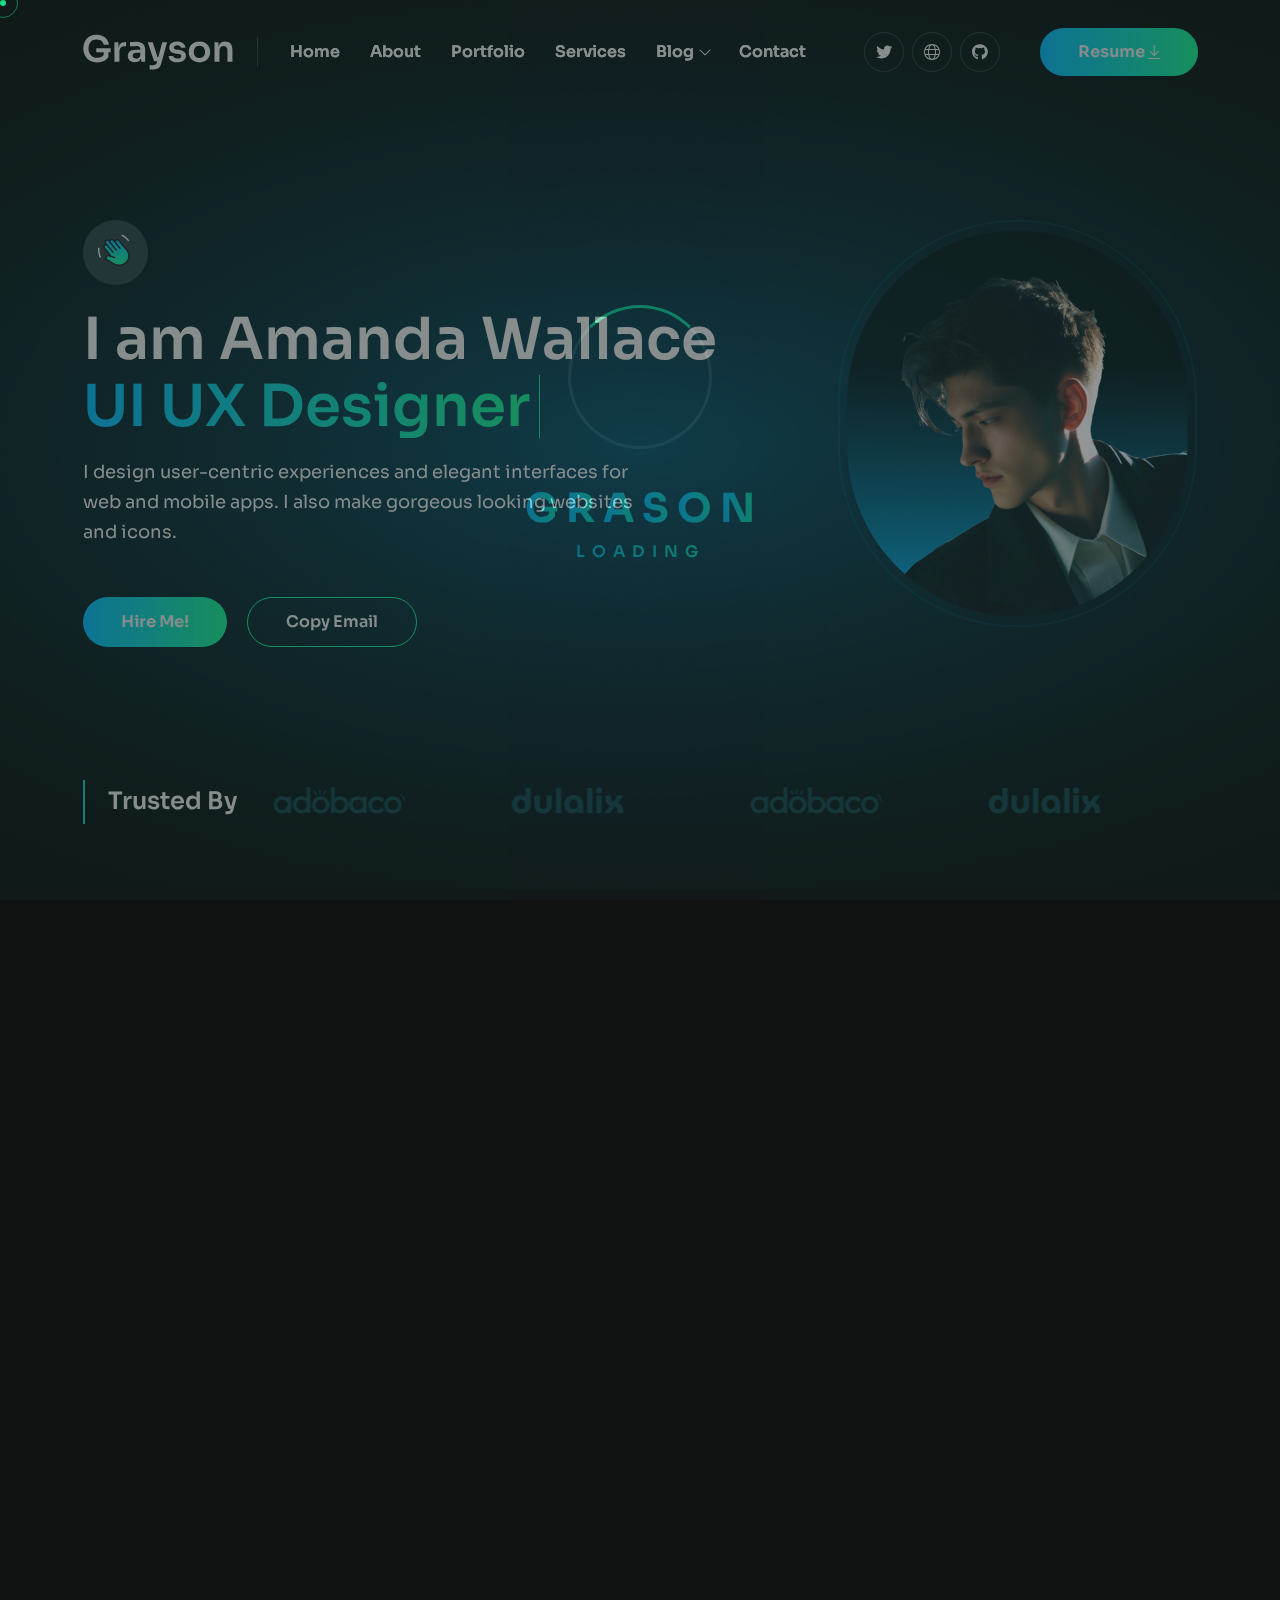
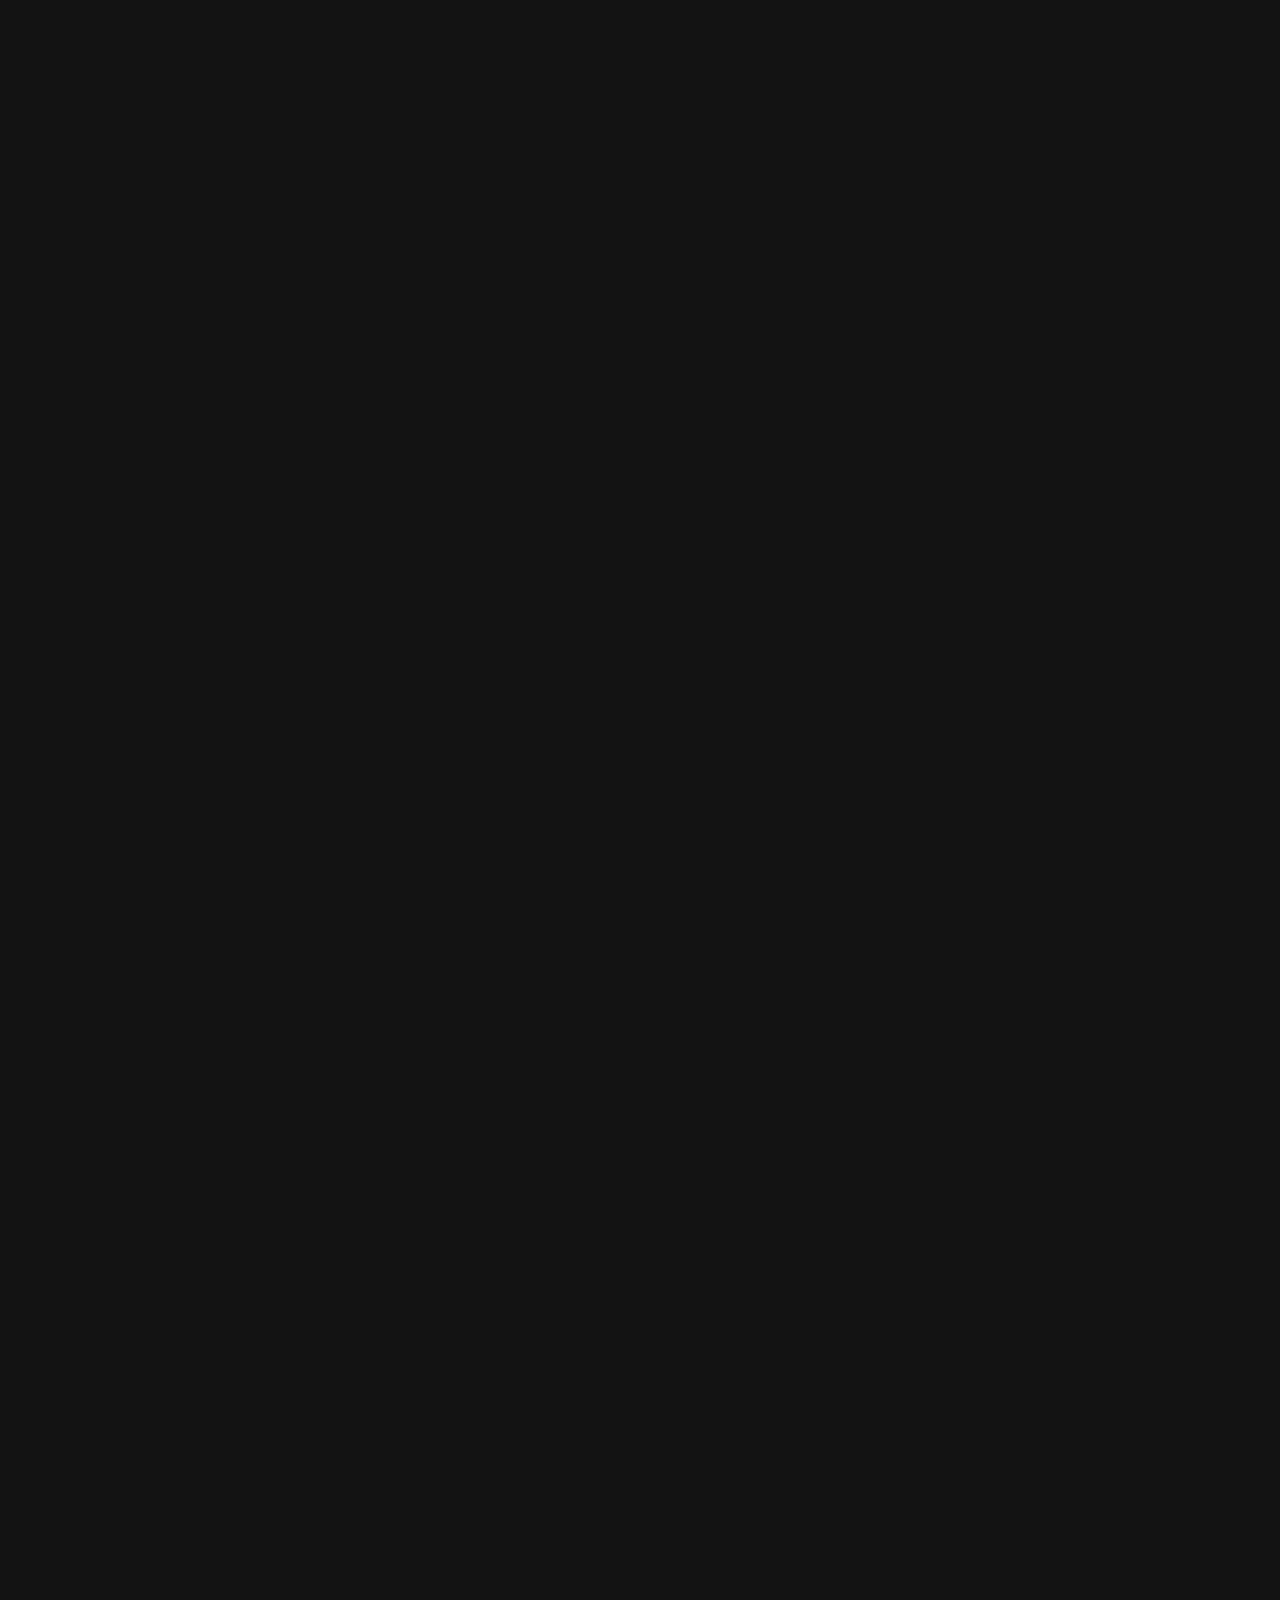
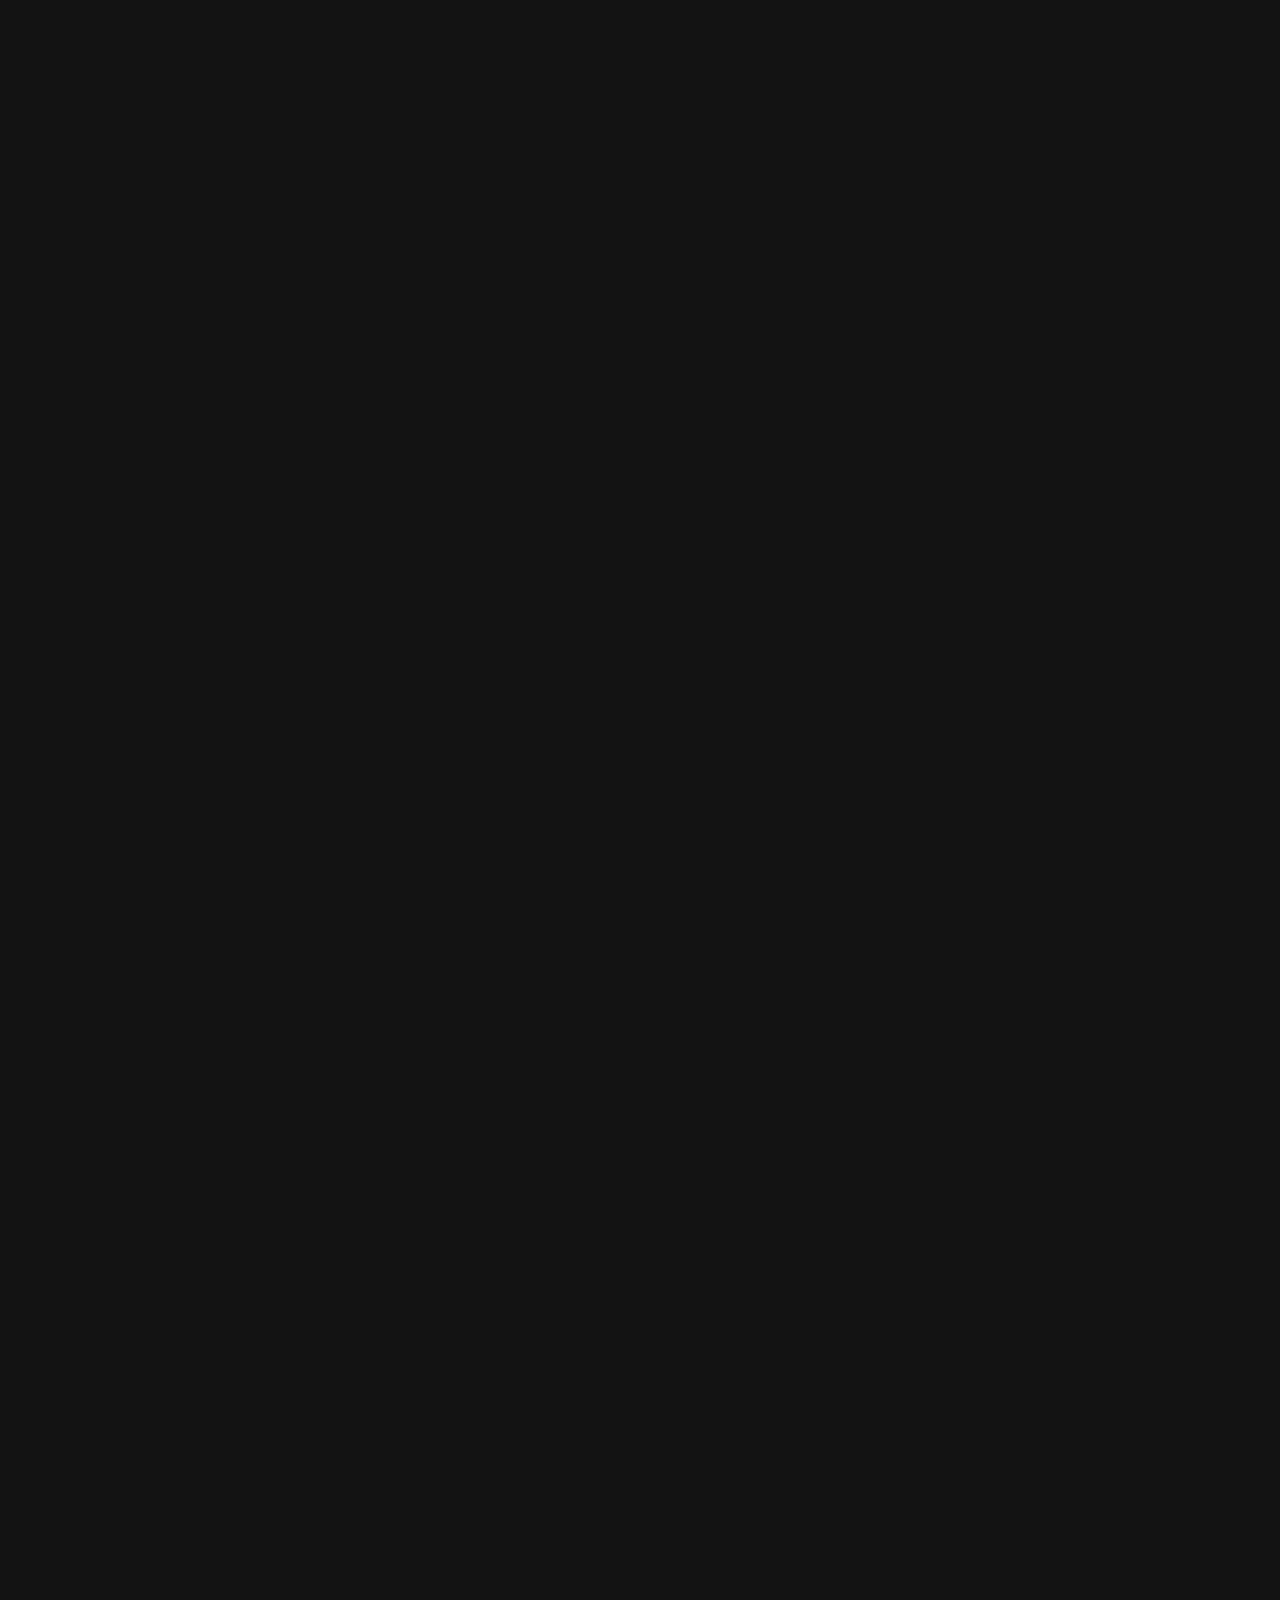
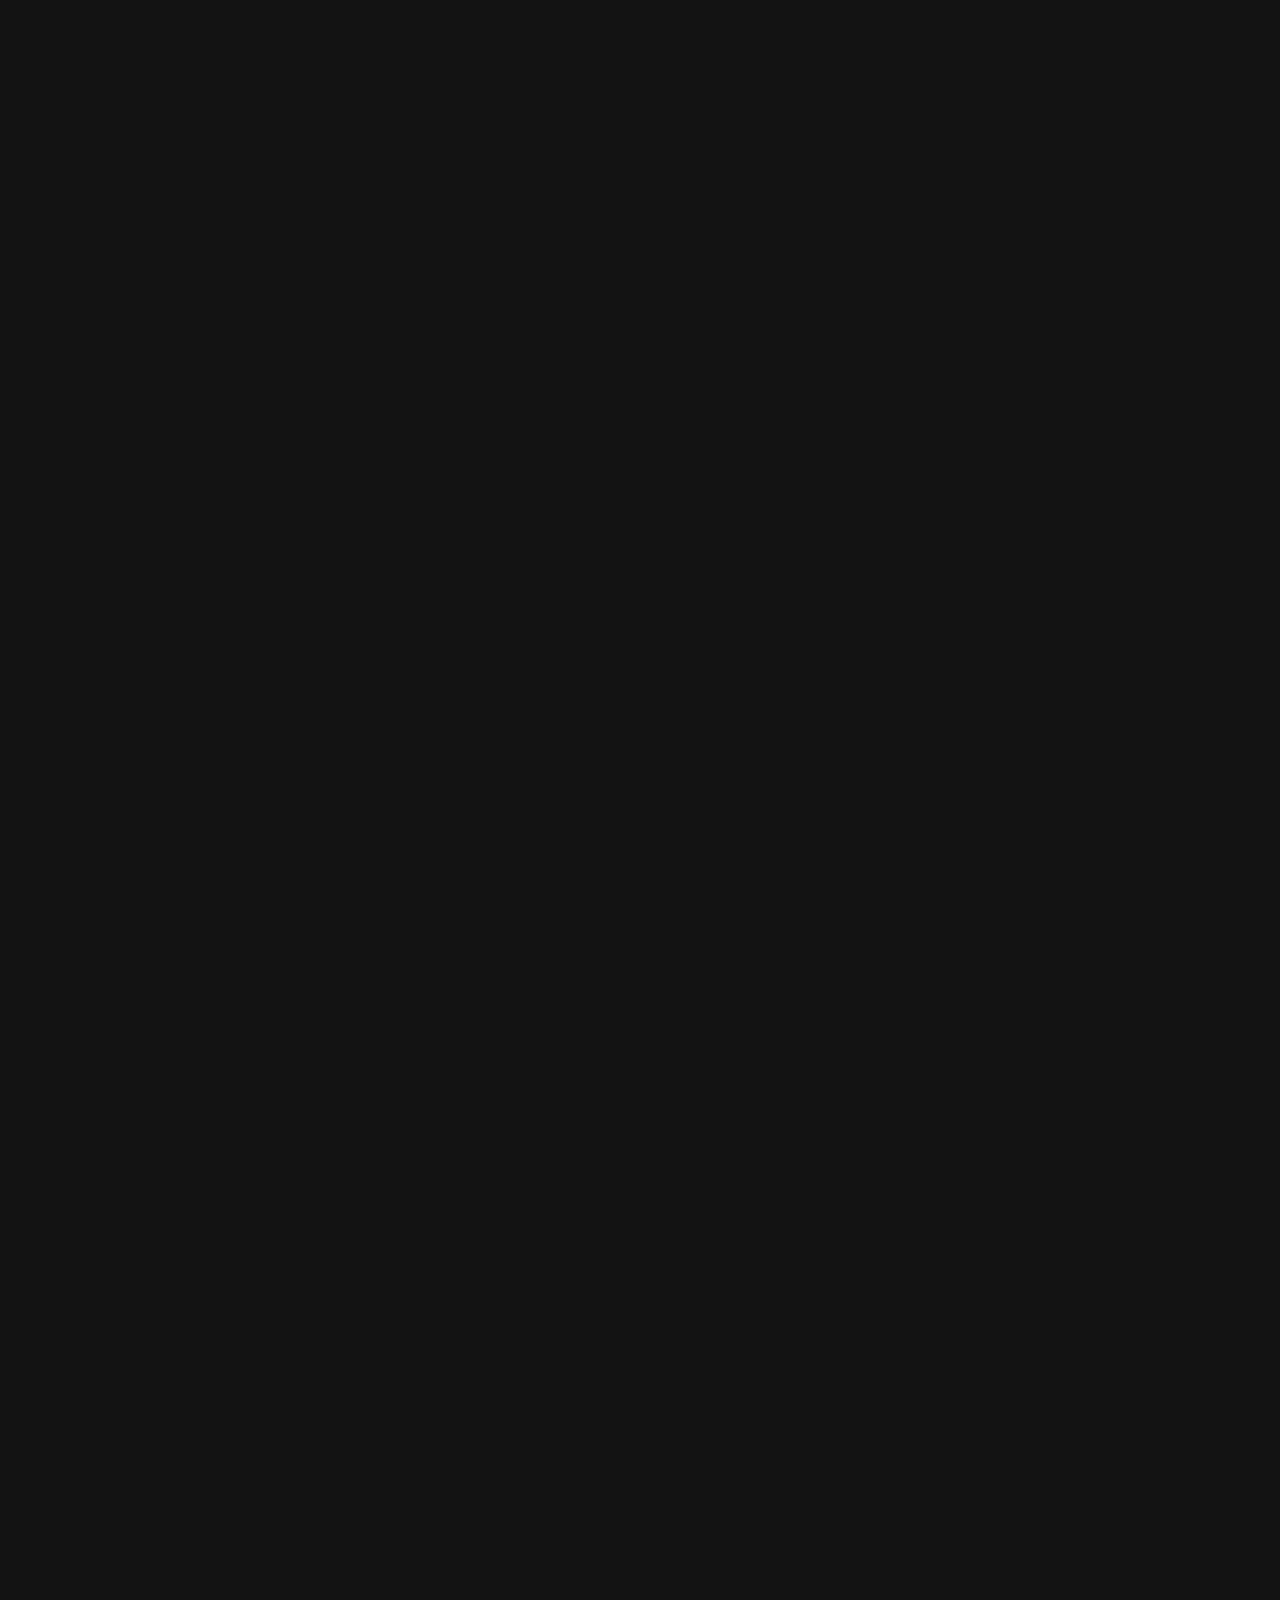
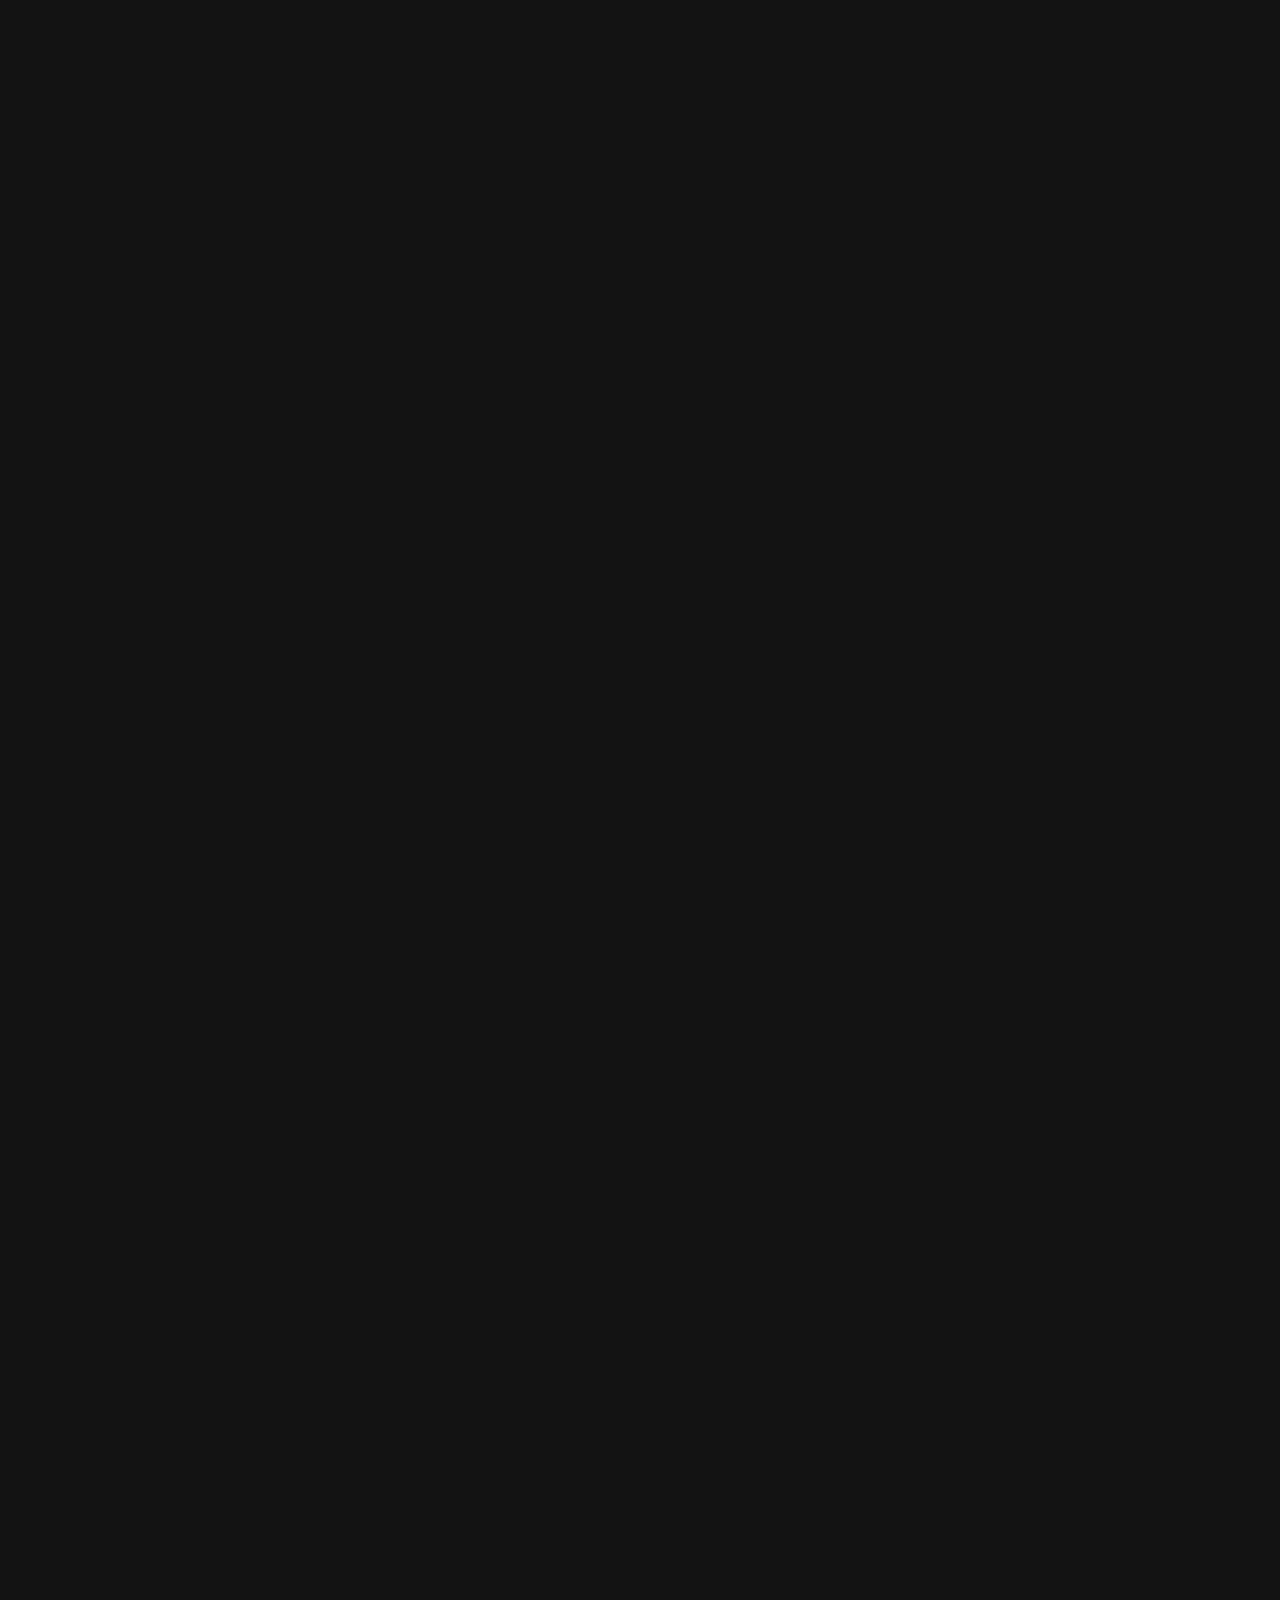
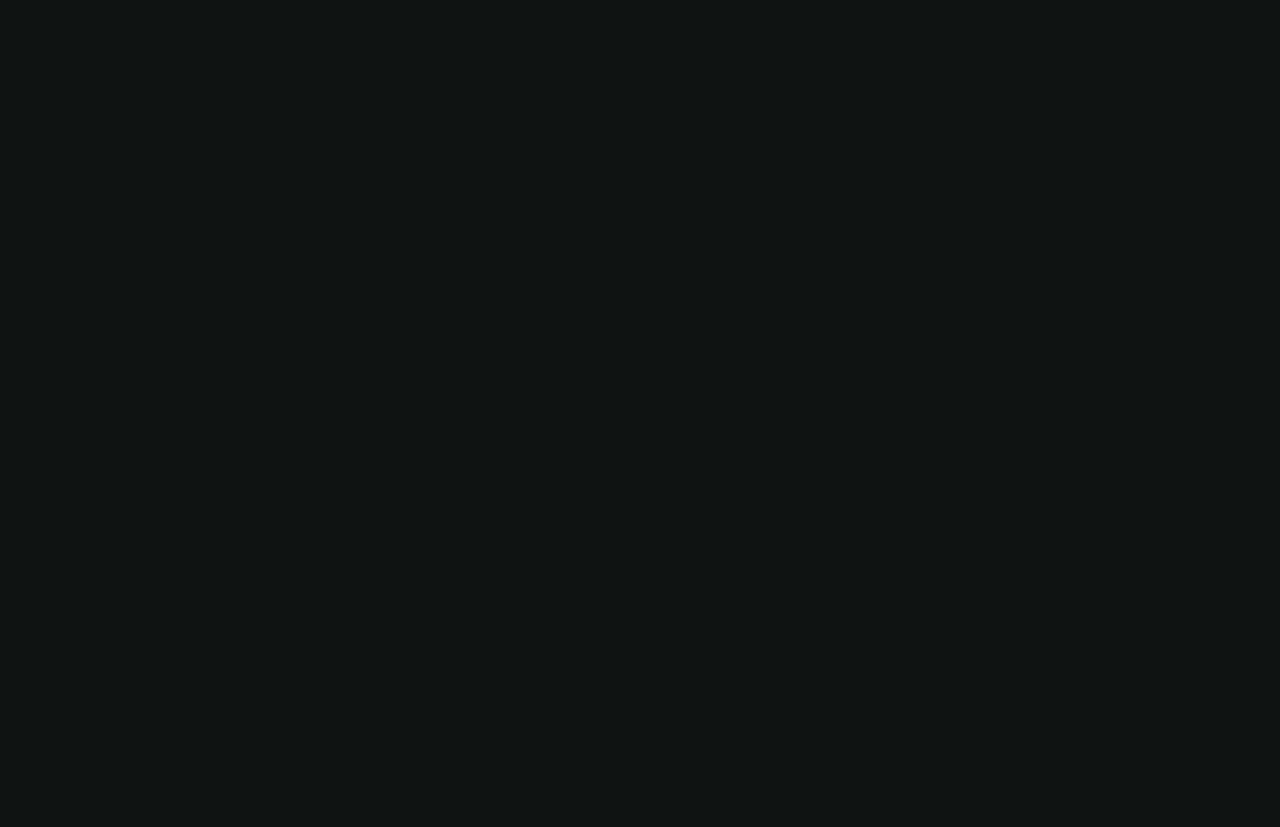
<file: index.html>
<!DOCTYPE html>
<html lang="en">
    <head>
        <meta charset="utf-8">
        <meta http-equiv="x-ua-compatible" content="ie=edge">
        <meta name="viewport" content="width=device-width, initial-scale=1">
        <meta name="keywords" content="">
        <meta name="description" content="Grayson - Personal Portfolio HTML5 Template">
        <title>Grayson - Personal Portfolio HTML5 Template</title>


        <!-- Place favicon.ico in the root directory -->
        <link rel="shortcut icon" href="assets/imgs/favicon.svg">
     
        <!-- CSS here -->
        <link rel="stylesheet" href="assets/css/plugins/bootstrap.min.css">
        <link rel="stylesheet" href="assets/css/plugins/animate.min.css">
        <link rel="stylesheet" href="assets/css/plugins/swiper.min.css">
        <link rel="stylesheet" href="assets/css/plugins/nice-select.css">
        <link rel="stylesheet" href="assets/css/plugins/fontawesome-pro.css">
        <link rel="stylesheet" href="assets/css/main.css">
    </head>

    <body>
        <!--[if lte IE 9]>
            <p class="browserupgrade">You are using an <strong>outdated</strong> browser. Please <a href="https://browsehappy.com/">upgrade your browser</a> to improve your experience and security.</p>
        <![endif]-->

        <!-- Preloader start -->
        <div id="preloader" class="preloader">
            <div class="loader-wrapper">
                <div class="spinner"></div>
                <div class="txt-loading">
                    <span data-text-preloader="G" class="letters-loading">
                        G
                    </span>
                    <span data-text-preloader="R" class="letters-loading">
                        R
                    </span>
                    <span data-text-preloader="A" class="letters-loading">
                        A
                    </span>
                    <span data-text-preloader="S" class="letters-loading">
                        S
                    </span>
                    <span data-text-preloader="O" class="letters-loading">
                        O
                    </span>
                    <span data-text-preloader="N" class="letters-loading">
                        N
                    </span>
                </div>
                <p class="loading-text text-center">Loading</p>
            </div>
        </div>
        <!-- Preloader start -->

        <!-- Backtotop start -->
        <div class="progress-wrap">
            <svg class="progress-circle svg-content" width="100%" height="100%" viewBox="-1 -1 102 102">
                <path d="M50,1 a49,49 0 0,1 0,98 a49,49 0 0,1 0,-98"/>
            </svg>
        </div>
        <!-- Backtotop end -->

         <!--<< Mouse Cursor Start >>-->
        <div class="mouse-cursor cursor-outer"></div>
        <div class="mouse-cursor cursor-inner"></div>

         <!-- ofcanvas-area-start -->
        <div class="offcanvas-info">
            <div class="offcanvas-top mb-40">
                <div class="offcanvas-logo">
                    <a href="index.html">
                        <img src="assets/imgs/logo/logo.svg" alt="logo">
                    </a>
                </div>
                <div class="offcanvas-icon">
                    <button type="button"><i class="fa-regular fa-xmark"></i></button>
                </div>
            </div>
            <div class="mobile-menu-wrapper">
                <div class="mobile-menu fix"></div>
            </div>
            <div class="offcanvas-contact">
                <h3 class="follow-link">
                    Social
                </h3>
                <div class="share-link">
                    <ul class="justify-content-start">
                        <li><a href="#"><i class="fa-brands fa-twitter"></i></a></li>
                        <li><a href="#"><i class="fa-light fa-globe"></i></a></li>
                        <li><a href="#"><i class="fa-brands fa-github"></i></a></li>
                    </ul>
               </div>
            </div>
        </div>
        <!-- ofcanvas-area-end -->

        <!-- ofcanvas-overlay -->
        <div class="offcanvas_overlay"></div>
        <!-- ofcanvas-overlay -->

        <!-- header-area -->
        <header class="header-area">
            <div class="header-sticky">
                 <div class="container">
                     <div class="main-header">
                         <div class="logo">
                             <a href="index.html">
                                 <img src="assets/imgs/logo/logo.svg" alt="logo">
                             </a>
                         </div>
                         <div class="main-menu">
                             <nav id="mobile-menu">
                                 <ul>
                                     <li>
                                         <a href="#home">Home</a>
                                     </li>
                                     <li>
                                         <a href="#about"> About</a>
                                     </li>
                                     <li>
                                         <a href="#portfolio">Portfolio</a>
                                     </li>
                                     <li>
                                         <a href="#services">Services</a>
                                     </li>
                                     <li class="has_dropdown">
                                         <a href="#blog"> Blog</a> 
                                         <ul class="sub-menu">
                                            <li>
                                                <a href="#blog">Blog</a>
                                            </li>
                                            <li>
                                                <a href="blog-details.html">Blog Details</a>
                                            </li>
                                        </ul>  
                                     </li>
                                     <li>
                                         <a href="#contact">Contact</a>
                                     </li>
                                 </ul>
                             </nav>
                        </div>
                        <div class="header-right">
                            <div class="header-social d-none d-xl-block">
                                 <ul>
                                     <li><a href="#"><i class="fa-brands fa-twitter"></i></a></li>
                                     <li><a href="#"><i class="fa-light fa-globe"></i></a></li>
                                     <li><a href="#"><i class="fa-brands fa-github"></i></a></li>
                                 </ul>
                            </div>
                            <button class="theme_btn d-none d-sm-block" type="button">Resume <span><i class="fa-light fa-arrow-down-to-line"></i></span></button>
                            <div class="bars_icon d-lg-none">
                                <span class="line"></span>
                                <span class="line"></span>
                                <span class="line"></span>
                            </div>
                        </div>
                     </div>
               </div>
            </div>
        </header>
        <!-- header-area-end -->
      
         
        <div id="smooth-wrapper">
            <div id="smooth-content">
                    
            <!-- banner-area-start -->
            <div id="home" class="banner-area" data-background="assets/imgs/bg/banner-bg.png">
                <div class="container">
                    <div class="row">
                        <div class="col-lg-7">
                            <div class="banner-content">
                                <div class="banner-icon">
                                    <img src="assets/imgs/icon/hand.png" alt="icon">
                                </div>
                                <h2 class="banner-title">I am Amanda Wallace</h2>
                                <div class="cd-headline clip is-full-width">
                                    <span class="cd-words-wrapper">
                                        <b class="is-hidden">Product Designer</b> 
                                        <b class="is-visible">UI UX Designer</b> 
                                        <b class="is-hidden">App Designer</b> 
                                    </span>
                                </div>
                                <p>I design user-centric experiences and elegant interfaces for 
                                    web and mobile apps. I also make gorgeous looking
                                    websites and icons.
                                </p>
                                <div class="btn_wrap">
                                    <a href="#" class="theme_btn">hire me!</a>
                                    <a href="#" class="primary_btn">Copy Email</a>
                                </div>
                            </div>
                        </div>
                        <div class="col-lg-5">
                            <div class="banner-thumb wow fadeInRight" data-wow-delay=".5s">
                                <img src="assets/imgs/banner/banner-img.png" alt="banner img">
                            </div>
                        </div>
                    </div>
                    <div class="brand-wrapper">
                        <div class="row gy-40">
                            <div class="col-lg-3 col-xl-2">
                                <h5 class="brand-title">Trusted By</h5>
                            </div>
                            <div class="col-lg-9 col-xl-10">
                                <div class="brand-slider swiper">
                                    <!-- Additional required wrapper -->
                                    <div class="swiper-wrapper">
                                        <!-- Slides -->
                                        <div class="swiper-slide">
                                            <div class="brand-img">
                                                <a href="#">
                                                    <img src="assets/imgs/brand/brand1.png" alt="brand img">
                                                </a>
                                            </div>
                                        </div>
                                        <div class="swiper-slide">
                                            <div class="brand-img">
                                                <a href="#">
                                                    <img src="assets/imgs/brand/brand2.png" alt="brand img">
                                                </a>
                                            </div>
                                        </div>
                                        <div class="swiper-slide">
                                            <div class="brand-img">
                                                <a href="#">
                                                    <img src="assets/imgs/brand/brand1.png" alt="brand img">
                                                </a>
                                            </div>
                                        </div>
                                        <div class="swiper-slide">
                                            <div class="brand-img">
                                                <a href="#">
                                                    <img src="assets/imgs/brand/brand2.png" alt="brand img">
                                                </a>
                                            </div>
                                        </div>
                                        <div class="swiper-slide">
                                            <div class="brand-img">
                                                <a href="#">
                                                    <img src="assets/imgs/brand/brand1.png" alt="brand img">
                                                </a>
                                            </div>
                                        </div>
                                    </div>
                                </div>
                            </div>
                        </div>
                    </div>
                </div>
            </div>
            <!-- banner-area-end -->
 
            <!-- skill-area-start -->
            <section id="about" class="skill-area section-space">
                <div class="container-fluid">
                    <div class="section-top-content wow fadeInUp" data-wow-delay=".5s">
                        <span class="sub-title">skills</span>
                        <h2 class="section-title">
                            My Advantages
                        </h2>
                        <p>A product designer is a professional who is responsible for creating and developing the aesthetic and functional .</p>
                    </div>
                    <div class="skill-main-wrapper">
                        <div class="skill-single-card wow fadeInUp" data-wow-delay=".2s">
                            <div class="skill-icon">
                                <img src="assets/imgs/icon/skill1.png" alt="icon">
                            </div>
                            <div class="progress-item">
                                <div class="progress--bar" data-percentage="80%">
                                    <div class="progress-bg">
                                        <div class="progress-fill"></div>
                                    </div>
                                    <div class="progress-number">
                                        <span class="percent"></span>
                                    </div>
                                </div>
                            </div>
                        </div>
                        <div class="skill-single-card wow fadeInDown" data-wow-delay=".4s">
                            <div class="skill-icon">
                                <img src="assets/imgs/icon/skill2.png" alt="icon">
                            </div>
                            <div class="progress-item">
                                <div class="progress--bar" data-percentage="60%">
                                    <div class="progress-bg">
                                        <div class="progress-fill"></div>
                                    </div>
                                    <div class="progress-number">
                                        <span class="percent"></span>
                                    </div>
                                </div>
                            </div>
                        </div>
                        <div class="skill-single-card wow fadeInUp" data-wow-delay=".6s">
                            <div class="skill-icon">
                                <img src="assets/imgs/icon/skill3.png" alt="icon">
                            </div>
                            <div class="progress-item">
                                <div class="progress--bar" data-percentage="50%">
                                    <div class="progress-bg">
                                        <div class="progress-fill"></div>
                                    </div>
                                    <div class="progress-number">
                                        <span class="percent"></span>
                                    </div>
                                </div>
                            </div>
                        </div>
                        <div class="skill-single-card wow fadeInDown" data-wow-delay=".8s">
                            <div class="skill-icon">
                                <img src="assets/imgs/icon/skill4.png" alt="icon">
                            </div>
                            <div class="progress-item">
                                <div class="progress--bar" data-percentage="70%">
                                    <div class="progress-bg">
                                        <div class="progress-fill"></div>
                                    </div>
                                    <div class="progress-number">
                                        <span class="percent"></span>
                                    </div>
                                </div>
                            </div>
                        </div>
                        <div class="skill-single-card wow fadeInUp" data-wow-delay="1s">
                            <div class="skill-icon">
                                <img src="assets/imgs/icon/skill5.png" alt="icon">
                            </div>
                            <div class="progress-item">
                                <div class="progress--bar" data-percentage="80%">
                                    <div class="progress-bg">
                                        <div class="progress-fill"></div>
                                    </div>
                                    <div class="progress-number">
                                        <span class="percent"></span>
                                    </div>
                                </div>
                            </div>
                        </div>
                        <div class="skill-single-card wow fadeInDown" data-wow-delay="1.2s">
                            <div class="skill-icon">
                                <img src="assets/imgs/icon/skill6.png" alt="icon">
                            </div>
                            <div class="progress-item">
                                <div class="progress--bar" data-percentage="90%">
                                    <div class="progress-bg">
                                        <div class="progress-fill"></div>
                                    </div>
                                    <div class="progress-number">
                                        <span class="percent"></span>
                                    </div>
                                </div>
                            </div>
                        </div>
                    </div>
                </div>
              </section>
             <!-- skill-area-end -->
    
             <!-- experience-area-start -->
              <section class="experience-area section-space">
                <div class="container">
                    <div class="education-main-wrapper">
                        <div class="section-top-content wow fadeInUp" data-wow-delay=".3s">
                            <span class="sub-title">resume</span>
                            <h2 class="section-title">My Education</h2>
                        </div>
                       <div class="resume-widget p-relative">
                            <div class="resume-item wow fadeInUp" data-wow-delay=".2s">
                                <div class="resume-left">
                                    2015 - 2016
                                </div>
                                <div class="resume-mid">
                                    <h4 class="education-title">
                                        <a class="stretched-link" href="#!">Drawing Concentration</a>
                                    </h4>
                                    <p>
                                        <span>Course by</span> New York Academy of Art
                                    </p>
                                </div>
                                <div class="resume-right">
                                    <p>Intensive drawing courses that present the fundamental principles of drawing.</p>
                                </div>
                            </div>
                            <div class="resume-item wow fadeInUp" data-wow-delay=".4s">
                                <div class="resume-left">
                                    2019 - 2021
                                </div>
                                <div class="resume-mid">
                                <h4 class="education-title"> <a class="stretched-link" href="#!">Graphic Designer</a></h4>
                                <p><span>Course by</span> California Institute of Arts</p>
                                </div>
                                <div class="resume-right">
                                <p>Research, design, and prototype effective, visually-driven websites and apps.</p>
                                </div>
                            </div>
                            <div class="resume-item wow fadeInUp" data-wow-delay=".6s">
                                <div class="resume-left">
                                    2021 - 2022
                                </div>
                                <div class="resume-mid">
                                <h4 class="education-title"> <a class="stretched-link" href="#!">UI UX Designer</a></h4>
                                <p><span>Course by</span> Coursera</p>
                                </div>
                                <div class="resume-right">
                                <p>This cource is about how to complete the design process from beginning to end.</p>
                                </div>
                            </div>
                            <div class="resume-item wow fadeInUp" data-wow-delay=".8s">
                                <div class="resume-left">
                                    2022 - Present
                                </div>
                                <div class="resume-mid">
                                <h4 class="education-title"><a class="stretched-link" href="#!">Product Designer</a></h4>
                                <p><span>Course by</span>Coursera</p>
                                </div>
                                <div class="resume-right">
                                <p>This cource is about how to complete the design process from beginning to end.</p>
                                </div>
                            </div>
                            <div class="active-bg"></div>
                       </div>
                    </div>
                    <div class="row gy-40">
                        <div class="col-lg-4">
                            <div class="experience-left-content wow fadeInLeft" data-wow-delay=".5s">
                                <h2 class="section-title">My Work Experience</h2>
                                <p>A product designer is a professional who is responsible for creating and developing the aesthetic and functional .</p>
                                <div class="counter-wrapper">
                                    <div class="single-counter">
                                        <div class="counter-content">
                                            <div class="counter-number"><span class="counter">15</span></div>
                                            <span class="counter-text">years of experience</span>
                                        </div>
                                    </div>
                                    <div class="single-counter">
                                        <div class="counter-content">
                                            <div class="counter-number"><span class="counter">1.3</span><span>k</span></div>
                                            <span class="counter-text">total  project</span>
                                        </div>
                                    </div>
                                </div>
                            </div>
                        </div>
                        <div class="col-lg-8">
                           <div class="sider-main-wrapper">
                            <div class="experience-slider-wrapper">
                                <div class="experience-slider swiper">
                                    <div class="swiper-wrapper">
                                        <div class="swiper-slide">
                                            <div class="experience-single">
                                                <div class="icon">
                                                    <img src="assets/imgs/icon/experience1.png" alt="UI/UX Designer">
                                                </div>
                                                <h4>UI/UX Designer</h4>
                                                <p>I am actively involved in creating user interfaces for apps.</p>
                                                <ul>
                                                    <li>Problem Solving</li>
                                                    <li>Version Control</li>
                                                    <li>Animation</li>
                                                </ul>
                                                <span class="post-date">August 2022 - now</span>
                                            </div>
                                        </div>
                                        <div class="swiper-slide">
                                            <div class="experience-single">
                                                <div class="icon">
                                                    <img src="assets/imgs/icon/experience1.png" alt="icon">
                                                </div>
                                                <h4>Graphic Designer</h4>
                                                <p>I am actively involved in creating user interfaces for apps.</p>
                                                <ul>
                                                    <li>Photoshop</li>
                                                    <li>Illustrator</li>
                                                    <li>Figma</li>
                                                </ul>
                                                <span class="post-date">2019 - 2022</span>
                                            </div>
                                        </div>
                                        <div class="swiper-slide">
                                            <div class="experience-single">
                                                <div class="icon">
                                                    <img src="assets/imgs/icon/experience1.png" alt="icon">
                                                </div>
                                                <h4>UI/UX Designer</h4>
                                                <p>I am actively involved in creating user interfaces for apps.</p>
                                                <ul>
                                                    <li>Problem Solving</li>
                                                    <li>Version Control</li>
                                                    <li>Animation</li>
                                                </ul>
                                                <span class="post-date">August 2022 - now</span>
                                            </div>
                                        </div>
                                        <div class="swiper-slide">
                                            <div class="experience-single">
                                                <div class="icon">
                                                    <img src="assets/imgs/icon/experience1.png" alt="icon">
                                                </div>
                                                <h4>Graphic Designer</h4>
                                                <p>I am actively involved in creating user interfaces for apps.</p>
                                                <ul>
                                                    <li>Photoshop</li>
                                                    <li>Illustrator</li>
                                                    <li>Figma</li>
                                                </ul>
                                                <span class="post-date">2019 - 2022</span>
                                            </div>
                                        </div>
                                    </div>
                                </div>
                                <div class="navigation-wrapper d-none d-md-block">
                                    <button class="button_prev">
                                        <i class="fa-light fa-arrow-left-long"></i>
                                    </button>
                                    <button class="button_next">
                                        <i class="fa-light fa-arrow-right-long"></i>
                                    </button>
                               </div>
                           </div>
                           <div class="navigation-wrapper d-flex  mt-40 justify-content-center d-md-none">
                            <button class="button_prev"><i class="fa-light fa-arrow-left-long"></i></button>
                            <button class="button_next"><i class="fa-light fa-arrow-right-long"></i></button>
                       </div>
                           </div>
                        </div>
                    </div>
                </div>
              </section>
             <!-- experience-area-end -->
  
            <!-- portfolio-area-start -->
            <section id="portfolio" class="portfolio-area section-space">
                <div class="container">
                    <div class="section-top-content wow fadeInUp" data-wow-delay=".4s">
                        <span class="sub-title">portfolio</span>
                        <h2 class="section-title">My Recent Works</h2>
                        <p>A product designer is a professional who is responsible for creating and developing the aesthetic and functional .</p>
                    </div>
                </div>
                <div class="portfolio-slider swiper wow fadeInUp" data-wow-delay=".6s">
                    <!-- Additional required wrapper -->
                    <div class="swiper-wrapper">
                        <!-- Slides -->
                        <div class="swiper-slide">
                            <div class="portfolio-single single">
                                <div class="portfolio-thumb">
                                    <a href="#!">
                                        <img src="assets/imgs/portfolio/portfolio1.png" alt="portfolio-img">
                                    </a>
                                    <a href="#!" class="circle-btn">
                                        <i class="fa-regular fa-arrow-right-long"></i>
                                    </a>
                                </div>
                                <div class="portfolio-content">
                                    <span class="portfolio-category">Visual Design</span>
                                    <h5 class="portfolio-title">
                                        <a href="#">Calvin klein</a>
                                    </h5>
                                </div>
                            </div>
                        </div>
                        <div class="swiper-slide">
                            <div class="portfolio-single single">
                                <div class="portfolio-thumb">
                                    <a href="#">
                                        <img src="assets/imgs/portfolio/portfolio2.png" alt="portfolio-img">
                                    </a>
                                    <a href="#" class="circle-btn">
                                        <i class="fa-regular fa-arrow-right-long"></i>
                                    </a>
                                </div>
                                <div class="portfolio-content">
                                    <span class="portfolio-category">Visual Design</span>
                                    <h5 class="portfolio-title">
                                        <a href="#">Calvin klein</a>
                                    </h5>
                                </div>
                            </div>
                        </div>
                        <div class="swiper-slide">
                            <div class="portfolio-single single">
                                <div class="portfolio-thumb">
                                    <a href="#">
                                        <img src="assets/imgs/portfolio/portfolio3.png" alt="portfolio-img">
                                    </a>
                                    <a href="#" class="circle-btn">
                                        <i class="fa-regular fa-arrow-right-long"></i>
                                    </a>
                                </div>
                                <div class="portfolio-content">
                                    <span class="portfolio-category">Gridum 3d design</span>
                                    <h5 class="portfolio-title">
                                        <a href="#">Calvin klein</a>
                                    </h5>
                                </div>
                            </div>
                        </div>
                        <div class="swiper-slide">
                            <div class="portfolio-single single">
                                <div class="portfolio-thumb">
                                    <a href="#">
                                        <img src="assets/imgs/portfolio/portfolio4.png" alt="portfolio-img">
                                    </a>
                                    <a href="#" class="circle-btn">
                                        <i class="fa-regular fa-arrow-right-long"></i>
                                    </a>
                                </div>
                                <div class="portfolio-content">
                                    <span class="portfolio-category">Visual Design</span>
                                    <h5 class="portfolio-title">
                                        <a href="#">Catalyst creations </a>
                                    </h5>
                                </div>
                            </div>
                        </div>
                        <div class="swiper-slide">
                            <div class="portfolio-single single">
                                <div class="portfolio-thumb">
                                    <a href="#">
                                        <img src="assets/imgs/portfolio/portfolio5.png" alt="portfolio-img">
                                    </a>
                                    <a href="#" class="circle-btn">
                                        <i class="fa-regular fa-arrow-right-long"></i>
                                    </a>
                                </div>
                                <div class="portfolio-content">
                                    <span class="portfolio-category">Grafhic design</span>
                                    <h5 class="portfolio-title">
                                        <a href="#">Elevate your brands</a>
                                    </h5>
                                </div>
                            </div>
                        </div>
                    </div>
                    <div class="swiper-pagination"></div>
                </div>
            </section>
            <!-- portfolio-area-end -->
 
            <!-- service-area-start -->
            <section id="services" class="service-area section-space">
                <div class="container">
                    <div class="section-top-content wow fadeInUp" data-wow-delay=".4s">
                        <span class="sub-title">services</span>
                        <h2 class="section-title">My Quality Services</h2>
                        <p>A product designer is a professional who is responsible for creating and developing the aesthetic and functional .</p>
                    </div>
                    <div class="service-main-wrapper">
                        <div class="service-single-item wow fadeInUp" data-wow-delay=".2s">
                            <div class="service-single-bg">
                                <div class="service-icon">
                                    <img src="assets/imgs/icon/service1.png" alt="icon">
                                </div> 
                                <div class="service-content">
                                    <h4>Branding </h4>
                                    <p>I craft powerful brands that resonate with audience.</p>
                                    <ul>
                                        <li>Problem Solving</li>
                                        <li>Version Control</li>
                                        <li>Animation</li>
                                    </ul>
                                </div> 
                            </div> 
                        </div>
                        <div class="service-single-item wow fadeInDown" data-wow-delay=".4s">
                            <div class="service-single-bg">
                                <div class="service-icon">
                                    <img src="assets/imgs/icon/service2.png" alt="icon">
                                </div> 
                                <div class="service-content">
                                    <h4>Web Design</h4>
                                    <p>I craft powerful brands that resonate with audience.</p>
                                    <ul>
                                        <li>Problem Solving</li>
                                        <li>Version Control</li>
                                        <li>Animation</li>
                                    </ul>
                                </div> 
                            </div> 
                        </div>
                        <div class="service-single-item wow fadeInUp" data-wow-delay=".6s">
                            <div class="service-single-bg">
                                <div class="service-icon">
                                    <img src="assets/imgs/icon/service2.png" alt="icon">
                                </div> 
                                <div class="service-content">
                                    <h4>UI/UX Design</h4>
                                    <p>I craft powerful brands that resonate with audience.</p>
                                    <ul>
                                        <li>Problem Solving</li>
                                        <li>Version Control</li>
                                        <li>Animation</li>
                                    </ul>
                                </div> 
                            </div> 
                        </div>
                        <div class="service-single-item wow fadeInDown" data-wow-delay=".8s">
                            <div class="service-single-bg">
                                <div class="service-icon">
                                    <img src="assets/imgs/icon/service3.png" alt="icon">
                                </div> 
                                <div class="service-content">
                                    <h4>Graphics Design </h4>
                                    <p>I craft powerful brands that resonate with audience.</p>
                                    <ul>
                                        <li>Problem Solving</li>
                                        <li>Version Control</li>
                                        <li>Animation</li>
                                    </ul>
                                </div> 
                            </div> 
                        </div>
                    </div>
                </div>
            </section>
            <!-- service-area-end -->
 
            <!-- testmonial-area-start -->
            <section class="testmonia-area section-space">
                <div class="container">
                    <div class="section-top-content wow fadeInUp" data-wow-delay=".4s">
                        <span class="sub-title">testimonial</span>
                        <h2 class="section-title">My Clients Feedback</h2>
                        <div class="ratting-icon">
                            <i class="fa-solid fa-star"></i>
                            <i class="fa-solid fa-star"></i>
                            <i class="fa-solid fa-star"></i>
                            <i class="fa-solid fa-star"></i>
                            <i class="fa-solid fa-star"></i>
                        </div>
                        <div class="review-comment">
                            4.9 average star review
                        </div>
                    </div>
                </div>
                <div class="testmonial-slider swiper">
                    <div class="swiper-wrapper">
                        <div class="swiper-slide">
                            <div class="testmonial-single single2">
                                <p>Grayson is a game-changer. Their coding expertise acommitment to the quality make every project a success. I craft powerful brands that resonate with audience. From logo design messaging.</p>
                                <div class="author-wrapper">
                                    <div class="author-thumb">
                                        <img src="assets/imgs/author/author1.png" alt="author img">
                                    </div>
                                    <div class="title-wrapper">
                                    <h5 class="author-name">mily Martin</h5>
                                    <span class="designation">React Developer</span>
                                    </div>
                                </div>
                                <div class="quote-icon">
                                    <div class="icon-bg">
                                        <i class="fa-light fa-ditto"></i>
                                    </div>
                                </div>
                            </div>
                        </div>
                        <div class="swiper-slide">
                            <div class="testmonial-single single2">
                                <p>Grayson is a game-changer. Their coding expertise acommitment to the quality make every project a success. I craft powerful brands that resonate with audience. From logo design messaging.</p>
                                <div class="author-wrapper">
                                    <div class="author-thumb">
                                        <img src="assets/imgs/author/author2.png" alt="author img">
                                    </div>
                                    <div class="title-wrapper">
                                    <h5 class="author-name">Alex Mily</h5>
                                    <span class="designation">UI UX</span>
                                    </div>
                                </div>
                                <div class="quote-icon">
                                    <div class="icon-bg">
                                        <i class="fa-light fa-ditto"></i>
                                    </div>
                                </div>
                            </div>
                        </div>
                        <div class="swiper-slide">
                            <div class="testmonial-single single2">
                                <p>Grayson is a game-changer. Their coding expertise acommitment to the quality make every project a success. I craft powerful brands that resonate with audience. From logo design messaging.</p>
                                <div class="author-wrapper">
                                    <div class="author-thumb">
                                        <img src="assets/imgs/author/author1.png" alt="author img">
                                    </div>
                                    <div class="title-wrapper">
                                    <h5 class="author-name">mily Martin</h5>
                                    <span class="designation">React Developer</span>
                                    </div>
                                </div>
                                <div class="quote-icon">
                                    <div class="icon-bg">
                                        <i class="fa-light fa-ditto"></i>
                                    </div>
                                </div>
                            </div>
                        </div>
                        <div class="swiper-slide">
                            <div class="testmonial-single single2">
                                <p>Grayson is a game-changer. Their coding expertise acommitment to the quality make every project a success. I craft powerful brands that resonate with audience. From logo design messaging.</p>
                                <div class="author-wrapper">
                                    <div class="author-thumb">
                                        <img src="assets/imgs/author/author3.png" alt="author img">
                                    </div>
                                    <div class="title-wrapper">
                                    <h5 class="author-name">wallace neek</h5>
                                    <span class="designation">Wordpress </span>
                                    </div>
                                </div>
                                <div class="quote-icon">
                                    <div class="icon-bg">
                                        <i class="fa-light fa-ditto"></i>
                                    </div>
                                </div>
                            </div>
                        </div>
                        <div class="swiper-slide">
                            <div class="testmonial-single single2">
                                <p>Grayson is a game-changer. Their coding expertise acommitment to the quality make every project a success. I craft powerful brands that resonate with audience. From logo design messaging.</p>
                                <div class="author-wrapper">
                                    <div class="author-thumb">
                                        <img src="assets/imgs/author/author4.png" alt="author img">
                                    </div>
                                    <div class="title-wrapper">
                                    <h5 class="author-name">Robert Martin</h5>
                                    <span class="designation">Laravel Developer</span>
                                    </div>
                                </div>
                                <div class="quote-icon">
                                    <div class="icon-bg">
                                        <i class="fa-light fa-ditto"></i>
                                    </div>
                                </div>
                            </div>
                        </div>
                    </div>
                    <div class="swiper-pagination"></div>
                </div>
            </section>
            <!-- testmonial-area-end -->
       
            <!-- blog-area-start -->
            <section id="blog" class="blog-area section-space">
                <div class="container">
                    <div class="section-top-content wow fadeInUp" data-wow-delay=".4s">
                        <span class="sub-title">news</span>
                        <h2 class="section-title">Recent Blogs</h2>
                        <p>A product designer is a professional who is responsible for creating and developing the aesthetic and functional .</p>
                    </div>
                    <div class="row gy-30">
                        <div class="col-sm-6 col-lg-4">
                            <div class="blog-single wow fadeInUp" data-wow-delay=".3s">
                                <div class="blog-thumb">
                                    <a href="blog-details.html">
                                        <img src="assets/imgs/blog/blog1.png" alt="blog img">
                                    </a>
                                    <div class="blog-content">
                                        <span class="post-date">UI Design, 24 Sep 2024</span>
                                        <h5><a href="blog-details.html">top 10 uI uX designers</a></h5>
                                        <a class="btn_transparent" href="blog-details.html">Read more</a>
                                    </div>
                                </div>
                            </div>
                        </div>
                        <div class="col-sm-6 col-lg-4">
                            <div class="blog-single wow fadeInUp" data-wow-delay=".6s">
                                <div class="blog-thumb">
                                    <a href="blog-details.html">
                                        <img src="assets/imgs/blog/blog2.png" alt="blog img">
                                    </a>
                                    <div class="blog-content">
                                        <span class="post-date">Web Design, 27 Sep 2024</span>
                                        <h5><a href="blog-details.html">top 10 Web designers</a></h5>
                                        <a class="btn_transparent" href="blog-details.html">Read more</a>
                                    </div>
                                </div>
                            </div>
                        </div>
                        <div class="col-sm-6 col-lg-4">
                            <div class="blog-single wow fadeInUp" data-wow-delay=".9s">
                                <div class="blog-thumb">
                                    <a href="blog-details.html">
                                        <img src="assets/imgs/blog/blog3.png" alt="blog img">
                                    </a>
                                    <div class="blog-content">
                                        <span class="post-date">App Design, 29 Sep 2024</span>
                                        <h5><a href="blog-details.html">top 10 App designers</a></h5>
                                        <a class="btn_transparent" href="blog-details.html">Read more</a>
                                    </div>
                                </div>
                            </div>
                        </div>
                    </div>
                </div>
            </section>
            <!-- blog-area-end -->
 
            <!-- contact-area-start -->
            <section id="contact" class="contact-area section-space">
                <div class="container">
                    <div class="row gy-40 align-items-center">
                        <div class="col-lg-7">
                            <div class="contact-left-item wow fadeInLeft" data-wow-delay=".4s">
                                <span class="sub-title">contact</span>
                                <h2 class="section-title">Let's Make Something Awesome Together!</h2>
                                <div class="contact-form-main-wrapper">
                                    <h6>Get in touch!!!</h6> 
                                    <form  class="contact-form">
                                        <div class="row">
                                        <div class="col-sm-6">
                                            <div class="input-field">
                                                <input type="text" placeholder="First Name">
                                            </div>
                                        </div>
                                        <div class="col-sm-6">
                                            <div class="input-field">
                                                <input type="text" placeholder="Last Name">
                                            </div>
                                        </div>
                                        <div class="col-sm-6">
                                            <div class="input-field">
                                                <input type="email" placeholder="Email Adress">
                                            </div>
                                        </div>
                                        <div class="col-sm-6">
                                            <div class="input-field">
                                                <input type="text" placeholder="Phone Number">
                                            </div>
                                        </div>
                                        <div class="col-md-12">
                                            <div class="service_select">
                                                <select>
                                                    <option value="">Choose Service</option>
                                                    <option value="">Branding Design</option>
                                                    <option value="">Web Design</option>
                                                    <option value="">UI/UX Design</option>
                                                    <option value="">App Design</option>
                                                </select>
                                            </div>
                                        </div>
                                        <div class="col-md-12">
                                            <div class="input-field">
                                                <textarea name="text" id="text" placeholder="Message"></textarea>
                                            </div>
                                        </div>
                                        </div>
                                        <button class="theme_btn mt-10" type="submit">send message</button>
                                    </form>
                                </div>
                            </div>
                        </div>
                        <div class="col-lg-5">
                            <div class="contact-info wow fadeInRight" data-wow-delay=".4s">
                                <a href="tel:+976349999" class="contact_btn btn-hover btn-item btn-bounce">
                                    <span></span>
                                    <p class="conatct_btn-text">
                                        <span><i class="fa-regular fa-phone-volume"></i></span>
                                        Call me
                                    </p>
                                </a>
                                <div class="contact-info-list">
                                    <ul>
                                        <li>
                                            <a href="#">
                                                <div class="contact-single-info">
                                                    <div class="contact-info-icon">
                                                        <i class="fa-regular fa-location-dot"></i>
                                                    </div>
                                                    <div class="info_text">
                                                        <span>Location</span>
                                                        <h6>Melbourne Street. No 20</h6>
                                                    </div>
                                                </div>
                                            </a>
                                        </li>
                                        <li>
                                            <a href="mailto:smith@gmail.com">
                                                <div class="contact-single-info">
                                                    <div class="contact-info-icon">
                                                        <i class="fa-regular fa-envelope"></i>
                                                    </div>
                                                    <div class="info_text">
                                                        <span>E-mail</span>
                                                        <h6>smith@gmail.com</h6>
                                                    </div>
                                                </div>
                                            </a>
                                        </li>
                                        <li>
                                            <a href="tel:+976349999">
                                                <div class="contact-single-info">
                                                    <div class="contact-info-icon">
                                                        <i class="fa-regular fa-phone"></i>
                                                    </div>
                                                    <div class="info_text">
                                                        <span>Phone</span>
                                                        <h6>+976 34 99 99</h6>
                                                    </div>
                                                </div>
                                            </a>
                                        </li>
                                    </ul>
                                </div>
                            </div>
                        </div>
                    </div>
                </div>
            </section>
            <!-- contact-area-end -->
 
            <!-- Footer area start -->
            <footer class="footer-area">
                <div class="container wow fadeInUp" data-wow-delay=".4s">
                    <div class="footer-logo">
                        <a href="index.html">
                            <img src="assets/imgs/logo/logo.svg" alt="logo">
                        </a>
                    </div>
                    <div class="footer-menu">
                        <nav>
                            <ul>
                                <li>
                                    <a href="#">About Us</a>
                                </li>
                                <li>
                                    <a href="#"> Blog</a>
                                </li>
                                <li>
                                    <a href="#"> Services</a>
                                </li>
                                <li>
                                    <a href="#">Contact Us</a>
                                </li>
                            </ul>
                        </nav>
                    </div>
                    <div class="footer-social">
                        <ul>
                            <li><a href="#"><i class="fa-brands fa-twitter"></i></a></li>
                            <li><a href="#"><i class="fa-light fa-globe"></i></a></li>
                            <li><a href="#"><i class="fa-brands fa-github"></i></a></li>
                        </ul>
                    </div>
                    <div class="copyright-text">
                    <p>@2024 <a href="index.html">Grayson</a></p>
                    </div>
                </div>
            </footer>
            <!-- Footer area end -->
 
            </div>
        </div>

        <!-- JS here -->
        <script src="assets/js/vendor/jquery-3.7.1.min.js"></script>
        <script src="assets/js/vendor/waypoints.min.js"></script>
        <script src="assets/js/plugins/bootstrap.bundle.min.js"></script>
        <script src="assets/js/plugins/swiper.min.js"></script>
        <script src="assets/js/plugins/counterup.js"></script>
        <script src="assets/js/plugins/jquery.nice-select.min.js"></script>
        <script src="assets/js/plugins/type.js"></script>
        <script src="assets/js/plugins/wow.js"></script>
        <script src="assets/js/plugins/jquery.appear.js"></script>
        <script src="assets/js/plugins/gsap.js"></script>
        <script src="assets/js/plugins/scroll-smoother.js"></script>
        <script src="assets/js/plugins/onepage-nave.js"></script>
        <script src="assets/js/plugins/meanmenu.min.js"></script>
        <script src="assets/js/main.js"></script>

    </body>
</html>
</file>
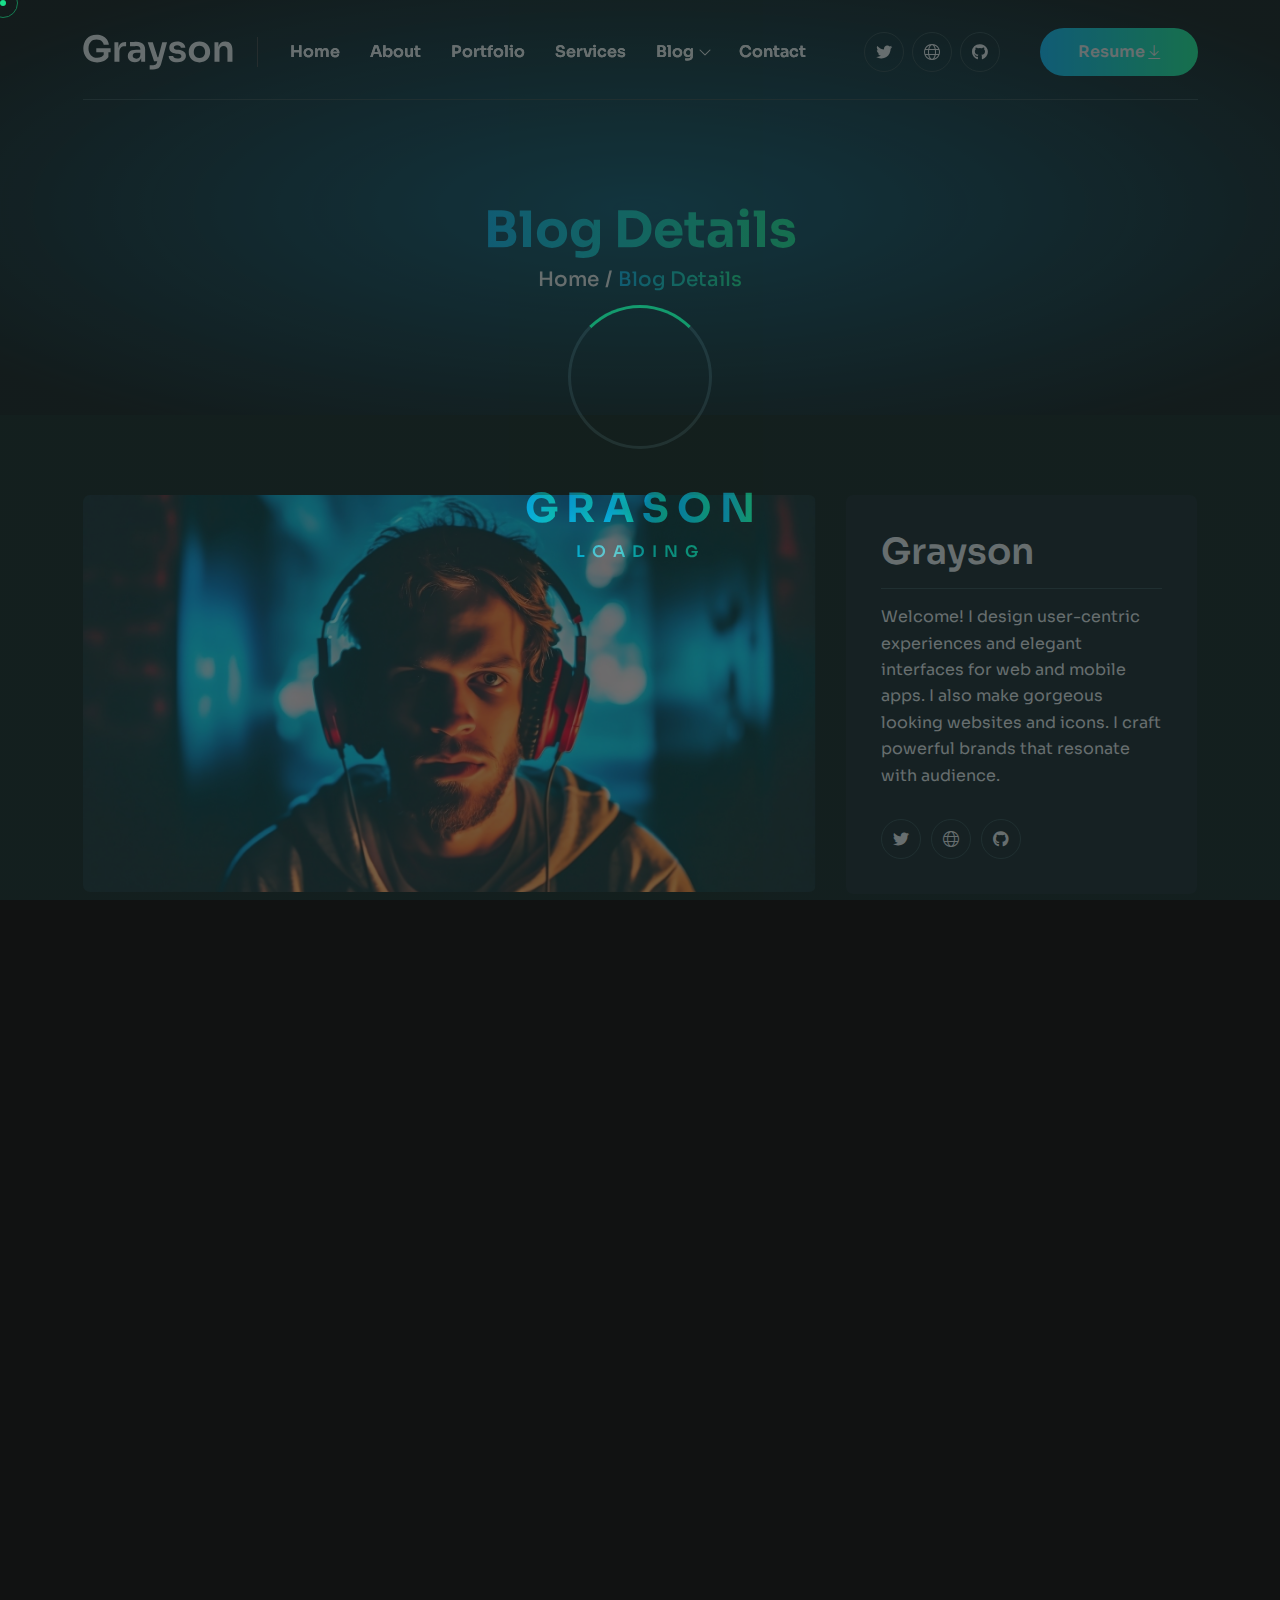
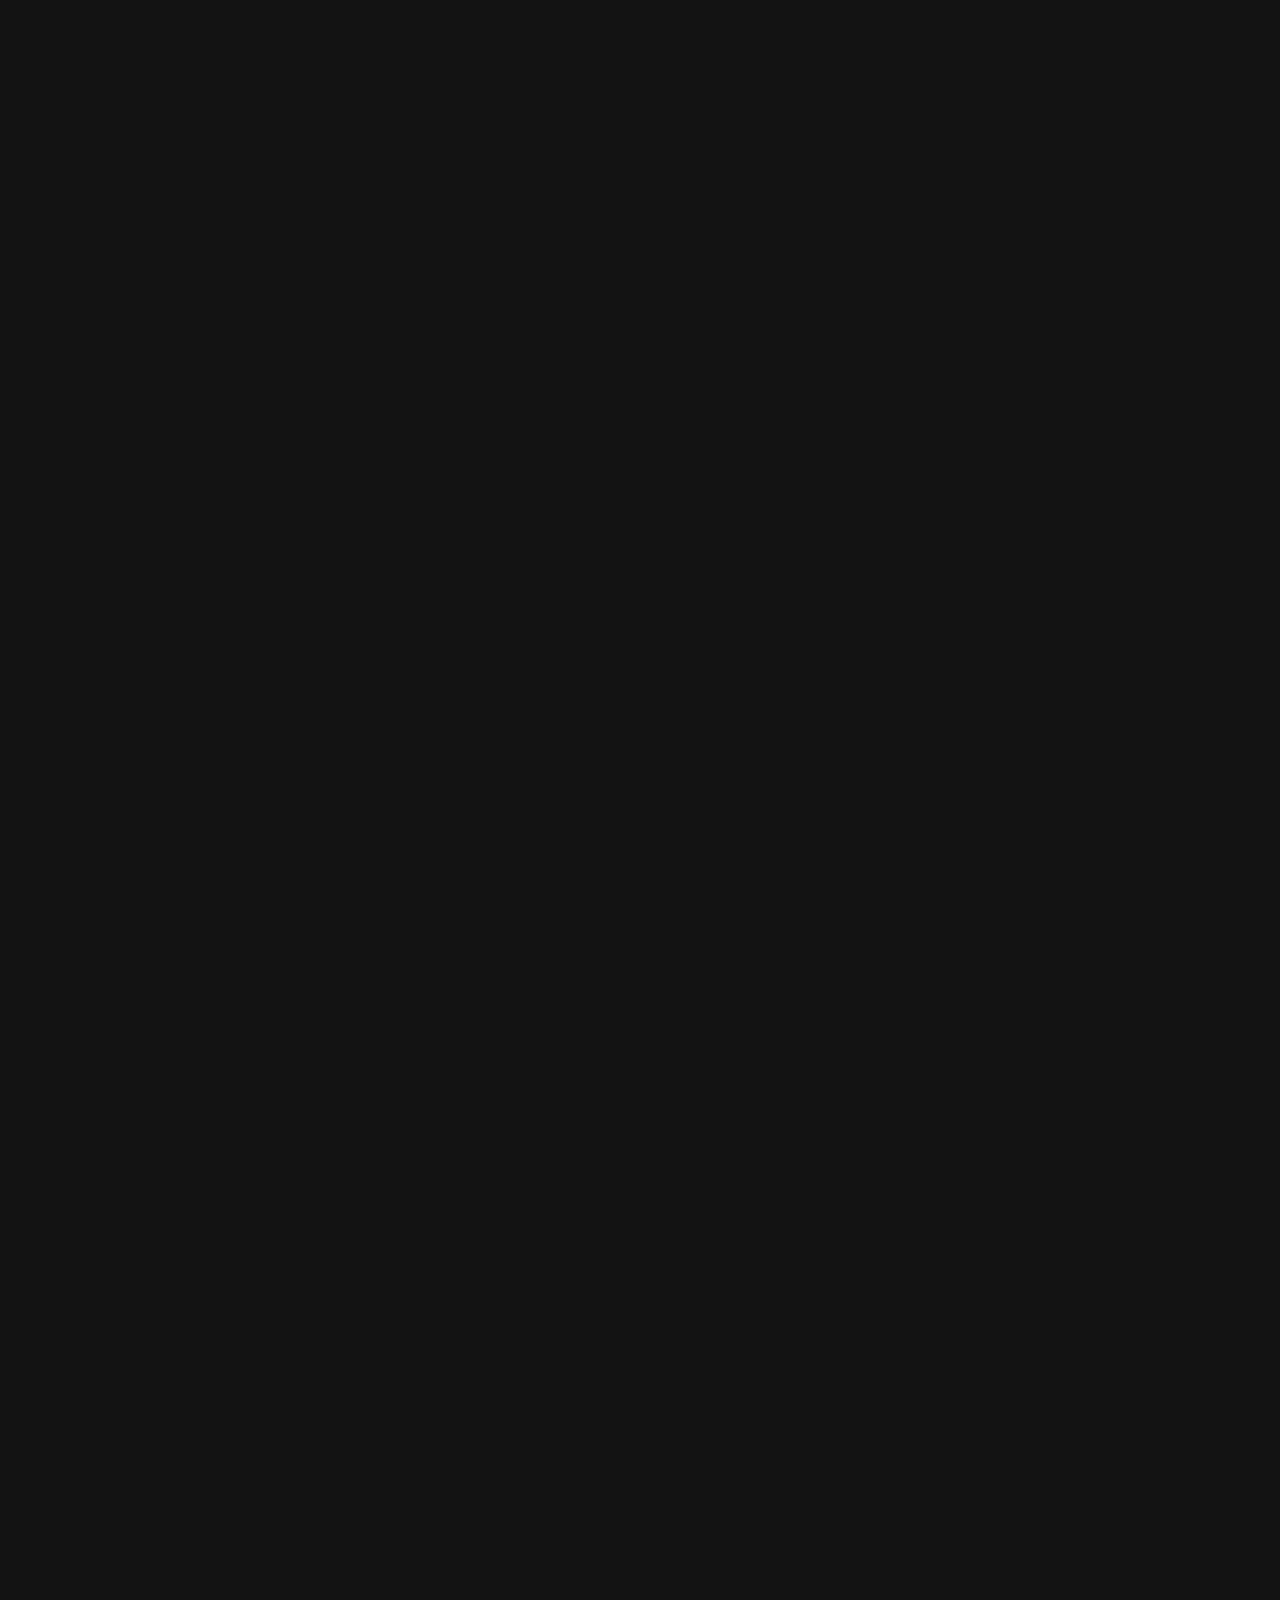
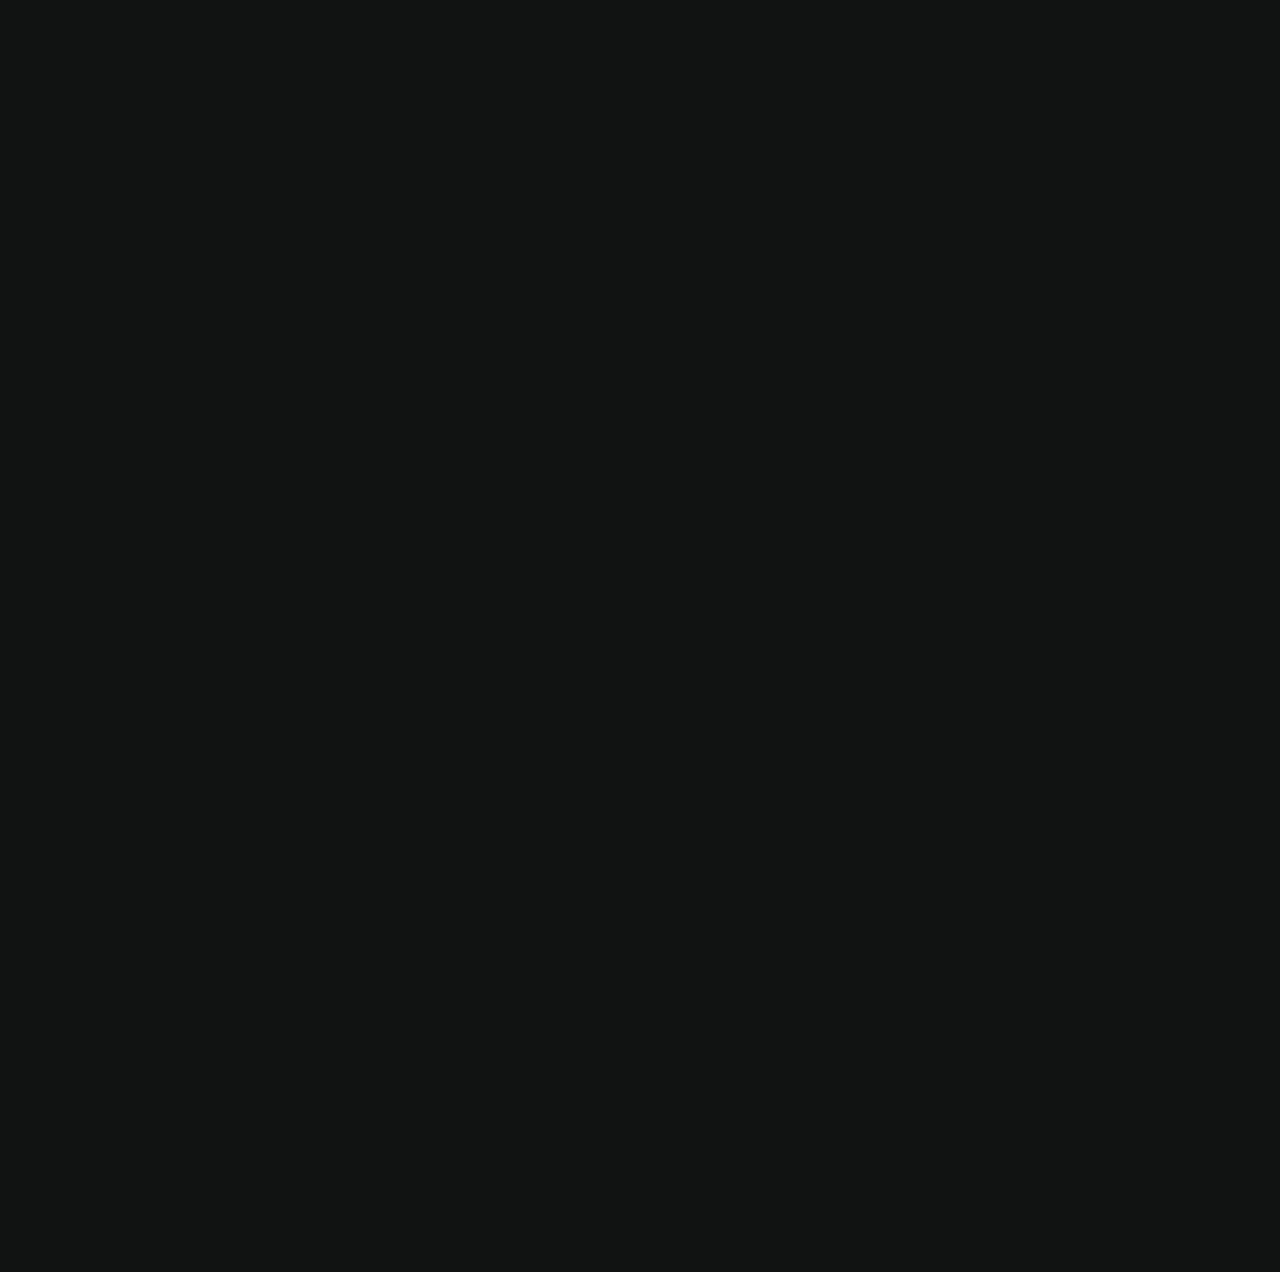
<file: blog-details.html>
<!DOCTYPE html>
<html lang="en">
    <head>
        <meta charset="utf-8">
        <meta http-equiv="x-ua-compatible" content="ie=edge">
        <meta name="viewport" content="width=device-width, initial-scale=1">
        <meta name="keywords" content="">
        <meta name="description" content="Grayson - Personal Portfolio HTML5 Template">
        <title>Grayson - Personal Portfolio HTML5 Template</title>


        <!-- Place favicon.ico in the root directory -->
        <link rel="shortcut icon" href="assets/imgs/favicon.svg">
     
        <!-- CSS here -->
        <link rel="stylesheet" href="assets/css/plugins/bootstrap.min.css">
        <link rel="stylesheet" href="assets/css/plugins/animate.min.css">
        <link rel="stylesheet" href="assets/css/plugins/swiper.min.css">
        <link rel="stylesheet" href="assets/css/plugins/nice-select.css">
        <link rel="stylesheet" href="assets/css/plugins/fontawesome-pro.css">
        <link rel="stylesheet" href="assets/css/main.css">
    </head>

    <body>

        <!--[if lte IE 9]>
            <p class="browserupgrade">You are using an <strong>outdated</strong> browser. Please <a href="https://browsehappy.com/">upgrade your browser</a> to improve your experience and security.</p>
        <![endif]-->

        <!-- Preloader start -->
        <div id="preloader" class="preloader">
            <div class="loader-wrapper">
                <div class="spinner"></div>
                <div class="txt-loading">
                    <span data-text-preloader="G" class="letters-loading">
                        G
                    </span>
                    <span data-text-preloader="R" class="letters-loading">
                        R
                    </span>
                    <span data-text-preloader="A" class="letters-loading">
                        A
                    </span>
                    <span data-text-preloader="S" class="letters-loading">
                        S
                    </span>
                    <span data-text-preloader="O" class="letters-loading">
                        O
                    </span>
                    <span data-text-preloader="N" class="letters-loading">
                        N
                    </span>
                </div>
                <p class="loading-text text-center">Loading</p>
            </div>
        </div>
        <!-- Preloader start -->

        <!-- Backtotop start -->
        <div class="progress-wrap">
            <svg class="progress-circle svg-content" width="100%" height="100%" viewBox="-1 -1 102 102">
                <path d="M50,1 a49,49 0 0,1 0,98 a49,49 0 0,1 0,-98"/>
            </svg>
        </div>
        <!-- Backtotop end -->

         <!--<< Mouse Cursor Start >>-->
        <div class="mouse-cursor cursor-outer"></div>
        <div class="mouse-cursor cursor-inner"></div>

         <!-- ofcanvas-area-start -->
        <div class="offcanvas-info">
            <div class="offcanvas-top mb-40">
                <div class="offcanvas-logo">
                    <a href="index.html">
                        <img src="assets/imgs/logo/logo.svg" alt="logo">
                    </a>
                </div>
                <div class="offcanvas-icon">
                    <button type="button"><i class="fal fa-times"></i></button>
                </div>
            </div>
            <div class="mobile-menu-wrapper">
                <div class="mobile-menu fix"></div>
            </div>
            <div class="offcanvas-contact">
                <h3 class="follow-link">
                    Social
                </h3>
                <div class="share-link">
                    <ul class="justify-content-start">
                        <li><a href="#"><i class="fa-brands fa-twitter"></i></a></li>
                        <li><a href="#"><i class="fa-light fa-globe"></i></a></li>
                        <li><a href="#"><i class="fa-brands fa-github"></i></a></li>
                    </ul>
               </div>
            </div>
        </div>
        <!-- ofcanvas-area-end -->

        <!-- ofcanvas-overlay -->
        <div class="offcanvas_overlay"></div>
        <!-- ofcanvas-overlay -->

        <!-- header-area -->
        <header class="header-area">
           <div class="header-sticky">
                <div class="container">
                    <div class="main-header breadcrumb_header">
                        <div class="logo">
                            <a href="index.html">
                                <img src="assets/imgs/logo/logo.svg" alt="logo">
                            </a>
                        </div>
                        <div class="main-menu">
                            <nav id="mobile-menu">
                                <ul>
                                    <li>
                                        <a href="index.html">Home</a>
                                    </li>
                                    <li>
                                        <a href="index.html#about"> About</a>
                                    </li>
                                    <li>
                                        <a href="index.html#portfolio">Portfolio</a>
                                    </li>
                                    <li>
                                        <a href="index.html#services">Services</a>
                                    </li>
                                    <li class="has_dropdown">
                                        <a href="index.html#blog">Blog</a> 
                                        <ul class="sub-menu">
                                           <li>
                                               <a href="index.html#blog">Blog</a>
                                           </li>
                                           <li>
                                               <a href="blog-details.html">Blog Details</a>
                                           </li>
                                       </ul>  
                                    </li>
                                    <li>
                                        <a href="index.html#contact">Contact</a>
                                    </li>
                                </ul>
                            </nav>
                       </div>
                       <div class="header-right">
                           <div class="header-social d-none d-xl-block">
                                <ul>
                                    <li><a href="#"><i class="fa-brands fa-twitter"></i></a></li>
                                    <li><a href="#"><i class="fa-light fa-globe"></i></a></li>
                                    <li><a href="#"><i class="fa-brands fa-github"></i></a></li>
                                </ul>
                           </div>
                           <button class="theme_btn d-none d-sm-block" type="button">Resume <span><i class="fa-light fa-arrow-down-to-line"></i></span></button>
                           <div class="bars_icon d-lg-none">
                               <span class="line"></span>
                               <span class="line"></span>
                               <span class="line"></span>
                           </div>
                       </div>
                    </div>
              </div>
           </div>
        </header>
        <!-- header-area-end -->

      <div id="smooth-wrapper">
        <div id="smooth-content">
               
        <!-- breadbcrumb-area-start -->
         <section class="breadbcrumb-area">
            <div class="container">
                <div class="breadcrumb-wrapper">
                    <h2 class="breadcrumb-title"> Blog Details</h2>
                    <div class="breadcrumb-list">
                        <span>
                            <a href="index.html">Home</a>
                        </span>
                        <span class="active">Blog Details</span>
                    </div>
                </div>
            </div>
         </section>
        <!-- breadbcrumb-area-end -->

        <!-- blog-details-area-start -->
         <section class="blog-details-area fix">
            <div class="container">
                <div class="row gy-40">
                    <div class="col-lg-8">
                        <div class="blog-details-wrapper">
                            <div class="details-thumb">
                                <img src="assets/imgs/blog/blog-details.png" alt="blog img">
                            </div>
                            <div class="blog-details-content">
                                <div class="blog-author">
                                    <a href="#">Amanda Wallace</a>
                                    <span class="post-date">28 September, 2024</span>
                                </div>
                                 <h3 class="blog-details-title">Expressing oneself through art, music, or writing</h3>
                            </div>
                            <p>“Infinite Odyssey: Your Journey into Gaming Infinity” is a 
                                groundbreaking gaming experience that transcends traditional 
                                boundaries, offering players an infinite universe of exploration, 
                                discovery, and adventure.
                            </p>
                            <p>In this game, players embark on an Epic Journey through a vast and 
                                ever-expanding multiverse of interconnected worlds, each with its 
                                own unique challenges, mysteries, and wonders. players have the 
                                opportunity to establish their own thriving economies, trading goods 
                                and services with other pioneers and NPCs (non-player characters). 
                                Whether they’re farming crops, crafting rare items, or running their 
                                own shops and businesses, players can earn wealth and prestige in 
                                the world of Pixel Pioneers.
                            </p>
                            <h5 class="post-title pt-20">Endless Exploration</h5>
                            <p>Players are free to chart their own course through the vast expanse of the multiverse, 
                                uncovering hidden secrets, forging alliances strange civilizations.
                            </p>
                            <p>The narrative of Infinite Odyssey is shaped by the actions and choices 
                                of the players, with branching storylines, dynamic events, and emergent 
                                gameplay
                            </p>
                            <div class="details-single-thumb">
                                <img src="assets/imgs/blog/blog-details2.png" alt="blog img">
                            </div>
                            <h5 class="post-title">Endless Exploration</h5>
                            <p>As they progress through the game, they’ll earn experience points, unlock new abilities, 
                                and discover powerful artifacts that enhance their skills and abilities.
                            </p>
                            <ul class="post-list">
                                <li> The universe of “Infinite Odyssey” is filled with countless challenges.</li>
                                <li>Here’s always something new and exciting waiting to be found.</li>
                                <li>  exciting waiting to be found here’s always something. </li>
                                <img class="bg-shape" src="assets/imgs/bg/bg-shape.png" alt="">
                            </ul>
                            <div class="single-post-tag">
                                <div class="post-share">Posted by <a href="#">Amanda Wallace </a></div>
                                    <div class="tag">
                                       <h6 class="tag-title">Tags:</h6>
                                       <div class="tagcloud">
                                        <a href="#">Deign,</a>
                                        <a href="#">Tech,</a>
                                        <a href="#">Visual,</a>
                                        <a href="#">UI UX</a>
                                       </div>
                                    </div>
                             </div>
                             <div class="blog-post-wrapper">
                                <div class="post-details-inner">
                                    <div class="post-img">
                                        <a href="#"><img src="assets/imgs/blog/post1.png" alt="blog img"></a>
                                    </div>
                                    <div class="detagils-post-content">
                                        <span>28 September, 2024</span>
                                        <h6><a href="#">Expressing oneself throughart, music.</a> </h6>
                                    </div>
                                </div>
                                <div class="post-details-inner">
                                    <div class="post-img">
                                        <a href="#"><img src="assets/imgs/blog/post2.png" alt="blog img"></a>
                                    </div>
                                    <div class="detagils-post-content">
                                        <span>28 September, 2024</span>
                                        <h6><a href="#">Innovative Ideas for a Better Tomorrow.</a> </h6>
                                    </div>
                                </div>
                             </div>
                             <div class="share-link-wrapper">
                                <h6 class="share-link-title">Share This Post</h6>
                                <div class="share-link">
                                    <ul>
                                        <li><a href="#"><i class="fa-brands fa-instagram"></i></a></li>
                                        <li><a href="#"><i class="fa-brands fa-twitter"></i></a></li>
                                        <li><a href="#"><i class="fa-light fa-globe"></i></a></li>
                                        <li><a href="#"><i class="fa-brands fa-github"></i></a></li>
                                    </ul>
                               </div>
                             </div>
                             <div class="comment-wrapper">
                                <h5 class="comment-title">3 Comments</h5>
                                <div class="single-comment">
                                    <div class="comment-avata">
                                        <img src="assets/imgs/author/author2.png" alt="author img">
                                    </div>
                                    <div class="comment-content">
                                        <h6 class="avata-name">David Henry</h6>
                                        <span class="comment-meta"> November 02, 2024</span>
                                        <p>Lorem ipsum dolor sit amet, consectetur adipisicing elit, 
                                            sed do eiusmod tempor incididunt ut labore et dolore magna aliqua. Ut enim ad minim veniam, 
                                            quis nostrud exercitation.
                                        </p>
                                        <div class="reply">
                                            <a  href="#reply_id_1" class="reply-btn collapsed" data-bs-toggle="collapse" aria-label="reply">
                                                Reply
                                            </a>
                                            <div class="collapse" id="reply_id_1">
                                                <form action="#" class="reply-box">
                                                    <textarea name="reply-box" placeholder="Write Your Comment"></textarea>
                                                </form>
                                            </div>
                                        </div>
                                    </div>
                                </div>
                                <div class="single-comment">
                                    <div class="comment-avata">
                                        <img src="assets/imgs/author/author3.png" alt="author img">
                                    </div>
                                    <div class="comment-content">
                                        <h6 class="avata-name">Mily Martin</h6>
                                        <span class="comment-meta"> November 03, 2024</span>
                                        <p>Lorem ipsum dolor sit amet, consectetur adipisicing elit, 
                                            sed do eiusmod tempor incididunt ut labore et dolore magna aliqua. Ut enim ad minim veniam, 
                                            quis nostrud exercitation.
                                        </p>
                                        <div class="reply">
                                            <a  href="#reply_id_2" class="reply-btn collapsed" data-bs-toggle="collapse" aria-label="reply">
                                                Reply
                                            </a>
                                            <div class="collapse" id="reply_id_2">
                                                <form action="#" class="reply-box">
                                                    <textarea name="reply-box" placeholder="Write Your Comment"></textarea>
                                                </form>
                                            </div>
                                        </div>
                                    </div>
                                </div>
                                <div class="single-comment">
                                    <div class="comment-avata">
                                        <img src="assets/imgs/author/author4.png" alt="author img">
                                    </div>
                                    <div class="comment-content">
                                        <h6 class="avata-name">Alex Robert</h6>
                                        <span class="comment-meta"> November 05, 2024</span>
                                        <p>Lorem ipsum dolor sit amet, consectetur adipisicing elit, 
                                            sed do eiusmod tempor incididunt ut labore et dolore magna aliqua. Ut enim ad minim veniam, 
                                            quis nostrud exercitation.
                                        </p>
                                        <div class="reply">
                                            <a  href="#reply_id_3" class="reply-btn collapsed" data-bs-toggle="collapse" aria-label="reply">
                                                Reply
                                            </a>
                                            <div class="collapse" id="reply_id_3">
                                                <form action="#" class="reply-box">
                                                    <textarea name="reply-box" placeholder="Write Your Comment"></textarea>
                                                </form>
                                            </div>
                                        </div>
                                    </div>
                                </div>
                             </div>
                             <div class="comment-form-main-wrapper">
                                <h5 class="form-title">Leave a Comment</h5> 
                                <form class="contact-form">
                                  <div class="row">
                                     <div class="col-md-6">
                                         <div class="input-field">
                                             <input type="text" placeholder="Your Name">
                                          </div>
                                     </div>
                                     <div class="col-md-6">
                                         <div class="input-field">
                                             <input type="email" placeholder="Your Email">
                                          </div>
                                     </div>
                                     <div class="col-md-12">
                                         <div class="input-field">
                                            <textarea name="text" id="text" placeholder="Your Message"></textarea>
                                          </div>
                                     </div>
                                  </div>
                                  <button class="theme_btn mt-10" type="submit">post comment</button>
                                </form>
                             </div>
                        </div>
                    </div>
                    <div class="col-md-8 col-lg-4">
                        <div class="sidebar-wrapper">
                            <div class="sidbar-widget wow fadeInUp" data-wow-delay=".2s">
                                <h3>Grayson</h3>
                                <p>Welcome! I design user-centric experiences and elegant interfaces for 
                                    web and mobile apps. I also make gorgeous looking websites and icons.
                                    I craft powerful brands that resonate with audience.
                                </p>
                                <div class="share-link">
                                    <ul>
                                        <li><a href="#"><i class="fa-brands fa-twitter"></i></a></li>
                                        <li><a href="#"><i class="fa-light fa-globe"></i></a></li>
                                        <li><a href="#"><i class="fa-brands fa-github"></i></a></li>
                                    </ul>
                               </div>
                            </div>
                            <div class="sidbar-widget wow fadeInUp" data-wow-delay=".4s">
                                <h5 class="sidbar-widget-title">Featured Post</h5>
                                <div class="post-details-inner">
                                    <div class="post-img">
                                        <a href="#"><img src="assets/imgs/blog/post1.png" alt="blog img"></a>
                                    </div>
                                    <div class="detagils-post-content">
                                        <span>28 September, 2024</span>
                                        <h6><a href="#">What is the hardest thing about.</a> </h6>
                                    </div>
                                </div>
                                <div class="post-details-inner">
                                    <div class="post-img">
                                        <a href="#"><img src="assets/imgs/blog/post3.png" alt="blog img"></a>
                                    </div>
                                    <div class="detagils-post-content">
                                        <span>28 September, 2024</span>
                                        <h6><a href="#">Mastering the Art of Simplicity.</a> </h6>
                                    </div>
                                </div>
                                <div class="post-details-inner">
                                    <div class="post-img">
                                        <a href="#"><img src="assets/imgs/blog/post4.png" alt="blog img"></a>
                                    </div>
                                    <div class="detagils-post-content">
                                        <span>28 September, 2024</span>
                                        <h6><a href="#">Unlocking the Secrets of Success.</a> </h6>
                                    </div>
                                </div>
                                <div class="post-details-inner">
                                    <div class="post-img">
                                        <a href="#"><img src="assets/imgs/blog/post5.png" alt="blog img"></a>
                                    </div>
                                    <div class="detagils-post-content">
                                        <span>28 September, 2024</span>
                                        <h6><a href="#">Fueling Your Passion with Purpose.</a> </h6>
                                    </div>
                                </div>
                            </div>
                            <div class="sidbar-widget wow fadeInUp" data-wow-delay=".6s">
                                <h5 class="sidbar-widget-title">Featured Post</h5>
                                <div class="tag_cloud">
                                    <a href="#">Design</a>
                                    <a href="#">Visual design</a>
                                    <a href="#">UI UX</a>
                                    <a href="#">Visual design</a>
                                    <a href="#">UI UX</a>
                                    <a href="#">Design</a>
                                    <a href="#">Design</a>
                                    <a href="#">Visual design</a>
                                    <a href="#">UI UX</a>
                                 </div>
                            </div>
                        </div>
                    </div>
                </div>
            </div>
         </section>
        <!-- blog-details-area-end -->
      
        <!-- Footer area start -->
         <footer class="footer-area footer-style-two wow fadeInUp" data-wow-delay=".4s">
            <div class="container">
                <div class="footer-logo">
                    <a href="index.html">
                        <img src="assets/imgs/logo/logo.svg" alt="logo">
                    </a>
                </div>
                <div class="footer-menu">
                    <nav>
                        <ul>
                            <li>
                                <a href="#">About Us</a>
                            </li>
                            <li>
                                <a href="#"> Blog</a>
                            </li>
                            <li>
                                <a href="contact.html"> Services</a>
                            </li>
                            <li>
                                <a href="contact.html">Contact Us</a>
                            </li>
                        </ul>
                    </nav>
                </div>
                <div class="footer-social">
                    <ul>
                        <li><a href="#"><i class="fa-brands fa-twitter"></i></a></li>
                        <li><a href="#"><i class="fa-light fa-globe"></i></a></li>
                        <li><a href="#"><i class="fa-brands fa-github"></i></a></li>
                    </ul>
               </div>
               <div class="copyright-text">
                <p>@2024 <a href="index.html">Grayson</a></p>
               </div>
            </div>
         </footer>
        <!-- Footer area end -->

        </div>
      </div>
      
        <!-- JS here -->
        <script src="assets/js/vendor/jquery-3.7.1.min.js"></script>
        <script src="assets/js/vendor/waypoints.min.js"></script>
        <script src="assets/js/plugins/bootstrap.bundle.min.js"></script>
        <script src="assets/js/plugins/swiper.min.js"></script>
        <script src="assets/js/plugins/counterup.js"></script>
        <script src="assets/js/plugins/jquery.nice-select.min.js"></script>
        <script src="assets/js/plugins/type.js"></script>
        <script src="assets/js/plugins/wow.js"></script>
        <script src="assets/js/plugins/jquery.appear.js"></script>
        <script src="assets/js/plugins/gsap.js"></script>
        <script src="assets/js/plugins/scroll-smoother.js"></script>
        <script src="assets/js/plugins/onepage-nave.js"></script>
        <script src="assets/js/plugins/meanmenu.min.js"></script>
        <script src="assets/js/main.js"></script>

    </body>
</html>
</file>
<file: assets/css/plugins/nice-select.css>
.nice-select {
  -webkit-tap-highlight-color: transparent;
  background-color: #fff;
  border-radius: 5px;
  border: solid 1px #e8e8e8;
  box-sizing: border-box;
  clear: both;
  cursor: pointer;
  display: block;
  float: left;
  font-family: inherit;
  font-size: 14px;
  font-weight: normal;
  height: 42px;
  line-height: 40px;
  outline: none;
  padding-left: 18px;
  padding-right: 30px;
  position: relative;
  text-align: left !important;
  -webkit-transition: all 0.2s ease-in-out;
  transition: all 0.2s ease-in-out;
  -webkit-user-select: none;
     -moz-user-select: none;
      -ms-user-select: none;
          user-select: none;
  white-space: nowrap;
  width: auto; }
  .nice-select:hover {
    border-color: #dbdbdb; }
  .nice-select:active, .nice-select.open, .nice-select:focus {
    border-color: #999; }
  .nice-select:after {
    border-bottom: 2px solid #999;
    border-right: 2px solid #999;
    content: '';
    display: block;
    height: 5px;
    margin-top: -4px;
    pointer-events: none;
    position: absolute;
    right: 12px;
    top: 50%;
    -webkit-transform-origin: 66% 66%;
        -ms-transform-origin: 66% 66%;
            transform-origin: 66% 66%;
    -webkit-transform: rotate(45deg);
        -ms-transform: rotate(45deg);
            transform: rotate(45deg);
    -webkit-transition: all 0.15s ease-in-out;
    transition: all 0.15s ease-in-out;
    width: 5px; }
  .nice-select.open:after {
    -webkit-transform: rotate(-135deg);
        -ms-transform: rotate(-135deg);
            transform: rotate(-135deg); }
  .nice-select.open .list {
    opacity: 1;
    pointer-events: auto;
    -webkit-transform: scale(1) translateY(0);
        -ms-transform: scale(1) translateY(0);
            transform: scale(1) translateY(0); }
  .nice-select.disabled {
    border-color: #ededed;
    color: #999;
    pointer-events: none; }
    .nice-select.disabled:after {
      border-color: #cccccc; }
  .nice-select.wide {
    width: 100%; }
    .nice-select.wide .list {
      left: 0 !important;
      right: 0 !important; }
  .nice-select.right {
    float: right; }
    .nice-select.right .list {
      left: auto;
      right: 0; }
  .nice-select.small {
    font-size: 12px;
    height: 36px;
    line-height: 34px; }
    .nice-select.small:after {
      height: 4px;
      width: 4px; }
    .nice-select.small .option {
      line-height: 34px;
      min-height: 34px; }
  .nice-select .list {
    background-color: #fff;
    border-radius: 5px;
    box-shadow: 0 0 0 1px rgba(68, 68, 68, 0.11);
    box-sizing: border-box;
    margin-top: 4px;
    opacity: 0;
    overflow: hidden;
    padding: 0;
    pointer-events: none;
    position: absolute;
    top: 100%;
    left: 0;
    -webkit-transform-origin: 50% 0;
        -ms-transform-origin: 50% 0;
            transform-origin: 50% 0;
    -webkit-transform: scale(0.75) translateY(-21px);
        -ms-transform: scale(0.75) translateY(-21px);
            transform: scale(0.75) translateY(-21px);
    -webkit-transition: all 0.2s cubic-bezier(0.5, 0, 0, 1.25), opacity 0.15s ease-out;
    transition: all 0.2s cubic-bezier(0.5, 0, 0, 1.25), opacity 0.15s ease-out;
    z-index: 9; }
    .nice-select .list:hover .option:not(:hover) {
      background-color: transparent !important; }
  .nice-select .option {
    cursor: pointer;
    font-weight: 400;
    line-height: 40px;
    list-style: none;
    min-height: 40px;
    outline: none;
    padding-left: 18px;
    padding-right: 29px;
    text-align: left;
    -webkit-transition: all 0.2s;
    transition: all 0.2s; }
    .nice-select .option:hover, .nice-select .option.focus, .nice-select .option.selected.focus {
      background-color: #f6f6f6; }
    .nice-select .option.selected {
      font-weight: bold; }
    .nice-select .option.disabled {
      background-color: transparent;
      color: #999;
      cursor: default; }

.no-csspointerevents .nice-select .list {
  display: none; }

.no-csspointerevents .nice-select.open .list {
  display: block; }
</file>
<file: assets/css/main.css>
/*-----------------------------------------------------------------------------------

    Template Name: Grayson - Personal Portfolio HTML5 Template
    Author: ThemeArray
    Support: themearray@gmail.com
    Description: Personal Portfolio related HTML Template
    Version: 1.0

-----------------------------------------------------------------------------------

/************ TABLE OF CONTENTS ***************

	-----------------
    01. THEME CSS
	-----------------
		1.1 Commmon
		1.2 Theme
		1.3 Typography
		1.4 Section-title
		1.5 animation

	-----------------
    02. utils CSS
	-----------------
	    2.1 Breakpoint
		2.2 Extends
		2.3 Colors
		2.4 Mixins
		2.5 Root

	-----------------
    03. COMPONENTS CSS
	-----------------
		3.2 Back to top
		3.3 Breadcrumb
		3.4 Button
		3.5 Offcanvas
		3.6 Prealoder

	-----------------
    04. HEADER CSS
	-----------------
		4.1 Header 1

    ---------------------------------
	05. MENU CSS
	---------------------------------
		5.1 Meanmenu
		5.2 Menu


	---------------------------------
	06. FOOTER CSS
	---------------------------------
		6.1 Footer 1


	---------------------------------
	07. BANNER CSS
	---------------------------------
		7.1 Banner Style 01

	---------------------------------
	08. PAGES CSS
	---------------------------------
		8.1 About css
		8.2 Blog css
		8.3 Contact css
		8.4 Portfolio css
		8.5 Service css


/*----------------------------------------*/
/*  1.1 Theme Default
/*----------------------------------------*/
@import url("https://fonts.googleapis.com/css2?family=Sora:wght@100..800&display=swap");
a,
.btn,
button,
span,
sub,
sup,
p,
input,
select,
textarea,
li,
img,
svg,
.transition-3,
h1,
h2,
h3,
h4,
h5,
h6, i[class^=icon-], i[class^=flaticon-] {
  -webkit-transition: all 0.3s 0s ease-out;
  -moz-transition: all 0.3s 0s ease-out;
  -ms-transition: all 0.3s 0s ease-out;
  -o-transition: all 0.3s 0s ease-out;
  transition: all 0.3s 0s ease-out;
}

.bg-theme-primary {
  background-color: var(--bd-primary);
}

.bg-theme-secondary {
  background-color: var(--bd-secondary);
}

.bg-theme-tertiary {
  background-color: var(--bd-tertiary);
}

.bg-theme-quaternary {
  background: var(--bd-quaternary);
}

:root {
  /**
  @font family declaration
  */
  --bd-ff-body: "Sora", sans-serif;
  --bd-ff-fontawesome: "Font Awesome 6 Pro";
  --bd-ff-icomoon: "icomoon";
  /**
  @color declaration
  */
  --bd-white: #DDDDDD;
  --bd-black: #111212;
  --bd-placeholder: #828282;
  --bd-selection: #262626;
  --bd-gray: #828282;
  --bd-heading: #25292F;
  --bd-primary: #19DF8A;
  --bd-secondary: #09AFEA;
  --bd-text-body: #4D5B68;
  --bd-border-primary: #2F4345;
  --bd-border-secondary: rgba(220, 220, 220, 1);
  --bd-border-tertiary: rgb(75, 78, 82);
  /**
  @font weight declaration
  */
  --bd-fw-normal: normal;
  --bd-fw-thin: 100;
  --bd-fw-elight: 200;
  --bd-fw-light: 300;
  --bd-fw-regular: 400;
  --bd-fw-medium: 500;
  --bd-fw-sbold: 600;
  --bd-fw-bold: 700;
  --bd-fw-ebold: 800;
  --bd-fw-black: 900;
  /**
  @font size declaration
  */
  --bd-fs-body: 16px;
  --bd-fs-p: 16px;
  --bd-fs-h1: 64px;
  --bd-fs-h2: 48px;
  --bd-fs-h3: 40px;
  --bd-fs-h4: 32px;
  --bd-fs-h5: 24px;
  --bd-fs-h6: 20px;
  --bd-fs-b1: 14px;
  --bd-fs-b2: 16px;
  --bd-fs-b3: 18px;
}

/*----------------------------------------*/
/*  1.4 Section Title   css
/*----------------------------------------*/
.sub-title {
  font-size: 14px;
  text-transform: uppercase;
  border-radius: 18px;
  padding: 8px 24px;
  margin-bottom: 15px;
  display: inline-block;
  background-color: rgba(47, 67, 69, 0.5);
}

.section-title {
  font-size: 28px;
  background: linear-gradient(90deg, var(--bd-secondary) 0%, var(--bd-primary) 100%);
  -webkit-text-fill-color: transparent;
  background-clip: text;
  color: transparent;
  display: table;
  margin: 0 auto 15px;
}
@media only screen and (min-width: 576px) {
  .section-title {
    font-size: 40px;
  }
}
@media only screen and (min-width: 1200px) {
  .section-title {
    font-size: 48px;
  }
}
.section-title::-moz-selection, .section-title::selection {
  background: transparent;
}

/*----------------------------------------*/
/*  1.5 Animation css
/*----------------------------------------*/
@keyframes move {
  0%, 100% {
    transform: rotate(-20deg);
  }
  50% {
    transform: rotate(20deg);
  }
}
@-webkit-keyframes spinner {
  to {
    -webkit-transform: rotateZ(360deg);
    transform: rotateZ(360deg);
  }
}
@keyframes spinner {
  to {
    -webkit-transform: rotateZ(360deg);
    transform: rotateZ(360deg);
  }
}
@-webkit-keyframes letters-loading {
  0%, 75%, 100% {
    opacity: 0;
    transform: rotateY(-90deg);
  }
  25%, 50% {
    opacity: 1;
    transform: rotateY(0deg);
  }
}
@keyframes letters-loading {
  0%, 75%, 100% {
    opacity: 0;
    transform: rotateY(-90deg);
  }
  25%, 50% {
    opacity: 1;
    transform: rotateY(0deg);
  }
}
@keyframes preloadedzero {
  0% {
    width: 50%;
  }
  to {
    width: 0;
  }
}
.header_absolute {
  position: absolute;
}

ul {
  margin: 0px;
  padding: 0px;
}

li {
  list-style: none;
}

p.b1 {
  font-size: 24px;
  line-height: 34px;
}

p.b2 {
  font-size: 18px;
  line-height: 28px;
}

p.b3 {
  font-size: 16px;
  line-height: 26px;
}

a {
  text-decoration: none;
  transition: all ease 0.3s;
}

a:focus,
.button:focus {
  text-decoration: none;
  outline: none;
}

a:focus,
a:hover {
  text-decoration: none;
  color: inherit;
}

a,
button {
  color: inherit;
  outline: none;
  border: none;
  background: transparent;
  transition: 0.3s;
}

img {
  max-width: 100%;
  object-fit: cover;
}

button:hover {
  cursor: pointer;
}

button:focus {
  outline: 0;
}

.uppercase {
  text-transform: uppercase;
}

.capitalize {
  text-transform: capitalize;
}

hr:not([size]) {
  margin: 0;
  border-color: var(--bd-border-secondary);
  opacity: 1;
  border-width: 1px;
}

input[type=text],
input[type=email],
input[type=tel],
input[type=number],
input[type=password],
textarea {
  outline: none;
  background-color: var(--bd-bg-1);
  height: 60px;
  width: 100%;
  font-size: 15px;
  color: rgba(124, 126, 130, 0.69);
  border: none;
  padding: 0 25px;
  color: var(--bd-black);
}
.bd-theme-light input[type=text],
.bd-theme-light input[type=email],
.bd-theme-light input[type=tel],
.bd-theme-light input[type=number],
.bd-theme-light input[type=password],
.bd-theme-light textarea {
  background-color: rgba(235, 235, 235, 0.9);
  color: rgba(124, 126, 130, 0.69);
}
input[type=text]:focus,
input[type=email]:focus,
input[type=tel]:focus,
input[type=number]:focus,
input[type=password]:focus,
textarea:focus {
  border-color: var(--bd-primary);
}

*::-moz-selection {
  background: var(--bd-black);
  color: var(--bd-white);
  text-shadow: none;
}

::-moz-selection {
  background: var(--bd-black);
  color: var(--bd-white);
  text-shadow: none;
}

::selection {
  background: var(--bd-black);
  color: var(--bd-white);
  text-shadow: none;
}

*::-moz-placeholder {
  opacity: 1;
  font-size: 16px;
  color: var(--bd-body-secondary);
}

*::placeholder {
  opacity: 1;
  font-size: 16px;
  font-weight: 400;
  color: var(--bd-body-secondary);
}

strong {
  font-size: 18px;
  font-weight: 600;
  color: var(--bd-black);
  display: inline-block;
}

/*----------------------------------------
   Icomoon customize
-----------------------------------------*/
i[class^=icon-] {
  line-height: 1;
  top: 2px;
  position: relative;
}

.bd-sticky {
  position: sticky;
  top: 120px;
}

/*----------------------------------------
   Flaction customize
-----------------------------------------*/
i[class^=flaticon-] {
  line-height: 1;
  top: 2px;
  position: relative;
}

/*----------------------------------------
   Bootstrap customize
-----------------------------------------*/
.container,
.container-fluid,
.container-lg,
.container-md,
.container-sm,
.container-xl,
.container-xxl {
  --bs-gutter-x: 25px;
}
@media (max-width: 575px) {
  .container,
  .container-fluid,
  .container-lg,
  .container-md,
  .container-sm,
  .container-xl,
  .container-xxl {
    --bs-gutter-x: 40px;
  }
}

@media (min-width: 1441px) {
  .container,
  .container-lg,
  .container-md,
  .container-sm,
  .container-xl,
  .container-xxl {
    max-width: 1300px;
  }
}
.container-fluid {
  max-width: 1680px;
}

.row {
  --bs-gutter-x: 30px;
}

.gap-40 {
  row-gap: 25px;
}

.g-15,
.gx-15 {
  --bs-gutter-x: 16px;
}

.g-0 {
  --bs-gutter-x: 0px;
  --bs-gutter-x: 0px;
}

.g-10,
.gx-10 {
  --bs-gutter-x: 10px;
}

.g-25,
.gx-25 {
  --bs-gutter-x: 25px;
}

.g-30,
.gx-30 {
  --bs-gutter-x: 30px;
}

.g-30,
.gy-30 {
  --bs-gutter-y: 30px;
}

.g-25,
.gy-25 {
  --bs-gutter-y: 25px;
}

.g-20,
.gy-20 {
  --bs-gutter-y: 20px;
}

.gx-20 {
  --bs-gutter-x: 20px;
}

.g-40,
.gx-40 {
  --bs-gutter-x: 40px;
  --bs-gutter-x: 40px;
}
@media only screen and (min-width: 768px), only screen and (min-width: 576px), (max-width: 575px) {
  .g-40,
  .gx-40 {
    --bs-gutter-x: 30px;
  }
}

.g-45,
.gx-45 {
  --bs-gutter-x: 45px;
}

.g-40,
.gy-40 {
  --bs-gutter-y: 40px;
}

.g-50,
.gx-50 {
  --bs-gutter-x: 50px;
}
@media only screen and (min-width: 768px), only screen and (min-width: 576px), (max-width: 575px) {
  .g-50,
  .gx-50 {
    --bs-gutter-x: 30px;
  }
}

.g-60,
.gx-60 {
  --bs-gutter-x: 60px;
}

.g-50,
.gy-50 {
  --bs-gutter-y: 50px;
}

.g-60,
.gy-60 {
  --bs-gutter-y: 60px;
}

/*----------------------------------------
   Mfp customize
-----------------------------------------*/
.mfp-iframe-holder .mfp-content {
  line-height: 0;
  width: 100%;
  max-width: 1280px;
}
@media only screen and (min-width: 1400px) {
  .mfp-iframe-holder .mfp-content {
    max-width: 1000px;
  }
}
@media only screen and (min-width: 1200px) {
  .mfp-iframe-holder .mfp-content {
    max-width: 850px;
  }
}
@media only screen and (min-width: 992px) {
  .mfp-iframe-holder .mfp-content {
    max-width: 820px;
  }
}
@media only screen and (min-width: 768px) {
  .mfp-iframe-holder .mfp-content {
    max-width: 750px;
  }
}

.mfp-close {
  -webkit-transform: rotate(0deg);
  -ms-transform: rotate(0deg);
  transform: rotate(0deg);
}
.mfp-close:hover {
  color: var(--bd-white);
}
.mfp-close::after {
  position: absolute;
  content: "\f00d";
  height: 100%;
  width: 100%;
  font-family: var(--bd-ff-fontawesome);
  font-size: 31px;
  font-weight: 200;
  right: -20px;
  margin-top: -25px;
}
@media (max-width: 575px), only screen and (min-width: 576px), only screen and (min-width: 768px) {
  .mfp-close::after {
    right: 15px;
    margin-top: -30px;
  }
}

/*---------------------------------
    1.1 Common Classes
---------------------------------*/
.mouse-cursor {
  position: fixed;
  left: 0;
  top: 0;
  pointer-events: none;
  border-radius: 50%;
  -webkit-transform: translateZ(0);
  transform: translateZ(0);
  visibility: hidden;
}

.cursor-inner {
  width: 6px;
  height: 6px;
  z-index: 10000001;
  background-color: var(--bd-primary);
  -webkit-transition: width 0.3s ease-in-out, height 0.3s ease-in-out, margin 0.3s ease-in-out, opacity 0.3s ease-in-out;
  -o-transition: width 0.3s ease-in-out, height 0.3s ease-in-out, margin 0.3s ease-in-out, opacity 0.3s ease-in-out;
  transition: width 0.3s ease-in-out, height 0.3s ease-in-out, margin 0.3s ease-in-out, opacity 0.3s ease-in-out;
}
.cursor-inner.cursor-hover {
  margin-left: -35px;
  margin-top: -35px;
  width: 70px;
  height: 70px;
  background-color: var(--bd-primary);
  opacity: 0.3;
}

.cursor-outer {
  margin-left: -12px;
  margin-top: -12px;
  width: 30px;
  height: 30px;
  border: 1px solid var(--bd-primary);
  -webkit-box-sizing: border-box;
  box-sizing: border-box;
  z-index: 10000000;
  opacity: 0.5;
  -webkit-transition: all 0.08s ease-out;
  -o-transition: all 0.08s ease-out;
  transition: all 0.08s ease-out;
}
.cursor-outer.cursor-hover {
  opacity: 0;
}

.w-img img {
  width: 100%;
}

.m-img img {
  max-width: 100%;
}

.fix {
  overflow: hidden;
}

.clear {
  clear: both;
}

.f-left {
  float: left;
}

.f-right {
  float: right;
}

.z-index-1 {
  z-index: 1;
}

.z-index-11 {
  z-index: 11;
}

.opacity-05 {
  opacity: 0.5;
}

.overflow-y-visible {
  overflow-x: hidden;
  overflow-y: visible;
}

.p-relative {
  position: relative;
}

.p-absolute {
  position: absolute;
}

.include-bg {
  background-position: center;
  background-size: cover;
  background-repeat: no-repeat;
}

.hr-1 {
  border-top: 1px solid rgb(232, 232, 232);
}

.x-clip {
  overflow-x: clip;
}

@media (max-width: 575px) {
  .o-xs {
    overflow-x: hidden;
  }
}

.color-white {
  color: var(--bd-white);
}

.valign {
  display: -moz-box;
  display: -ms-flexbox;
  display: -webkit-box;
  display: -webkit-flex;
  display: flex;
  -webkit-box-align: center;
  -ms-flex-align: center;
  align-items: center;
  -webkit-box-pack: center;
  -ms-flex-pack: center;
  justify-content: center;
  -webkit-box-align: center;
  -ms-flex-align: center;
}

/*----------------------------------------
    Body background 
-----------------------------------------*/
.bg-white {
  background: var(--bd-white);
}

.clr-white {
  color: var(--bd-white);
}

.section-space {
  padding-top: 80px;
  padding-bottom: 80px;
}
@media only screen and (min-width: 992px) {
  .section-space {
    padding-top: 100px;
    padding-bottom: 100px;
  }
}
@media only screen and (min-width: 1200px) {
  .section-space {
    padding-top: 140px;
    padding-bottom: 140px;
  }
}

.section-space-top {
  padding-top: 80px;
}
@media only screen and (min-width: 992px) {
  .section-space-top {
    padding-top: 100px;
  }
}
@media only screen and (min-width: 1200px) {
  .section-space-top {
    padding-top: 140px;
  }
}

.section-space-bottom {
  padding-bottom: 70px;
}
@media only screen and (min-width: 992px) {
  .section-space-bottom {
    padding-bottom: 100px;
  }
}
@media only screen and (min-width: 1200px) {
  .section-space-bottom {
    padding-bottom: 140px;
  }
}

.mb-0 {
  margin-bottom: 0 !important;
}

/*--
    - Color
-----------------------------------------*/
.color-primary {
  color: var(--bd-primary);
}

.color-secondary {
  color: var(--bd-secondary);
}

/*--
    - Margin & Padding
-----------------------------------------*/
/*-- Margin Top --*/
.mt-5 {
  margin-top: 5px;
}

.mt-10 {
  margin-top: 10px;
}

.mt-15 {
  margin-top: 15px;
}

.mt-20 {
  margin-top: 20px;
}

.mt-25 {
  margin-top: 25px;
}

.mt-30 {
  margin-top: 30px;
}

.mt-35 {
  margin-top: 35px;
}

.mt-40 {
  margin-top: 40px;
}

.mt-45 {
  margin-top: 45px;
}

.mt-50 {
  margin-top: 50px;
}

.mt-55 {
  margin-top: 55px;
}

.mt-60 {
  margin-top: 60px;
}

.mt-65 {
  margin-top: 65px;
}

.mt-70 {
  margin-top: 70px;
}

.mt-75 {
  margin-top: 75px;
}

.mt-80 {
  margin-top: 80px;
}

.mt-85 {
  margin-top: 85px;
}

.mt-90 {
  margin-top: 90px;
}

.mt-95 {
  margin-top: 95px;
}

.mt-100 {
  margin-top: 100px;
}

.mt-105 {
  margin-top: 105px;
}

.mt-110 {
  margin-top: 110px;
}

.mt-115 {
  margin-top: 115px;
}

.mt-120 {
  margin-top: 120px;
}

.mt-125 {
  margin-top: 125px;
}

.mt-130 {
  margin-top: 130px;
}

.mt-135 {
  margin-top: 135px;
}

.mt-140 {
  margin-top: 140px;
}

.mt-145 {
  margin-top: 145px;
}

.mt-150 {
  margin-top: 150px;
}

.mt-155 {
  margin-top: 155px;
}

.mt-160 {
  margin-top: 160px;
}

.mt-165 {
  margin-top: 165px;
}

.mt-170 {
  margin-top: 170px;
}

.mt-175 {
  margin-top: 175px;
}

.mt-180 {
  margin-top: 180px;
}

.mt-185 {
  margin-top: 185px;
}

.mt-190 {
  margin-top: 190px;
}

.mt-195 {
  margin-top: 195px;
}

.mt-200 {
  margin-top: 200px;
}

/*-- Margin Bottom --*/
.mb-5 {
  margin-bottom: 5px;
}

.mb-10 {
  margin-bottom: 10px;
}

.mb-15 {
  margin-bottom: 15px;
}

.mb-20 {
  margin-bottom: 20px;
}

.mb-25 {
  margin-bottom: 25px;
}

.mb-30 {
  margin-bottom: 30px;
}

.mb-35 {
  margin-bottom: 35px;
}

.mb-40 {
  margin-bottom: 40px;
}

.mb-45 {
  margin-bottom: 45px;
}

.mb-50 {
  margin-bottom: 50px;
}

.mb-55 {
  margin-bottom: 55px;
}

.mb-60 {
  margin-bottom: 60px;
}

.mb-65 {
  margin-bottom: 65px;
}

.mb-70 {
  margin-bottom: 70px;
}

.mb-75 {
  margin-bottom: 75px;
}

.mb-80 {
  margin-bottom: 80px;
}

.mb-85 {
  margin-bottom: 85px;
}

.mb-90 {
  margin-bottom: 90px;
}

.mb-95 {
  margin-bottom: 95px;
}

.mb-100 {
  margin-bottom: 100px;
}

.mb-105 {
  margin-bottom: 105px;
}

.mb-110 {
  margin-bottom: 110px;
}

.mb-115 {
  margin-bottom: 115px;
}

.mb-120 {
  margin-bottom: 120px;
}

.mb-125 {
  margin-bottom: 125px;
}

.mb-130 {
  margin-bottom: 130px;
}

.mb-135 {
  margin-bottom: 135px;
}

.mb-140 {
  margin-bottom: 140px;
}

.mb-145 {
  margin-bottom: 145px;
}

.mb-150 {
  margin-bottom: 150px;
}

.mb-155 {
  margin-bottom: 155px;
}

.mb-160 {
  margin-bottom: 160px;
}

.mb-165 {
  margin-bottom: 165px;
}

.mb-170 {
  margin-bottom: 170px;
}

.mb-175 {
  margin-bottom: 175px;
}

.mb-180 {
  margin-bottom: 180px;
}

.mb-185 {
  margin-bottom: 185px;
}

.mb-190 {
  margin-bottom: 190px;
}

.mb-195 {
  margin-bottom: 195px;
}

.mb-200 {
  margin-bottom: 200px;
}

/*-- Margin Left --*/
.ml-5 {
  margin-left: 5px;
}

.ml-10 {
  margin-left: 10px;
}

.ml-15 {
  margin-left: 15px;
}

.ml-20 {
  margin-left: 20px;
}

.ml-25 {
  margin-left: 25px;
}

.ml-30 {
  margin-left: 30px;
}

.ml-35 {
  margin-left: 35px;
}

.ml-40 {
  margin-left: 40px;
}

.ml-45 {
  margin-left: 45px;
}

.ml-50 {
  margin-left: 50px;
}

.ml-55 {
  margin-left: 55px;
}

.ml-60 {
  margin-left: 60px;
}

.ml-65 {
  margin-left: 65px;
}

.ml-70 {
  margin-left: 70px;
}

.ml-75 {
  margin-left: 75px;
}

.ml-80 {
  margin-left: 80px;
}

.ml-85 {
  margin-left: 85px;
}

.ml-90 {
  margin-left: 90px;
}

.ml-95 {
  margin-left: 95px;
}

.ml-100 {
  margin-left: 100px;
}

.ml-105 {
  margin-left: 105px;
}

.ml-110 {
  margin-left: 110px;
}

.ml-115 {
  margin-left: 115px;
}

.ml-120 {
  margin-left: 120px;
}

.ml-125 {
  margin-left: 125px;
}

.ml-130 {
  margin-left: 130px;
}

.ml-135 {
  margin-left: 135px;
}

.ml-140 {
  margin-left: 140px;
}

.ml-145 {
  margin-left: 145px;
}

.ml-150 {
  margin-left: 150px;
}

.ml-155 {
  margin-left: 155px;
}

.ml-160 {
  margin-left: 160px;
}

.ml-165 {
  margin-left: 165px;
}

.ml-170 {
  margin-left: 170px;
}

.ml-175 {
  margin-left: 175px;
}

.ml-180 {
  margin-left: 180px;
}

.ml-185 {
  margin-left: 185px;
}

.ml-190 {
  margin-left: 190px;
}

.ml-195 {
  margin-left: 195px;
}

.ml-200 {
  margin-left: 200px;
}

/*-- Margin Right --*/
.mr-5 {
  margin-right: 5px;
}

.mr-10 {
  margin-right: 10px;
}

.mr-15 {
  margin-right: 15px;
}

.mr-20 {
  margin-right: 20px;
}

.mr-25 {
  margin-right: 25px;
}

.mr-30 {
  margin-right: 30px;
}

.mr-35 {
  margin-right: 35px;
}

.mr-40 {
  margin-right: 40px;
}

.mr-45 {
  margin-right: 45px;
}

.mr-50 {
  margin-right: 50px;
}

.mr-55 {
  margin-right: 55px;
}

.mr-60 {
  margin-right: 60px;
}

.mr-65 {
  margin-right: 65px;
}

.mr-70 {
  margin-right: 70px;
}

.mr-75 {
  margin-right: 75px;
}

.mr-80 {
  margin-right: 80px;
}

.mr-85 {
  margin-right: 85px;
}

.mr-90 {
  margin-right: 90px;
}

.mr-95 {
  margin-right: 95px;
}

.mr-100 {
  margin-right: 100px;
}

.mr-105 {
  margin-right: 105px;
}

.mr-110 {
  margin-right: 110px;
}

.mr-115 {
  margin-right: 115px;
}

.mr-120 {
  margin-right: 120px;
}

.mr-125 {
  margin-right: 125px;
}

.mr-130 {
  margin-right: 130px;
}

.mr-135 {
  margin-right: 135px;
}

.mr-140 {
  margin-right: 140px;
}

.mr-145 {
  margin-right: 145px;
}

.mr-150 {
  margin-right: 150px;
}

.mr-155 {
  margin-right: 155px;
}

.mr-160 {
  margin-right: 160px;
}

.mr-165 {
  margin-right: 165px;
}

.mr-170 {
  margin-right: 170px;
}

.mr-175 {
  margin-right: 175px;
}

.mr-180 {
  margin-right: 180px;
}

.mr-185 {
  margin-right: 185px;
}

.mr-190 {
  margin-right: 190px;
}

.mr-195 {
  margin-right: 195px;
}

.mr-200 {
  margin-right: 200px;
}

/*-- Padding Top --*/
.pt-5 {
  padding-top: 5px;
}

.pt-10 {
  padding-top: 10px;
}

.pt-15 {
  padding-top: 15px;
}

.pt-20 {
  padding-top: 20px;
}

.pt-25 {
  padding-top: 25px;
}

.pt-30 {
  padding-top: 30px;
}

.pt-35 {
  padding-top: 35px;
}

.pt-40 {
  padding-top: 40px;
}

.pt-45 {
  padding-top: 45px;
}

.pt-50 {
  padding-top: 50px;
}

.pt-55 {
  padding-top: 55px;
}

.pt-60 {
  padding-top: 60px;
}

.pt-65 {
  padding-top: 65px;
}

.pt-70 {
  padding-top: 70px;
}

.pt-75 {
  padding-top: 75px;
}

.pt-80 {
  padding-top: 80px;
}

.pt-85 {
  padding-top: 85px;
}

.pt-90 {
  padding-top: 90px;
}

.pt-95 {
  padding-top: 95px;
}

.pt-100 {
  padding-top: 100px;
}

.pt-105 {
  padding-top: 105px;
}

.pt-110 {
  padding-top: 110px;
}

.pt-115 {
  padding-top: 115px;
}

.pt-120 {
  padding-top: 120px;
}

.pt-125 {
  padding-top: 125px;
}

.pt-130 {
  padding-top: 130px;
}

.pt-135 {
  padding-top: 135px;
}

.pt-140 {
  padding-top: 140px;
}

.pt-145 {
  padding-top: 145px;
}

.pt-150 {
  padding-top: 150px;
}

.pt-155 {
  padding-top: 155px;
}

.pt-160 {
  padding-top: 160px;
}

.pt-165 {
  padding-top: 165px;
}

.pt-170 {
  padding-top: 170px;
}

.pt-175 {
  padding-top: 175px;
}

.pt-180 {
  padding-top: 180px;
}

.pt-185 {
  padding-top: 185px;
}

.pt-190 {
  padding-top: 190px;
}

.pt-195 {
  padding-top: 195px;
}

.pt-200 {
  padding-top: 200px;
}

/*-- Padding Bottom --*/
.pb-5 {
  padding-bottom: 5px;
}

.pb-10 {
  padding-bottom: 10px;
}

.pb-15 {
  padding-bottom: 15px;
}

.pb-20 {
  padding-bottom: 20px;
}

.pb-25 {
  padding-bottom: 25px;
}

.pb-30 {
  padding-bottom: 30px;
}

.pb-35 {
  padding-bottom: 35px;
}

.pb-40 {
  padding-bottom: 40px;
}

.pb-45 {
  padding-bottom: 45px;
}

.pb-50 {
  padding-bottom: 50px;
}

.pb-55 {
  padding-bottom: 55px;
}

.pb-60 {
  padding-bottom: 60px;
}

.pb-65 {
  padding-bottom: 65px;
}

.pb-70 {
  padding-bottom: 70px;
}

.pb-75 {
  padding-bottom: 75px;
}

.pb-80 {
  padding-bottom: 80px;
}

.pb-85 {
  padding-bottom: 85px;
}

.pb-90 {
  padding-bottom: 90px;
}

.pb-95 {
  padding-bottom: 95px;
}

.pb-100 {
  padding-bottom: 100px;
}

.pb-105 {
  padding-bottom: 105px;
}

.pb-110 {
  padding-bottom: 110px;
}

.pb-115 {
  padding-bottom: 115px;
}

.pb-120 {
  padding-bottom: 120px;
}

.pb-125 {
  padding-bottom: 125px;
}

.pb-130 {
  padding-bottom: 130px;
}

.pb-135 {
  padding-bottom: 135px;
}

.pb-140 {
  padding-bottom: 140px;
}

.pb-145 {
  padding-bottom: 145px;
}

.pb-150 {
  padding-bottom: 150px;
}

.pb-155 {
  padding-bottom: 155px;
}

.pb-160 {
  padding-bottom: 160px;
}

.pb-165 {
  padding-bottom: 165px;
}

.pb-170 {
  padding-bottom: 170px;
}

.pb-175 {
  padding-bottom: 175px;
}

.pb-180 {
  padding-bottom: 180px;
}

.pb-185 {
  padding-bottom: 185px;
}

.pb-190 {
  padding-bottom: 190px;
}

.pb-195 {
  padding-bottom: 195px;
}

.pb-200 {
  padding-bottom: 200px;
}

/*-- Padding Left --*/
.pl-5 {
  padding-left: 5px;
}

.pl-10 {
  padding-left: 10px;
}

.pl-15 {
  padding-left: 15px;
}

.pl-20 {
  padding-left: 20px;
}

.pl-25 {
  padding-left: 25px;
}

.pl-30 {
  padding-left: 30px;
}

.pl-35 {
  padding-left: 35px;
}

.pl-40 {
  padding-left: 40px;
}

.pl-45 {
  padding-left: 45px;
}

.pl-50 {
  padding-left: 50px;
}

.pl-55 {
  padding-left: 55px;
}

.pl-60 {
  padding-left: 60px;
}

.pl-65 {
  padding-left: 65px;
}

.pl-70 {
  padding-left: 70px;
}

.pl-75 {
  padding-left: 75px;
}

.pl-80 {
  padding-left: 80px;
}

.pl-85 {
  padding-left: 85px;
}

.pl-90 {
  padding-left: 90px;
}

.pl-95 {
  padding-left: 95px;
}

.pl-100 {
  padding-left: 100px;
}

.pl-105 {
  padding-left: 105px;
}

.pl-110 {
  padding-left: 110px;
}

.pl-115 {
  padding-left: 115px;
}

.pl-120 {
  padding-left: 120px;
}

.pl-125 {
  padding-left: 125px;
}

.pl-130 {
  padding-left: 130px;
}

.pl-135 {
  padding-left: 135px;
}

.pl-140 {
  padding-left: 140px;
}

.pl-145 {
  padding-left: 145px;
}

.pl-150 {
  padding-left: 150px;
}

.pl-155 {
  padding-left: 155px;
}

.pl-160 {
  padding-left: 160px;
}

.pl-165 {
  padding-left: 165px;
}

.pl-170 {
  padding-left: 170px;
}

.pl-175 {
  padding-left: 175px;
}

.pl-180 {
  padding-left: 180px;
}

.pl-185 {
  padding-left: 185px;
}

.pl-190 {
  padding-left: 190px;
}

.pl-195 {
  padding-left: 195px;
}

.pl-200 {
  padding-left: 200px;
}

/*-- Padding Right --*/
.pr-5 {
  padding-right: 5px;
}

.pr-10 {
  padding-right: 10px;
}

.pr-15 {
  padding-right: 15px;
}

.pr-20 {
  padding-right: 20px;
}

.pr-25 {
  padding-right: 25px;
}

.pr-30 {
  padding-right: 30px;
}

.pr-35 {
  padding-right: 35px;
}

.pr-40 {
  padding-right: 40px;
}

.pr-45 {
  padding-right: 45px;
}

.pr-50 {
  padding-right: 50px;
}

.pr-55 {
  padding-right: 55px;
}

.pr-60 {
  padding-right: 60px;
}

.pr-65 {
  padding-right: 65px;
}

.pr-70 {
  padding-right: 70px;
}

.pr-75 {
  padding-right: 75px;
}

.pr-80 {
  padding-right: 80px;
}

.pr-85 {
  padding-right: 85px;
}

.pr-90 {
  padding-right: 90px;
}

.pr-95 {
  padding-right: 95px;
}

.pr-100 {
  padding-right: 100px;
}

.pr-105 {
  padding-right: 105px;
}

.pr-110 {
  padding-right: 110px;
}

.pr-115 {
  padding-right: 115px;
}

.pr-120 {
  padding-right: 120px;
}

.pr-125 {
  padding-right: 125px;
}

.pr-130 {
  padding-right: 130px;
}

.pr-135 {
  padding-right: 135px;
}

.pr-140 {
  padding-right: 140px;
}

.pr-145 {
  padding-right: 145px;
}

.pr-150 {
  padding-right: 150px;
}

.pr-155 {
  padding-right: 155px;
}

.pr-160 {
  padding-right: 160px;
}

.pr-165 {
  padding-right: 165px;
}

.pr-170 {
  padding-right: 170px;
}

.pr-175 {
  padding-right: 175px;
}

.pr-180 {
  padding-right: 180px;
}

.pr-185 {
  padding-right: 185px;
}

.pr-190 {
  padding-right: 190px;
}

.pr-195 {
  padding-right: 195px;
}

.pr-200 {
  padding-right: 200px;
}

/*---------------------------------
    Typography css start 
---------------------------------*/
* {
  margin: 0;
  padding: 0;
  -webkit-box-sizing: border-box;
  box-sizing: border-box;
}

html {
  font-size: 10px;
}

body {
  font-size: 16px;
  font-weight: normal;
  background: var(--bd-black);
  color: var(--bd-white);
  line-height: 1.5;
  font-family: var(--bd-ff-body);
}

p {
  font-size: 16px;
  font-weight: var(--bd-fw-regular);
  color: var(--bd-white);
  margin-bottom: 30px;
  line-height: 1.65;
}
@media (max-width: 575px) {
  p {
    font-size: 14px;
  }
}

h1,
h2,
h3,
h4,
h5,
h6 {
  font-family: var(--bd-ff-body);
  color: var(--bd-white);
  margin-top: 0px;
  line-height: 1.2;
  margin-bottom: 0;
  font-weight: var(--bd-fw-sbold);
  word-break: break-word;
}

h1 {
  font-size: var(--bd-fs-h1);
}
@media only screen and (min-width: 992px) {
  h1 {
    font-size: 25px;
  }
}
@media only screen and (min-width: 576px), (max-width: 575px) {
  h1 {
    font-size: 24px;
  }
}
h1.large {
  font-size: 50px;
}

h2 {
  font-size: var(--bd-fs-h2);
}
@media only screen and (min-width: 992px) {
  h2 {
    font-size: 30px;
  }
}
@media only screen and (min-width: 576px), (max-width: 575px) {
  h2 {
    font-size: 24px;
  }
}

h3 {
  font-size: var(--bd-fs-h3);
}

h4 {
  font-size: var(--bd-fs-h4);
}

h5 {
  font-size: var(--bd-fs-h5);
}
h5.small {
  font-size: 20px;
}

h6 {
  font-size: var(--bd-fs-h6);
}

/*----------------------------------------*/
/*  3.4 Offcanvas css
/*----------------------------------------*/
.offcanvas-info {
  background: var(--bd-black);
  height: 100%;
  position: fixed;
  padding: 30px 30px;
  right: 0;
  top: 0;
  width: 400px;
  height: 100%;
  -webkit-transform: translateX(calc(100% + 80px));
  -moz-transform: translateX(calc(100% + 80px));
  -ms-transform: translateX(calc(100% + 80px));
  -o-transform: translateX(calc(100% + 80px));
  transform: translateX(calc(100% + 80px));
  -webkit-transition: transform 0.45s ease-in-out, opacity 0.45s ease-in-out;
  -moz-transition: transform 0.45s ease-in-out, opacity 0.45s ease-in-out;
  transition: transform 0.45s ease-in-out, opacity 0.45s ease-in-out;
  z-index: 999;
  overflow-y: scroll;
  overscroll-behavior-y: contain;
  scrollbar-color: var(--bd-primary) #000000;
}
@media (max-width:480px) {
  .offcanvas-info {
    padding: 20px;
    width: 100%;
  }
}

.offcanvas-info.info_open {
  transform: translateX(0);
  opacity: 1;
}

.offcanvas_overlay {
  position: fixed;
  top: 0;
  left: 0;
  height: 100%;
  width: 0;
  z-index: 555;
  background-color: var(--bd-black);
  opacity: 0.8;
  transition: width 0.5s linear;
}

.offcanvas_overlay.overlayopen {
  width: 100%;
}

.offcanvas-top {
  display: flex;
  justify-content: space-between;
  padding-bottom: 20px;
  align-items: center;
  border-bottom: 1px solid var(--bd-border-primary);
}

.offcanvas-logo {
  width: 180px;
}
@media (max-width: 575px) {
  .offcanvas-logo {
    max-width: 130px;
  }
}

.offcanvas-icon button {
  font-size: 16px;
  color: var(--bd-white);
  height: 40px;
  width: 40px;
  background: linear-gradient(90deg, var(--bd-secondary) 0%, var(--bd-primary) 100%);
  border-radius: 50%;
}
.offcanvas-icon button i {
  transition: 0.5s;
}
.offcanvas-icon button:hover i {
  transform: rotate(90deg);
}

.follow-link {
  font-size: 22px;
  margin-bottom: 20px;
  font-weight: 500;
  color: var(--bd-white);
}
@media (max-width: 575px) {
  .follow-link {
    font-size: 18px;
  }
}

/*----------------------------------------*/
/*  3.2 Breadcrumb css
/*----------------------------------------*/
.breadbcrumb-area {
  padding-top: 220px;
  padding-bottom: 120px;
  background: radial-gradient(63.8% 63.8% at 50% 50%, rgba(9, 176, 233, 0.4) 0%, rgba(0, 36, 21, 0.1) 100%);
}
@media (max-width: 575px) {
  .breadbcrumb-area {
    padding-top: 190px;
  }
}
@media only screen and (min-width: 576px) {
  .breadbcrumb-area {
    padding-top: 200px;
  }
}

.breadcrumb-wrapper {
  text-align: center;
}

.breadcrumb-title {
  font-size: 30px;
  font-weight: 700;
  text-transform: capitalize;
  background: linear-gradient(90deg, #09B0E7 0%, #18DE8D 100%);
  background-clip: border-box;
  -webkit-text-fill-color: transparent;
  background-clip: text;
  color: transparent;
  display: inline-block;
  margin-bottom: 5px;
  color: var(--bd-white);
}
@media only screen and (min-width: 576px) {
  .breadcrumb-title {
    font-size: 40px;
  }
}
@media only screen and (min-width: 1200px) {
  .breadcrumb-title {
    font-size: 50px;
  }
}

.breadcrumb-list span {
  font-size: 18px;
  text-transform: capitalize;
  font-weight: 500;
  position: relative;
  color: var(--bd-white);
}
@media only screen and (min-width: 576px) {
  .breadcrumb-list span {
    font-size: 18px;
  }
}
@media only screen and (min-width: 768px) {
  .breadcrumb-list span {
    font-size: 20px;
  }
}
.breadcrumb-list span:not(:last-child) {
  padding-right: 15px;
}
.breadcrumb-list span:not(:last-child)::before {
  position: absolute;
  content: "/";
  inset-inline-end: 6px;
  color: var(--bd-white);
  top: 50%;
  transform: translateY(-50%);
}
.breadcrumb-list .active {
  background: linear-gradient(90deg, #09B0E7 0%, #18DE8D 100%);
  -webkit-text-fill-color: transparent;
  background-clip: text;
  color: transparent;
}

.contact-breadcrumb {
  padding-bottom: 330px;
}
@media only screen and (min-width: 576px) {
  .contact-breadcrumb {
    padding-bottom: 230px;
  }
}
@media (max-width: 575px) {
  .contact-breadcrumb {
    padding-bottom: 200px;
  }
}

/*----------------------------------------
   3.3  button css
-----------------------------------------*/
.theme_btn {
  font-size: 16px;
  font-weight: 600;
  color: var(--bd-white);
  padding: 12px 38px;
  display: -webkit-inline-box;
  display: -moz-inline-box;
  display: -ms-inline-flexbox;
  display: -webkit-inline-flex;
  display: inline-flexbox;
  display: inline-flex;
  justify-content: center;
  align-items: center;
  gap: 6px;
  border-radius: 27px;
  position: relative;
  -webkit-transition: all 0.3s ease-out 0s;
  -moz-transition: all 0.3s ease-out 0s;
  -ms-transition: all 0.3s ease-out 0s;
  -o-transition: all 0.3s ease-out 0s;
  text-transform: capitalize;
  z-index: 5;
  background-position: 100% 100%;
  background-size: 300% 100%;
  background-image: linear-gradient(90deg, #19E089, #09AFEA, #09AFEA, #19E089);
}
@media (max-width: 575px) {
  .theme_btn {
    font-size: 14px;
    font-weight: 500;
    padding: 10px 35px;
  }
}
.theme_btn span i {
  position: relative;
  top: 1px;
}
.theme_btn:hover {
  color: var(--bd-white);
  background-position: 0 100%;
}

.primary_btn {
  font-size: 16px;
  font-weight: 600;
  color: var(--bd-white);
  padding: 12px 38px;
  display: -webkit-inline-box;
  display: -moz-inline-box;
  display: -ms-inline-flexbox;
  display: -webkit-inline-flex;
  display: inline-flexbox;
  display: inline-flex;
  justify-content: center;
  align-items: center;
  gap: 6px;
  border-radius: 27px;
  position: relative;
  -webkit-transition: all 0.5s ease-out 0s;
  -moz-transition: all 0.5s ease-out 0s;
  -ms-transition: all 0.5s ease-out 0s;
  -o-transition: all 0.5s ease-out 0s;
  text-transform: capitalize;
  z-index: 5;
  border: 1px solid #19E089;
  z-index: 2;
  overflow: hidden;
}
@media (max-width: 575px) {
  .primary_btn {
    font-size: 14px;
    font-weight: 500;
    padding: 10px 35px;
  }
}
.primary_btn::before {
  position: absolute;
  left: 0;
  top: 0;
  height: 100%;
  width: 100%;
  z-index: -1;
  content: "";
  opacity: 0;
  visibility: hidden;
  transition: 0.3s;
  background: linear-gradient(90deg, #09AFE9 0%, #18DF8B 100%);
}
.primary_btn:hover {
  border-color: transparent;
}
.primary_btn:hover::before {
  opacity: 1;
  visibility: visible;
}

.circle-btn {
  height: 80px;
  width: 80px;
  border-radius: 50%;
  background-position: 100% 100%;
  background-size: 300% 100%;
  background-image: linear-gradient(90deg, #19E089, #09AFEA, #09AFEA, #19E089);
  color: white;
  display: inline-flex;
  align-items: center;
  justify-content: center;
  font-size: 20px;
}
.circle-btn i {
  transition: 0.3s;
}
.circle-btn:hover {
  color: var(--bd-white);
  background-position: 0 100%;
}
.circle-btn:hover i {
  rotate: -45deg;
}

.btn_transparent {
  font-size: 14px;
  font-weight: 500;
  padding: 10px 35px;
  color: var(--bd-white);
  display: -webkit-inline-box;
  display: -moz-inline-box;
  display: -ms-inline-flexbox;
  display: -webkit-inline-flex;
  display: inline-flexbox;
  display: inline-flex;
  justify-content: center;
  align-items: center;
  gap: 6px;
  border-radius: 22px;
  position: relative;
  text-transform: capitalize;
  z-index: 5;
  border: 1px solid #2F3735;
  overflow: hidden;
}
@media (max-width: 575px) {
  .btn_transparent {
    font-size: 16px;
    font-weight: 600;
    padding: 9px 15px;
  }
}
.btn_transparent::before {
  position: absolute;
  height: 100%;
  width: 100%;
  background: linear-gradient(89.92deg, #09B3E2 1.76%, #18DB90 99.93%);
  opacity: 0;
  visibility: hidden;
  transition: 0.3s;
  content: "";
  top: 0;
  left: 0;
  z-index: -1;
}
.btn_transparent:hover {
  color: var(--bd-white);
  border-color: transparent;
}
.btn_transparent:hover::before {
  opacity: 1;
  visibility: visible;
}

/*----------------------------------------*/
/*  3.1 Back to top css
/*----------------------------------------*/
.backtotop-wrap {
  position: fixed;
  bottom: 30px;
  right: 30px;
  height: 45px;
  width: 45px;
  cursor: pointer;
  display: block;
  border-radius: 50px;
  z-index: 100;
  opacity: 0;
  visibility: hidden;
  -webkit-transform: translateY(20px);
  -moz-transform: translateY(20px);
  -ms-transform: translateY(20px);
  -o-transform: translateY(20px);
  transform: translateY(20px);
  -webkit-transition: all 400ms linear;
  -o-transition: all 400ms linear;
  transition: all 400ms linear;
  background: var(--bd-primary);
}
@media (max-width:480px) {
  .backtotop-wrap {
    bottom: 20px;
    right: 20px;
  }
}
.backtotop-wrap.active-progress {
  opacity: 1;
  visibility: visible;
  -webkit-transform: translateY(0px);
  -moz-transform: translateY(0px);
  -ms-transform: translateY(0px);
  -o-transform: translateY(0px);
  transform: translateY(0px);
}
.backtotop-wrap::after {
  position: absolute;
  content: "\f062";
  text-align: center;
  font-family: var(--bd-ff-fontawesome);
  line-height: 45px;
  font-size: 16px;
  font-weight: 400;
  color: var(--bd-white);
  left: 0;
  top: 0;
  height: 45px;
  width: 45px;
  cursor: pointer;
  display: block;
  z-index: 1;
  -webkit-transition: all 400ms linear;
  -o-transition: all 400ms linear;
  transition: all 400ms linear;
}
.backtotop-wrap svg path {
  fill: none;
}
.backtotop-wrap svg.backtotop-circle path {
  stroke: #DDDDDD;
  stroke-width: 0;
  -webkit-box-sizing: border-box;
  box-sizing: border-box;
  -webkit-transition: all 400ms linear;
  -o-transition: all 400ms linear;
  transition: all 400ms linear;
}

.progress-wrap {
  position: fixed;
  right: 50px;
  bottom: 50px;
  height: 45px;
  width: 45px;
  cursor: pointer;
  display: block;
  border-radius: 50px;
  box-shadow: inset 0 0 0 2px gray;
  z-index: 99;
  opacity: 0;
  visibility: hidden;
  transform: translateY(15px);
  -webkit-transition: all 200ms linear;
  transition: all 200ms linear;
  mix-blend-mode: exclusion;
}
@media (max-width: 575px) {
  .progress-wrap {
    right: 30px;
    bottom: 30px;
  }
}

.progress-wrap.active-progress {
  opacity: 1;
  visibility: visible;
  transform: translateY(0);
}

.progress-wrap::after {
  position: absolute;
  content: "\f176";
  font-family: var(--bd-ff-fontawesome);
  text-align: center;
  line-height: 45px;
  font-size: 20px;
  color: var(--bd-primary);
  left: 0;
  top: 0;
  height: 45px;
  width: 45px;
  cursor: pointer;
  display: block;
  z-index: 1;
  -webkit-transition: all 200ms linear;
  transition: all 200ms linear;
}

.progress-wrap svg path {
  fill: none;
}

.progress-wrap svg.progress-circle path {
  stroke: var(--bd-primary);
  stroke-width: 4;
  box-sizing: border-box;
  -webkit-transition: all 200ms linear;
  transition: all 200ms linear;
}

/*----------------------------------------*/
/*  3.5 Preloader css
/*----------------------------------------*/
.preloader {
  position: fixed;
  inset: 0px;
  z-index: 99999;
  display: flex;
  justify-content: center;
  align-items: center;
  height: 100%;
  width: 100%;
}
.preloader::before, .preloader::after {
  content: "";
  position: absolute;
  top: 0px;
  z-index: -1;
  height: 100%;
  width: 50%;
  background-color: #162223;
  transition-property: all;
  transition-duration: 300ms;
  transition-timing-function: cubic-bezier(0.4, 0, 0.2, 1);
}
.preloader::after {
  right: 0px;
}
.preloader::before {
  left: 0px;
}

.txt-loading {
  text-align: center;
  user-select: none;
  font-size: 50px;
  font-weight: 700;
  display: inline-block;
}
@media only screen and (min-width: 576px) {
  .txt-loading {
    font-size: 40px;
  }
}
@media (max-width: 575px) {
  .txt-loading {
    font-size: 35px;
  }
}
.txt-loading span {
  background: linear-gradient(90deg, var(--bd-secondary) 0%, var(--bd-primary) 100%);
  -webkit-text-fill-color: transparent;
  background-clip: text;
  color: transparent;
}
.txt-loading .letters-loading {
  position: relative;
}
.txt-loading .letters-loading:nth-child(n+2):before {
  animation-delay: calc(0.2s * (var(--index) - 1));
}
.txt-loading .letters-loading:nth-child(2) {
  --index: 2;
}
.txt-loading .letters-loading:nth-child(3) {
  --index: 3;
}
.txt-loading .letters-loading:nth-child(4) {
  --index: 4;
}
.txt-loading .letters-loading:nth-child(5) {
  --index: 5;
}
.txt-loading .letters-loading:nth-child(6) {
  --index: 6;
}
.txt-loading .letters-loading:nth-child(7) {
  --index: 7;
}
.txt-loading .letters-loading:nth-child(8) {
  --index: 8;
}
.txt-loading .letters-loading::before {
  animation: letters-loading 4s infinite;
  color: var(--bd-white);
  -webkit-text-fill-color: var(--bd-white);
  content: attr(data-text-preloader);
  left: 0;
  opacity: 0;
  position: absolute;
  top: -3px;
  transform: rotateY(-90deg);
}

.loading-text {
  font-weight: 600;
  letter-spacing: 7px;
  text-transform: uppercase;
  background: linear-gradient(90deg, var(--bd-secondary) 0%, var(--bd-primary) 100%);
  -webkit-text-fill-color: transparent;
  background-clip: text;
  color: transparent;
}

.spinner {
  animation: spinner 1s infinite linear;
  border-radius: 50%;
  border: 3px solid var(--bd-border-primary);
  border-top-color: var(--bd-primary);
  height: 9em;
  margin: auto;
  margin-bottom: 30px;
  width: 9em;
}
@media (max-width: 767px) {
  .spinner {
    width: 7.5em;
    height: 7.5em;
    margin: 0 auto 1.5em auto;
  }
}

.page-loaded .preloader:after,
.page-loaded .preloader:before {
  animation: preloadedzero 0.3s ease-in-out 0.5s forwards;
}

/* HEADER CSS */
/*----------------------------------------*/
/*  4.1 Header Style 1
/*----------------------------------------*/
.header-area {
  position: absolute;
  width: 100%;
  top: 20px;
  z-index: 55;
  overflow: hidden;
}
@media only screen and (min-width: 992px) {
  .header-area {
    overflow: visible;
  }
}

.main-header {
  display: flex;
  align-items: center;
  justify-content: space-between;
}
.main-header .logo {
  position: relative;
}
@media (max-width: 575px) {
  .main-header .logo {
    max-width: 130px;
  }
}
.main-header .logo::before {
  position: absolute;
  right: -30px;
  top: 50%;
  transform: translateY(-50%);
  height: 30px;
  width: 1px;
  background-color: #3F3F3F;
  content: "";
  display: none;
}
@media only screen and (min-width: 992px) {
  .main-header .logo::before {
    right: -25px;
    display: block;
  }
}
@media only screen and (min-width: 1400px) {
  .main-header .logo::before {
    right: -60px;
  }
}

.header-right {
  display: flex;
  gap: 40px;
  align-items: center;
}
@media only screen and (min-width: 576px) {
  .header-right {
    gap: 20px;
  }
}
@media only screen and (min-width: 992px) {
  .header-right {
    gap: 40px;
  }
}

.header-social ul {
  display: flex;
  gap: 8px;
}
.header-social ul li a {
  height: 40px;
  width: 40px;
  border-radius: 50%;
  border: 1px solid var(--bd-border-primary);
  display: inline-flex;
  align-items: center;
  justify-content: center;
  color: var(--bd-white);
  position: relative;
  overflow: hidden;
  transition: background-color 0.5s ease;
  z-index: 2;
}
.header-social ul li a::before {
  content: "";
  position: absolute;
  top: 0;
  left: 0;
  height: 100%;
  width: 100%;
  background: linear-gradient(90deg, var(--bd-secondary) 0%, var(--bd-primary) 100%);
  z-index: -1;
  transition: opacity 0.5s ease;
  opacity: 0; /* Start hidden */
  border-radius: 50%;
}
.header-social ul li a:hover::before {
  opacity: 1; /* Show the gradient on hover */
}

.bars_icon {
  width: 35px;
  height: 20px;
  display: -moz-box;
  display: -ms-flexbox;
  display: -webkit-box;
  display: -webkit-flex;
  display: flex;
  flex-direction: column;
  justify-content: space-between;
  overflow: hidden;
  cursor: pointer;
}
@media (max-width: 575px) {
  .bars_icon {
    width: 30px;
    flex: 0 0 auto;
  }
}
.bars_icon .line {
  width: 100%;
  height: 2px;
  background: linear-gradient(90deg, var(--bd-secondary) 0%, var(--bd-primary) 100%);
  display: inline-block;
  transition: color 0.2s ease-out;
  border-radius: 35px;
  transition: 0.3s;
}
.bars_icon .line:nth-child(2) {
  margin-left: 15px;
}
.bars_icon .line:nth-child(3) {
  margin-left: 8px;
}
.bars_icon:hover .line {
  margin-left: 0;
}

.sticky {
  position: fixed !important;
  top: 0;
  z-index: 111;
  inset-inline-end: 0;
  inset-inline-start: 0;
  width: 100%;
  -webkit-animation: 500ms ease-in-out 0s normal none 1 running fadeInDown;
  animation: 500ms ease-in-out 0s normal none 1 running fadeInDown;
  background: #181818;
  -webkit-box-shadow: 0px 10px 20px 0px rgba(8, 0, 42, 0.08);
  -moz-box-shadow: 0px 10px 20px 0px rgba(8, 0, 42, 0.08);
  box-shadow: 0px 10px 20px 0px rgba(8, 0, 42, 0.08);
}

.breadcrumb_header {
  border-bottom: 1px solid var(--bd-border-primary);
  padding-bottom: 15px;
}

.sticky .breadcrumb_header {
  padding-bottom: 0;
  border: 0;
}
.sticky .logo {
  margin: 15px 0px;
}

/* Banner CSS */
/*----------------------------------------*/
/*  7.1 banner Style 1
/*----------------------------------------*/
.banner-area {
  background-size: cover;
  background-repeat: no-repeat;
  background-position: center;
  padding-top: 150px;
}
@media only screen and (min-width: 992px) {
  .banner-area {
    padding-top: 220px;
  }
}

.banner-title {
  font-size: 30px;
  color: var(--bd-white);
}
@media only screen and (min-width: 576px) {
  .banner-title {
    font-size: 45px;
  }
}
@media only screen and (min-width: 768px) {
  .banner-title {
    font-size: 48px;
  }
}
@media only screen and (min-width: 1200px) {
  .banner-title {
    font-size: 58px;
  }
}
@media only screen and (min-width: 1400px) {
  .banner-title {
    font-size: 64px;
  }
}

.banner-icon {
  padding: 10px;
  border-radius: 50%;
  background-color: #2F4345;
  display: inline-block;
  margin-bottom: 20px;
}
.banner-icon img {
  transform-origin: bottom center;
  animation: move 1.8s ease-in-out 0s infinite;
}

@media (max-width: 575px), only screen and (min-width: 576px), only screen and (min-width: 768px) {
  .banner-content {
    padding-bottom: 50px;
  }
}
.banner-content p {
  font-size: 18px;
  max-width: 550px;
  line-height: 1.65;
  margin-bottom: 50px;
}
@media (max-width: 575px) {
  .banner-content p {
    font-size: 16px;
    margin-bottom: 40px;
  }
}
.banner-content span {
  margin-bottom: 20px;
  font-size: 30px;
  font-weight: 600;
}
@media only screen and (min-width: 576px) {
  .banner-content span {
    font-size: 45px;
  }
}
@media only screen and (min-width: 768px) {
  .banner-content span {
    font-size: 48px;
  }
}
@media only screen and (min-width: 1200px) {
  .banner-content span {
    font-size: 58px;
  }
}
@media only screen and (min-width: 1400px) {
  .banner-content span {
    font-size: 64px;
  }
}
.banner-content span b {
  background: linear-gradient(90deg, var(--bd-secondary) 0%, var(--bd-primary) 100%);
  -webkit-text-fill-color: transparent;
  background-clip: text;
  color: transparent;
  line-height: 1.1;
}
.banner-content span b::-moz-selection, .banner-content span b::selection {
  background: transparent;
}

.btn_wrap {
  display: flex;
  gap: 20px;
}
@media (max-width: 575px) {
  .btn_wrap {
    flex-wrap: wrap;
  }
}

.banner-thumb {
  text-align: center;
}
@media only screen and (min-width: 992px) {
  .banner-thumb {
    text-align: end;
  }
}

.cd-words-wrapper {
  display: inline-block;
  position: relative;
  text-align: left;
}
.cd-words-wrapper b {
  display: inline-block;
  position: absolute;
  white-space: nowrap;
  left: 0;
  top: 0;
  font-weight: inherit;
}
.cd-words-wrapper b.is-visible {
  position: relative;
}

.no-js .cd-words-wrapper b {
  opacity: 0;
}
.no-js .cd-words-wrapper b.is-visible {
  opacity: 1;
}

.cd-headline.clip span {
  display: inline-block;
  transition: none;
}
.cd-headline.clip .cd-words-wrapper {
  overflow: hidden;
  vertical-align: top;
  line-height: 1;
}
.cd-headline.clip .cd-words-wrapper::after {
  top: 0;
  right: 0;
  width: 1px;
  content: "";
  height: 100%;
  position: absolute;
  background-color: var(--bd-primary);
}
.cd-headline.clip b {
  opacity: 0;
}
.cd-headline.clip b.is-visible {
  opacity: 1;
}

.brand-wrapper {
  padding-bottom: 75px;
  padding-top: 165px;
}
@media only screen and (min-width: 768px) {
  .brand-wrapper {
    padding-top: 100px;
  }
}
@media (max-width: 575px), only screen and (min-width: 576px) {
  .brand-wrapper {
    padding-top: 90px;
  }
}

.brand-title {
  position: relative;
}
.brand-title::before {
  top: 50%;
  transform: translateY(-50%);
  left: 0;
  width: 2px;
  content: "";
  height: 44px;
  position: absolute;
  background: linear-gradient(90deg, var(--bd-secondary) 0%, var(--bd-primary) 100%);
}

.brand-title {
  color: var(--bd-white);
  padding-left: 25px;
}

/*----------------------------------------*/
/*  5.2 Main menu css
/*----------------------------------------*/
.main-menu ul {
  display: flex;
  gap: 39px;
}
@media only screen and (min-width: 992px) {
  .main-menu ul {
    gap: 35px;
  }
}
@media only screen and (min-width: 1200px) {
  .main-menu ul {
    gap: 30px;
  }
}
@media only screen and (min-width: 1400px) {
  .main-menu ul {
    gap: 39px;
  }
}
.main-menu ul .has_dropdown {
  position: relative;
}
.main-menu ul .has_dropdown a {
  padding-right: 15px;
}
.main-menu ul .has_dropdown::before {
  position: absolute;
  right: -3px;
  top: 51%;
  transform: translateY(-50%);
  content: "\f107";
  font-family: var(--bd-ff-fontawesome);
  font-weight: 300;
  transition: 0.3s;
}
.main-menu ul > li {
  position: relative;
  padding: 0px;
  margin: 0px;
}
.main-menu ul > li:hover a {
  background: linear-gradient(90deg, var(--bd-secondary) 0%, var(--bd-primary) 100%);
  -webkit-text-fill-color: transparent;
  background-clip: text;
  color: transparent;
}
.main-menu ul > li:hover a::before {
  width: 100%;
}
.main-menu ul > li:hover::before {
  color: var(--bd-primary);
  transform: translateY(-50%) rotate(180deg);
}
.main-menu ul > li:hover > .sub-menu {
  visibility: visible;
  opacity: 1;
  top: 100%;
}
.main-menu ul > li:hover > .sub-menu li {
  opacity: 1;
  transform: translateY(0);
}
.main-menu ul > li > .sub-menu {
  display: block;
  position: absolute;
  top: 110%;
  left: 0;
  min-width: 220px;
  padding: 15px 0px;
  background: #2C2C2C;
  box-shadow: 0 6px 12px rgba(0, 0, 0, 0.176);
  opacity: 0;
  visibility: hidden;
  transition: 0.3s;
  z-index: 22;
}
.main-menu ul > li > .sub-menu::before {
  position: absolute;
  height: 3px;
  width: 100%;
  background: linear-gradient(90deg, var(--bd-secondary) 0%, var(--bd-primary) 100%);
  top: 0;
  left: 0;
  content: "";
}
.main-menu ul > li > .sub-menu > li {
  opacity: 1;
  transition: all 0.35s cubic-bezier(0.39, 0.58, 0.57, 1);
  transition-property: all;
  transition-property: transform, opacity;
  transform: translateY(12px);
  padding: 5px 20px 5px 20px;
}
.main-menu ul > li > .sub-menu > li:hover > a {
  background: linear-gradient(90deg, var(--bd-secondary) 0%, var(--bd-primary) 100%);
  -webkit-text-fill-color: transparent;
  background-clip: text;
  color: transparent;
  padding-inline-start: 15px;
}
.main-menu ul > li > .sub-menu > li a {
  padding: 4px 0;
  transition: all 300ms linear 0s;
  white-space: nowrap;
  display: block;
  border: 0;
  background: linear-gradient(90deg, #fff 0%, #fff 100%);
  -webkit-text-fill-color: var(--bd-white);
  background-clip: text;
  color: var(--bd-white);
}
.main-menu ul > li > .sub-menu > li a:hover::before {
  width: 12px;
}
.main-menu ul > li > .sub-menu > li a::before {
  position: absolute;
  content: "";
  left: 0px;
  right: auto;
  top: 50%;
  bottom: auto;
  width: 0;
  height: 1px;
  background-color: var(--bd-primary);
  transition: 0.4s;
}
.main-menu ul > li > .sub-menu > li .sub-menu {
  left: 100%;
  top: 10px;
}
.main-menu ul > li > a {
  font-weight: 600;
  padding: 20px 0px;
  display: inline-block;
  padding-inline-start: 0px;
  text-transform: capitalize;
  position: relative;
  background: linear-gradient(90deg, #fff 0%, #fff 100%);
  -webkit-text-fill-color: var(--bd-white);
  background-clip: text;
  color: var(--bd-white);
  position: relative;
}
.main-menu ul > li > a::before {
  content: "";
  position: absolute;
  bottom: 15px;
  left: 0;
  height: 3px;
  border-radius: 3px;
  width: 0%;
  background: linear-gradient(90deg, var(--bd-secondary) 0%, var(--bd-primary) 100%);
  transition: 0.3s ease;
}
.main-menu ul > li > a:hover {
  background: linear-gradient(90deg, var(--bd-secondary) 0%, var(--bd-primary) 100%);
  -webkit-text-fill-color: transparent;
  background-clip: text;
  color: transparent;
}
.main-menu ul > li > a:hover::before {
  width: 100%;
}
.main-menu ul li.active a::before {
  width: 100%;
}

/*----------------------------------------*/
/*  5.1 Meanmenu css
/*----------------------------------------*/
/* Mean menu customize */
.mean-container a.meanmenu-reveal {
  width: 22px;
  height: 22px;
  padding: 13px 13px 11px 13px;
  position: absolute;
  top: 0;
  right: 0;
  cursor: pointer;
  color: #fff;
  text-decoration: none;
  font-size: 16px;
  text-indent: -9999em;
  line-height: 22px;
  font-size: 1px;
  font-weight: 700;
  display: none !important;
}
.mean-container a.meanmenu-reveal span {
  display: block;
  background: #fff;
  height: 3px;
  margin-top: 3px;
}
.mean-container .mean-push {
  float: left;
  width: 100%;
  padding: 0;
  margin: 0;
  clear: both;
}
.mean-container .mean-nav {
  background: none;
  margin-top: 0;
  float: left;
  width: 100%;
  margin-bottom: 30px;
}
.mean-container .mean-nav .wrapper {
  width: 100%;
  padding: 0;
  margin: 0;
}
.mean-container .mean-nav > ul {
  padding: 0;
  margin: 0;
  width: 100%;
  list-style-type: none;
  display: block !important;
}
.mean-container .mean-nav > ul > li:first-child > a {
  border-top: 0;
}
.mean-container .mean-nav ul {
  padding: 0;
  margin: 0;
  width: 100%;
  list-style-type: none;
}
.mean-container .mean-nav ul li {
  position: relative;
  float: left;
  width: 100%;
  border-top: 1px solid var(--bd-border-primary);
}
.mean-container .mean-nav ul li:first-child {
  border-top: 0 !important;
}
.mean-container .mean-nav ul li.dropdown-opened > a, .mean-container .mean-nav ul li.dropdown-opened > span {
  color: var(--bd-primary);
}
.mean-container .mean-nav ul li.dropdown-opened > a.mean-expand.mean-clicked i, .mean-container .mean-nav ul li.dropdown-opened > span.mean-expand.mean-clicked i {
  transform: rotate(180deg);
}
.mean-container .mean-nav ul li.mean-last {
  border-bottom: none;
  margin-bottom: 0;
}
.mean-container .mean-nav ul li > a:hover {
  color: var(--bd-primary);
}
.mean-container .mean-nav ul li > a.mean-expand i {
  display: inline-block;
  transition: 0.3s;
  font-weight: 300;
}
.mean-container .mean-nav ul li > a > i {
  display: none;
}
.mean-container .mean-nav ul li a, .mean-container .mean-nav ul li span {
  display: block;
  float: left;
  width: 90%;
  padding: 10px 5%;
  margin: 0;
  text-align: left;
  text-decoration: none;
  text-transform: capitalize;
  width: 100%;
  padding: 16px 0;
  color: var(--bd-white);
  font-size: 16px;
  line-height: 1.5;
  font-weight: 500;
}
.mean-container .mean-nav ul li a.mean-expand, .mean-container .mean-nav ul li span.mean-expand {
  text-align: center;
  position: absolute;
  right: 0;
  top: 13px;
  z-index: 2;
  background: transparent;
  border: none !important;
  font-size: 14px;
  padding: 0 !important;
  height: 30px;
  width: 30px;
  color: var(--bd-white);
  line-height: 30px;
  font-weight: 400;
}
.mean-container .mean-nav ul li li:first-child {
  border-top: 1px solid var(--bd-border-primary) !important;
}
.mean-container .mean-nav ul li li a {
  width: 90%;
  padding: 10px 7%;
  text-shadow: none !important;
  visibility: visible;
  position: relative;
  font-size: 15px;
  font-weight: 400;
}
.mean-container .mean-nav ul li li a:hover::before {
  background-color: var(--bd-primary);
}
.mean-container .mean-nav ul li li a::before {
  position: absolute;
  height: 1px;
  width: 10px;
  background-color: var(--bd-white);
  left: 7px;
  top: 50%;
  transform: translateY(-50%);
  content: "";
}
.mean-container .mean-nav ul li li li a {
  width: 80%;
  padding: 10px 12%;
}
.mean-container .mean-nav ul li li li li a {
  width: 70%;
  padding: 10px 17%;
}
.mean-container .mean-nav ul li li li li li a {
  width: 60%;
  padding: 10px 20%;
}
.mean-container .mean-bar {
  padding: 0;
  min-height: auto;
  background: none;
  float: left;
  width: 100%;
  position: relative;
  padding: 4px 0;
  min-height: 42px;
  z-index: 999999;
}
@media (max-width: 575px) {
  .mean-container .mean-bar {
    width: 100%;
  }
}
.mean-container .mean-bar, .mean-container .mean-bar * {
  /* Fix for box sizing on Foundation Framework etc. */
  -webkit-box-sizing: content-box;
  -moz-box-sizing: content-box;
  box-sizing: content-box;
}

/*----------------------------------------*/
/*  6.1 Footer Style 1
/*----------------------------------------*/
.footer-area {
  text-align: center;
  padding-top: 80px;
  padding-bottom: 40px;
  background: linear-gradient(0deg, rgba(10, 180, 224, 0.05) 0%, rgba(25, 223, 139, 0.05) 100%);
}
@media only screen and (min-width: 576px) {
  .footer-area {
    padding-top: 100px;
  }
}

.footer-logo {
  margin-bottom: 30px;
}

.footer-menu {
  margin-bottom: 25px;
}
.footer-menu ul {
  display: flex;
  flex-wrap: wrap;
  gap: 10px 15px;
  align-items: center;
  justify-content: center;
}
@media only screen and (min-width: 576px) {
  .footer-menu ul {
    flex-wrap: nowrap;
    gap: 40px;
  }
}
.footer-menu ul li a {
  font-size: 16px;
  font-weight: 500;
  color: var(--bd-white);
  padding: 10px 0px;
}
@media only screen and (min-width: 576px) {
  .footer-menu ul li a {
    font-size: 16px;
    font-weight: 600;
  }
}
.footer-menu ul li a:hover {
  color: var(--bd-primary);
}

.footer-social {
  margin-bottom: 30px;
}
.footer-social ul {
  display: flex;
  gap: 30px;
  align-items: center;
  justify-content: center;
}
.footer-social ul li a {
  height: 40px;
  width: 40px;
  border-radius: 50%;
  display: inline-flex;
  align-items: center;
  justify-content: center;
  color: var(--bd-white);
  position: relative;
  overflow: hidden;
  background: #202A2B;
  z-index: 2;
}
.footer-social ul li a::before {
  content: "";
  position: absolute;
  top: 0;
  left: 0;
  height: 100%;
  width: 100%;
  background: linear-gradient(90deg, var(--bd-secondary) 0%, var(--bd-primary) 100%);
  z-index: -1;
  visibility: hidden;
  transition: 0.3s;
  opacity: 0;
  border-radius: 50%;
}
.footer-social ul li a:hover::before {
  opacity: 1;
  visibility: visible;
}

.copyright-text {
  text-transform: capitalize;
  background: linear-gradient(90deg, var(--bd-secondary) 0%, var(--bd-primary) 100%);
  -webkit-text-fill-color: transparent;
  background-clip: text;
  color: transparent;
}
.copyright-text p {
  margin-bottom: 0;
}
.copyright-text a {
  position: relative;
  text-transform: capitalize;
  background: linear-gradient(90deg, var(--bd-secondary) 0%, var(--bd-primary) 100%);
  -webkit-text-fill-color: transparent;
  background-clip: text;
  color: transparent;
}
.copyright-text a:hover::before {
  width: 100%;
}
.copyright-text a::before {
  content: "";
  position: absolute;
  bottom: -3px;
  left: 0;
  height: 2px;
  border-radius: 3px;
  width: 0%;
  background: linear-gradient(90deg, var(--bd-secondary) 0%, var(--bd-primary) 100%);
  transition: 0.3s ease;
}

.footer-style-two {
  background: var(--bd-black);
}

/*----------------------------------------*/
/*  8.1 About css
/*----------------------------------------*/
.education-main-wrapper {
  margin-bottom: 80px;
}
@media only screen and (min-width: 992px) {
  .education-main-wrapper {
    margin-bottom: 100px;
  }
}
@media only screen and (min-width: 1200px) {
  .education-main-wrapper {
    margin-bottom: 140px;
  }
}

.resume-item {
  flex-direction: column;
  gap: 15px;
  padding: 20px;
  position: relative;
  border-bottom: 1px solid var(--bd-border-primary);
  display: flex;
}
@media only screen and (min-width: 768px) {
  .resume-item {
    padding: 25px 10px;
    flex-direction: inherit;
  }
}
@media only screen and (min-width: 992px) {
  .resume-item {
    padding: 38px 40px;
    display: flex;
    justify-content: space-between;
    align-items: start;
    flex-direction: inherit;
  }
}

.resume-item.active::before {
  height: 100%;
}

.resume-left {
  width: 100%;
}
@media only screen and (min-width: 768px) {
  .resume-left {
    width: calc(50% - 10px);
  }
}
@media only screen and (min-width: 992px) {
  .resume-left {
    width: calc(30% - 10px);
  }
}

.resume-mid {
  width: 100%;
}
@media only screen and (min-width: 768px) {
  .resume-mid {
    width: calc(120% - 10px);
  }
}
@media only screen and (min-width: 992px) {
  .resume-mid {
    width: calc(60% - 10px);
  }
}
@media only screen and (min-width: 1200px) {
  .resume-mid {
    width: calc(55% - 10px);
  }
}
.resume-mid p {
  margin-bottom: 0;
  font-size: 15px;
  color: #ffffff;
}
@media (max-width: 575px) {
  .resume-mid p {
    font-size: 14px;
  }
}
.resume-mid p span {
  color: var(--bd-white);
}

.resume-right p {
  margin-bottom: 0;
}
@media only screen and (min-width: 768px) {
  .resume-right p {
    font-size: 15px;
  }
}

.education-title {
  font-size: 20px;
  margin-bottom: 5px;
}
@media only screen and (min-width: 576px) {
  .education-title {
    font-size: 22px;
  }
}
@media only screen and (min-width: 768px) {
  .education-title {
    font-size: 20px;
  }
}
@media only screen and (min-width: 992px), only screen and (min-width: 1200px) {
  .education-title {
    font-size: 25px;
  }
}
@media only screen and (min-width: 1400px) {
  .education-title {
    font-size: 30px;
  }
}

.resume-widget .active-bg {
  top: 0px;
  left: 0px;
  right: 0px;
  position: absolute;
  z-index: 1;
  background: #8750f7;
  background: linear-gradient(90deg, var(--bd-secondary) 0%, var(--bd-primary) 100%);
  -webkit-transition: all 0.5s ease;
  -o-transition: all 0.5s ease;
  transition: all 0.5s ease;
  z-index: -1;
}

/*----------------------------------------*/
/*  8.2 Blog css
/*----------------------------------------*/
.blog-area {
  background: linear-gradient(0deg, rgba(10, 180, 224, 0.05) 0%, rgba(25, 223, 139, 0.05) 100%);
}

.blog-details-title {
  font-size: 25px;
}
@media only screen and (min-width: 576px) {
  .blog-details-title {
    font-size: 25px;
  }
}
@media only screen and (min-width: 768px) {
  .blog-details-title {
    font-size: 30px;
  }
}
@media only screen and (min-width: 1400px) {
  .blog-details-title {
    font-size: 40px;
  }
}

.blog-single:hover .blog-thumb img {
  transform: scale(1.06);
}

.blog-thumb {
  overflow: hidden;
  position: relative;
  border-radius: 7px;
}
.blog-thumb:hover img {
  transform: scale(1.06);
}
.blog-thumb img {
  width: 100%;
}
.blog-thumb::before {
  position: absolute;
  left: 0;
  top: 0;
  height: 100%;
  width: 100%;
  content: "";
  z-index: 1;
  background: linear-gradient(180deg, rgba(32, 46, 48, 0) 20%, rgba(17, 28, 25, 0.9) 85%);
}
.blog-thumb .blog-content {
  position: absolute;
  bottom: 20px;
  left: 20px;
  bottom: 30px;
  left: 30px;
  z-index: 2;
}
@media only screen and (min-width: 576px) {
  .blog-thumb .blog-content {
    bottom: 18px;
    left: 18px;
  }
}
@media only screen and (min-width: 768px) {
  .blog-thumb .blog-content {
    bottom: 30px;
    left: 30px;
  }
}
@media only screen and (min-width: 992px) {
  .blog-thumb .blog-content {
    bottom: 20px;
    left: 20px;
  }
}
@media only screen and (min-width: 1200px) {
  .blog-thumb .blog-content {
    bottom: 30px;
    left: 30px;
  }
}

.blog-content .post-date {
  font-size: 14px;
  color: white;
  margin-bottom: 10px;
  display: inline-block;
}
.blog-content h5 {
  font-size: 22px;
  color: white;
  margin-bottom: 15px;
  text-transform: capitalize;
}
@media only screen and (min-width: 576px) {
  .blog-content h5 {
    font-size: 18px;
  }
}
@media only screen and (min-width: 768px) {
  .blog-content h5 {
    font-size: 22px;
  }
}
@media only screen and (min-width: 992px) {
  .blog-content h5 {
    font-size: 22px;
  }
}
@media only screen and (min-width: 1200px) {
  .blog-content h5 {
    font-size: 24px;
  }
}
.blog-content h5 a {
  background: linear-gradient(90deg, #fff 0%, #fff 100%);
  -webkit-text-fill-color: var(--bd-white);
  background-clip: text;
  color: var(--bd-white);
}
.blog-content h5 a:hover {
  background: linear-gradient(90deg, var(--bd-secondary) 0%, var(--bd-primary) 100%);
  -webkit-text-fill-color: transparent;
  background-clip: text;
  color: transparent;
}

.blog-details-area {
  background: linear-gradient(0deg, rgba(10, 180, 224, 0.05) 0%, rgba(25, 223, 139, 0.05) 100%);
  padding: 100px 0px;
}
@media (max-width: 575px), only screen and (min-width: 576px) {
  .blog-details-area {
    padding: 80px 0px;
  }
}

.details-thumb {
  overflow: hidden;
  border-radius: 7px;
}
.details-thumb img {
  width: 100%;
}

.blog-author {
  margin-bottom: 20px;
}
@media (max-width: 575px) {
  .blog-author {
    font-size: 14px;
  }
}
.blog-author a {
  font-weight: 600;
  background: linear-gradient(90deg, var(--bd-secondary) 0%, var(--bd-primary) 100%);
  -webkit-text-fill-color: transparent;
  background-clip: text;
  color: transparent;
  display: inline-block;
  position: relative;
  margin-right: 10px;
  padding-right: 10px;
}
.blog-author a::before {
  position: absolute;
  height: 15px;
  width: 2px;
  background: linear-gradient(90deg, var(--bd-secondary) 0%, var(--bd-primary) 100%);
  top: 50%;
  transform: translateY(-50%);
  right: 0;
  content: "";
}
.blog-author .post-date {
  font-weight: 400;
}

.blog-details-content {
  text-align: center;
  padding: 30px 10px;
  border-bottom: 1px solid var(--bd-border-primary);
  margin-bottom: 50px;
}
@media (max-width: 575px) {
  .blog-details-content {
    padding: 20px 0px;
  }
}

.post-title {
  margin-bottom: 20px;
}

.details-single-thumb {
  overflow: hidden;
  border-radius: 7px;
  margin-top: 50px;
  margin-bottom: 50px;
}
@media (max-width: 575px) {
  .details-single-thumb {
    margin-top: 30px;
    margin-bottom: 30px;
  }
}
.details-single-thumb img {
  width: 100%;
}

.post-list {
  margin-bottom: 100px;
  position: relative;
  z-index: 3;
}
@media (max-width: 575px) {
  .post-list {
    margin-bottom: 60px;
  }
}
.post-list .bg-shape {
  position: absolute;
  right: -140px;
  top: -140px;
  z-index: -1;
}
@media only screen and (min-width: 992px) {
  .post-list .bg-shape {
    right: -266px;
    top: -100px;
  }
}
@media (max-width: 575px) {
  .post-list .bg-shape {
    top: 0px;
  }
}
.post-list li {
  position: relative;
  padding-left: 20px;
  margin-bottom: 10px;
}
.post-list li::before {
  position: absolute;
  left: 0;
  top: 3px;
  height: 15px;
  width: 15px;
  display: inline-flex;
  align-items: center;
  justify-content: center;
  border-radius: 50%;
  background-color: var(--bd-white);
  color: var(--bd-black);
  content: "\f00c";
  font-size: 10px;
  font-family: var(--bd-ff-fontawesome);
}

.tag {
  display: flex;
  gap: 15px;
}

.post-share a {
  font-weight: 500;
  color: white;
}

.tag-title {
  font-weight: 500;
  color: white;
}

.tagcloud {
  display: flex;
  align-items: center;
  flex-wrap: wrap;
  gap: 10px;
}
.tagcloud a {
  font-size: 14px;
}
.tagcloud a:hover {
  color: var(--bd-primary);
}

.single-post-tag {
  display: flex;
  justify-content: space-between;
  padding-bottom: 30px;
  border-bottom: 1px solid var(--bd-border-primary);
}
@media (max-width: 575px) {
  .single-post-tag {
    flex-direction: column;
    gap: 10px;
  }
}

.post-img {
  overflow: hidden;
  border-radius: 7px;
  flex: 0 0 auto;
}
@media only screen and (min-width: 992px) {
  .post-img {
    width: 100px;
  }
}

.detagils-post-content span {
  font-size: 12px;
  display: inline-block;
  margin-bottom: 10px;
}
.detagils-post-content h6 {
  font-size: 16px;
  color: white;
  line-height: 1.4;
  font-weight: 500;
}
@media (max-width: 575px) {
  .detagils-post-content h6 {
    font-weight: 400;
  }
}
.detagils-post-content h6 a:hover {
  color: var(--bd-primary);
}

.post-details-inner {
  display: flex;
  gap: 20px;
  align-items: center;
  max-width: 100%;
}
@media only screen and (min-width: 768px) {
  .post-details-inner {
    max-width: 350px;
  }
}
@media only screen and (min-width: 992px) {
  .post-details-inner {
    gap: 10px;
  }
}
@media only screen and (min-width: 1200px) {
  .post-details-inner {
    gap: 20px;
  }
}
.post-details-inner:hover .post-img img {
  transform: scale(1.06);
}

.blog-post-wrapper {
  display: flex;
  justify-content: space-between;
  padding: 40px 0px;
  border-bottom: 1px solid var(--bd-border-primary);
}
@media (max-width: 575px) {
  .blog-post-wrapper {
    flex-direction: column;
    gap: 20px;
  }
}
@media only screen and (min-width: 576px) {
  .blog-post-wrapper .post-img {
    width: 80px;
  }
}
@media only screen and (min-width: 768px) {
  .blog-post-wrapper .post-img {
    width: inherit;
  }
}
.blog-post-wrapper .post-details-inner {
  gap: 10px;
}
@media only screen and (min-width: 768px) {
  .blog-post-wrapper .post-details-inner {
    gap: 20px;
  }
}

.share-link-title {
  margin-bottom: 20px;
}

.share-link-wrapper {
  background-color: #162223;
  text-align: center;
  padding: 40px 0px;
  margin: 40px 0px;
  border-radius: 7px;
}

.share-link ul {
  display: flex;
  gap: 10px;
  align-items: center;
  justify-content: center;
}
.share-link ul li a {
  height: 40px;
  width: 40px;
  border-radius: 50%;
  display: inline-flex;
  align-items: center;
  justify-content: center;
  color: var(--bd-white);
  position: relative;
  overflow: hidden;
  border: 1px solid var(--bd-border-primary);
  z-index: 2;
}
.share-link ul li a::before {
  content: "";
  position: absolute;
  top: 0;
  left: 0;
  height: 100%;
  width: 100%;
  background: linear-gradient(90deg, var(--bd-secondary) 0%, var(--bd-primary) 100%);
  z-index: -1;
  visibility: hidden;
  transition: 0.3s;
  opacity: 0;
  border-radius: 50%;
}
.share-link ul li a:hover::before {
  opacity: 1;
  visibility: visible;
}

.comment-form-main-wrapper {
  padding: 45px 50px;
  background-color: #162223;
  border-radius: 7px;
}
@media (max-width: 575px) {
  .comment-form-main-wrapper {
    padding: 30px 20px;
  }
}
@media only screen and (min-width: 576px) {
  .comment-form-main-wrapper {
    padding: 35px;
  }
}
@media only screen and (min-width: 768px) {
  .comment-form-main-wrapper {
    padding: 45px 50px;
  }
}
.comment-form-main-wrapper .contact-form .input-field input {
  background-color: transparent;
  border: 1px solid var(--bd-border-primary);
}
.comment-form-main-wrapper .contact-form .input-field textarea {
  background-color: transparent;
  border: 1px solid var(--bd-border-primary);
}
.comment-form-main-wrapper .contact-form .input-field textarea:focus {
  border-color: var(--bd-primary);
}

.form-title {
  margin-bottom: 30px;
  color: white;
}
@media (max-width: 575px) {
  .form-title {
    margin-bottom: 20px;
    font-size: 22px;
  }
}

.comment-title {
  position: relative;
  color: white;
  margin-bottom: 50px;
}
@media (max-width: 575px) {
  .comment-title {
    font-size: 20px;
  }
}
.comment-title::before {
  position: absolute;
  right: 0;
  width: 78%;
  height: 1px;
  background-color: #2F4345;
  content: "";
  top: 15px;
}
@media (max-width: 575px) {
  .comment-title::before {
    width: 50%;
    top: 13px;
  }
}
@media only screen and (min-width: 576px) {
  .comment-title::before {
    width: 65%;
  }
}
@media only screen and (min-width: 768px) {
  .comment-title::before {
    width: 73%;
  }
}
@media only screen and (min-width: 992px) {
  .comment-title::before {
    width: 70%;
  }
}
@media only screen and (min-width: 1200px) {
  .comment-title::before {
    width: 75%;
  }
}
@media only screen and (min-width: 1400px) {
  .comment-title::before {
    width: 78%;
  }
}

.comment-avata {
  height: 55px;
  width: 55px;
  border-radius: 50%;
  border: 2px solid var(--bd-border-primary);
  overflow: hidden;
}
.comment-avata img {
  width: 100%;
  height: 100%;
}

.avata-name {
  font-size: 18px;
  color: white;
  margin-bottom: 5px;
}

.comment-meta {
  font-size: 14px;
  margin-bottom: 10px;
  display: inline-block;
}

.comment-content p {
  font-size: 14px;
  margin-bottom: 20px;
}

.reply-btn.collapsed {
  color: var(--bd-white) !important;
}

.reply-btn {
  color: var(--bd-primary) !important;
  font-size: 14px;
}
.reply-btn:hover {
  color: var(--bd-primary) !important;
}

.reply-box {
  margin-top: 15px;
}
.reply-box textarea {
  height: 100px;
  border-radius: 7px;
  color: var(--bd-white);
  font-size: 14px;
  border: 1px solid var(--bd-border-primary);
  padding: 15px;
}
.reply-box textarea:focus {
  border-color: var(--bd-primary);
}
.reply-box textarea::placeholder {
  color: var(--bd-white);
  font-size: 14px;
}
.reply-box textarea::-moz-placeholder {
  color: var(--bd-white);
  font-size: 14px;
}

.single-comment {
  display: flex;
  gap: 15px;
  margin-bottom: 40px;
}
.single-comment .comment-avata {
  flex: 0 0 auto;
}

.sidbar-widget {
  padding: 20px 15px;
  background-color: #162223;
  border-radius: 7px;
  margin-bottom: 30px;
}
@media only screen and (min-width: 576px) {
  .sidbar-widget {
    padding: 35px;
  }
}
@media only screen and (min-width: 992px) {
  .sidbar-widget {
    padding: 20px;
  }
}
@media only screen and (min-width: 1200px) {
  .sidbar-widget {
    padding: 35px;
  }
}
.sidbar-widget:last-child {
  margin-bottom: 0;
}
.sidbar-widget h3 {
  padding-bottom: 15px;
  margin-bottom: 15px;
  border-bottom: 1px solid var(--bd-border-primary);
  font-size: 36px;
}
@media (max-width: 575px) {
  .sidbar-widget h3 {
    font-size: 24px;
  }
}
@media only screen and (min-width: 768px) {
  .sidbar-widget h3 {
    font-size: 30px;
  }
}
@media only screen and (min-width: 992px) {
  .sidbar-widget h3 {
    font-size: 36px;
  }
}
.sidbar-widget .share-link ul {
  justify-content: start;
}
.sidbar-widget .post-details-inner {
  margin-bottom: 25px;
  padding-bottom: 25px;
  border-bottom: 1px solid var(--bd-border-primary);
}
.sidbar-widget .post-details-inner:last-child {
  margin-bottom: 0;
  padding-bottom: 0;
  border: 0;
}

.sidbar-widget-title {
  margin-bottom: 20px;
}

.tag_cloud a {
  display: inline-block;
  margin-right: 10px;
  margin-bottom: 13px;
  font-size: 14px;
  color: var(--bd-white);
  border-radius: 26px;
  text-transform: capitalize;
  padding: 6px 15px;
  border: 1px solid var(--bd-border-primary);
  position: relative;
  z-index: 2;
  overflow: hidden;
}
@media only screen and (min-width: 992px) {
  .tag_cloud a {
    margin-right: 5px;
    margin-bottom: 8px;
    padding: 6px 13px;
  }
}
@media only screen and (min-width: 1200px) {
  .tag_cloud a {
    margin-right: 10px;
    margin-bottom: 13px;
    padding: 6px 15px;
  }
}
.tag_cloud a:hover {
  border-color: transparent;
}
.tag_cloud a:hover::before {
  opacity: 1;
  visibility: visible;
}
.tag_cloud a::before {
  content: "";
  position: absolute;
  top: 0;
  left: 0;
  height: 100%;
  width: 100%;
  background: linear-gradient(90deg, var(--bd-secondary) 0%, var(--bd-primary) 100%);
  transition: 0.3s;
  opacity: 0;
  visibility: hidden;
  z-index: -1;
}

/*----------------------------------------*/
/*  8.3 Contact css
/*----------------------------------------*/
.contact-form .input-field {
  margin-bottom: 15px;
}
.contact-form .input-field input {
  height: 50px;
  background-color: #0C0D0D;
  border: 1px solid #2F3735;
  border-radius: 11px;
  font-size: 15px;
  color: var(--bd-white);
  padding: 0px 20px;
}
.contact-form .input-field input:focus {
  border-color: var(--bd-primary);
}
.contact-form .input-field input::placeholder {
  color: #AFAFAF;
  font-weight: 300;
}
.contact-form .input-field input::-moz-placeholder {
  color: #AFAFAF;
}
.contact-form textarea {
  background-color: #0C0D0D;
  border: 1px solid #2F3735;
  border-radius: 11px;
  font-size: 15px;
  color: var(--bd-white);
  min-height: 200px;
  resize: none;
  padding: 20px;
}
@media (max-width: 575px) {
  .contact-form textarea {
    min-height: 150px;
  }
}
.contact-form textarea:focus {
  border-color: var(--bd-primary);
}
.contact-form textarea::placeholder {
  color: #AFAFAF;
}
.contact-form textarea::-moz-placeholder {
  color: #AFAFAF;
}

.contact-form-main-wrapper {
  background-color: #181818;
  padding: 20px 15px;
  margin-top: 50px;
  border-radius: 11px;
}
@media only screen and (min-width: 768px) {
  .contact-form-main-wrapper {
    padding: 40px 50px;
  }
}
.contact-form-main-wrapper h6 {
  font-size: 22px;
  margin-bottom: 30px;
}

@media (max-width: 575px) {
  .contact-left-item .section-title {
    font-size: 26px;
  }
}

.contact_btn {
  width: 130px;
  height: 130px;
  display: grid;
  place-content: center;
  border-radius: 100%;
  overflow: hidden;
  position: absolute;
  background: #2C2C2C;
  z-index: 0;
}
.contact_btn:hover .conatct_btn-text {
  color: var(--bd-white);
}
.contact_btn:hover > span {
  background: linear-gradient(90deg, var(--bd-secondary) -0.75%, var(--bd-primary) 100%);
  width: 300px;
  height: 300px;
}
.contact_btn > span {
  width: 20px;
  height: 20px;
  background: linear-gradient(90deg, var(--bd-secondary) -0.75%, var(--bd-primary) 100%);
  z-index: -1;
  border-radius: 100%;
  transition: all 0.7s;
  transform: translate(-50%, -50%);
  position: absolute;
}

.conatct_btn-text {
  color: var(--bd-white);
  transform: rotate(-20deg);
  line-height: 140%;
  z-index: 1;
  position: relative;
  transition: 0.3s;
  text-align: center;
  margin-bottom: 0;
  font-size: 15px;
  font-weight: 500;
  transition: 0.3s;
}
.conatct_btn-text span {
  display: block;
  font-size: 20px;
  margin-bottom: 5px;
}

.contact-info-icon {
  font-size: 20px;
  height: 50px;
  width: 50px;
  border-radius: 11px;
  display: inline-flex;
  align-items: center;
  justify-content: center;
  color: var(--bd-secondary);
  border: 1px solid #2C2C2C;
  background: #181818;
  position: relative;
  overflow: hidden;
  transition: 0.3s;
}
@media only screen and (min-width: 576px) {
  .contact-info-icon {
    height: 70px;
    width: 70px;
    font-size: 28px;
  }
}
.contact-info-icon::before {
  position: absolute;
  height: 100%;
  width: 100%;
  background: linear-gradient(90deg, var(--bd-secondary) 0%, var(--bd-primary) 100%);
  content: "";
  border-radius: 11px;
  z-index: -3;
  transition: 0.3s;
}

.info_text span {
  color: #AFAFAF;
  font-weight: 500;
  display: inline-block;
  margin-bottom: 5px;
}
.info_text h6 {
  font-size: 18px;
  font-weight: 500;
  color: #ffffff;
}
@media only screen and (min-width: 992px) {
  .info_text h6 {
    font-size: 20px;
    font-weight: 600;
  }
}

.contact-info-list {
  padding-top: 40px;
}
@media only screen and (min-width: 992px) {
  .contact-info-list {
    padding-top: 150px;
  }
}
.contact-info-list ul li:not(:last-child) {
  margin-bottom: 30px;
}
.contact-info-list ul li a:hover .contact-info-icon {
  color: var(--bd-white);
  background: transparent;
  border: transparent;
}
.contact-info-list ul li a:hover h6 {
  color: var(--bd-secondary);
}

.contact-single-info {
  display: flex;
  gap: 20px;
  align-items: center;
}

.contact-info {
  position: relative;
  padding-left: 0px;
}
@media only screen and (min-width: 992px) {
  .contact-info {
    padding-left: 20px;
  }
}
@media only screen and (min-width: 1200px) {
  .contact-info {
    padding-left: 80px;
  }
}
@media only screen and (min-width: 1400px) {
  .contact-info {
    padding-left: 100px;
  }
}
.contact-info .contact_btn {
  position: inherit;
  top: 0px;
  left: 0px;
  margin: auto;
}
@media only screen and (min-width: 1200px) {
  .contact-info .contact_btn {
    top: -140px;
    left: 240px;
    position: absolute;
  }
}

.service_select {
  margin-bottom: 15px;
}
.service_select .nice-select {
  height: 50px;
  background-color: #0C0D0D;
  border: 1px solid #2F3735;
  border-radius: 11px;
  font-size: 15px;
  color: var(--bd-white);
  padding: 0px 20px;
  width: 100%;
  display: inline-flex;
  align-items: center;
  margin-bottom: 15px;
  font-weight: 300;
}
.service_select .nice-select:focus {
  border-color: var(--bd-primary);
}
.service_select .nice-select:after {
  display: none;
}
.service_select .nice-select::before {
  position: absolute;
  right: 20px;
  top: 50%;
  transform: translateY(-50%);
  content: "\f107";
  background-image: none;
  font-family: "Font Awesome 6 Pro";
  font-size: 16px;
  transition: 0.3s;
}
.service_select .list {
  width: 100%;
  padding: 10px 0px;
}
.service_select .list li {
  color: var(--bd-black);
}

.nice-select.open::before {
  transform: translateY(-50%) rotate(180deg);
  color: var(--bd-primary);
}

/*----------------------------------------*/
/*  8.4 Portfolio css
/*----------------------------------------*/
.section-top-content {
  max-width: 600px;
  margin: 0 auto 40px;
  text-align: center;
  margin-bottom: 80px;
}
@media only screen and (min-width: 768px) {
  .section-top-content {
    margin: 0 auto 80px;
  }
}
.section-top-content p {
  font-weight: 300;
}

.portfolio-single {
  border-radius: 11px;
  overflow: hidden;
}
.portfolio-single:hover .portfolio-thumb .circle-btn {
  transform: translate(-50%, -50%) scale(1);
}
.portfolio-single:hover .portfolio-thumb img {
  transform: scale(1.06);
}
.portfolio-single .portfolio-thumb {
  overflow: hidden;
  position: relative;
}
.portfolio-single .portfolio-thumb .circle-btn {
  position: absolute;
  left: 50%;
  top: 50%;
  transform: translate(-50%, -50%) scale(0);
  transform-origin: center;
}
.portfolio-single .portfolio-thumb img {
  width: 100%;
}

.portfolio-content {
  background-color: #2C2C2C;
  padding: 20px 25px;
}
@media only screen and (min-width: 768px) {
  .portfolio-content {
    padding: 20px 15px;
  }
}
@media only screen and (min-width: 992px) {
  .portfolio-content {
    padding: 20px 25px;
  }
}

.portfolio-category {
  font-size: 14px;
  color: #AFAFAF;
  border-radius: 15px;
  border: 1px solid #3F3F3F;
  padding: 4px 12px;
  display: inline-block;
  margin-bottom: 10px;
}

.portfolio-title {
  font-size: 20px;
}
@media only screen and (min-width: 992px) {
  .portfolio-title {
    font-size: 24px;
  }
}
.portfolio-title a:hover {
  color: var(--bd-primary);
}

.portfolio-slider {
  margin: 0px 20px;
}
@media only screen and (min-width: 576px) {
  .portfolio-slider {
    margin: 0px 0px;
  }
}
.portfolio-slider .swiper-pagination-bullets {
  display: block;
  margin-top: 40px;
  position: inherit;
  bottom: 0;
}
@media only screen and (min-width: 1200px) {
  .portfolio-slider .swiper-pagination-bullets {
    margin-top: 50px;
  }
}
@media only screen and (min-width: 1600px) {
  .portfolio-slider .swiper-pagination-bullets {
    margin-top: 100px;
  }
}
.portfolio-slider .swiper-pagination-bullet {
  margin: 0px 4px !important;
  height: 15px;
  width: 15px;
  border: 1px solid var(--bd-primary);
  border-radius: 50%;
  background-color: transparent;
  margin: 0px 6px !important;
}
@media only screen and (min-width: 576px) {
  .portfolio-slider .swiper-pagination-bullet {
    margin: 0px 6px !important;
    height: 18px;
    width: 18px;
  }
}
.portfolio-slider .swiper-pagination-bullet-active {
  background: linear-gradient(90deg, var(--bd-secondary) -0.75%, var(--bd-primary) 100%);
  border: 0;
}

.brand-slider .swiper-wrapper {
  transition-timing-function: linear;
}

.skill-main-wrapper {
  display: flex;
  gap: 45px;
  align-items: center;
}
@media (max-width: 575px) {
  .skill-main-wrapper {
    gap: 30px;
    flex-wrap: wrap;
    justify-content: center;
  }
}
@media only screen and (min-width: 576px) {
  .skill-main-wrapper {
    flex-wrap: wrap;
    justify-content: center;
  }
}
@media only screen and (min-width: 992px) {
  .skill-main-wrapper {
    justify-content: space-between;
    gap: 0;
  }
}

.skill-single-card {
  width: 135px;
  padding: 20px 10px;
  border-radius: 11px;
  border: 1px solid #2C2C2C;
  background-color: #181818;
  transition: 0.3s;
  text-align: center;
}
@media only screen and (min-width: 576px) {
  .skill-single-card {
    width: 140px;
    padding: 20px 15px;
  }
}
@media only screen and (min-width: 768px) {
  .skill-single-card {
    width: 210px;
    padding: 40px 20px 20px 20px;
  }
}
@media only screen and (min-width: 992px) {
  .skill-single-card {
    width: 140px;
    padding: 20px 15px;
  }
}
@media only screen and (min-width: 1200px) {
  .skill-single-card {
    width: 165px;
    padding: 40px 20px 20px 20px;
  }
}
@media only screen and (min-width: 1400px) {
  .skill-single-card {
    width: 200px;
    padding: 40px 20px 20px 20px;
  }
}
@media only screen and (min-width: 1600px) {
  .skill-single-card {
    width: 230px;
    padding: 45px 30px 25px 30px;
  }
}
.skill-single-card:hover {
  border-color: var(--bd-primary);
  background-color: #111C18;
  transform: rotate(0deg) !important;
}
.skill-single-card:nth-child(1n) {
  transform: rotate(-4deg);
}
.skill-single-card:nth-child(2n) {
  transform: rotate(3.6deg);
}
.skill-single-card .progress--bar {
  position: relative;
  overflow: visible;
  background: transparent;
  display: flex;
  align-items: center;
  gap: 10px;
}
.skill-single-card .progress-bg {
  height: 5px;
  background: #2F4345;
  width: 100%;
}
.skill-single-card .progress-fill {
  height: 100%;
  width: 0%;
  background: linear-gradient(90deg, var(--bd-secondary) 0%, var(--bd-primary) 100%);
  position: relative;
}

.skill-icon {
  margin-bottom: 25px;
}
@media only screen and (min-width: 576px) {
  .skill-icon {
    margin-bottom: 30px;
  }
}
@media only screen and (min-width: 1200px) {
  .skill-icon {
    margin-bottom: 40px;
  }
}
@media only screen and (min-width: 1400px) {
  .skill-icon {
    margin-bottom: 60px;
  }
}
@media (max-width: 575px) {
  .skill-icon img {
    max-height: 40px;
  }
}

@media (max-width: 575px) {
  .progress-number span {
    font-size: 14px;
  }
}

.experience-area {
  overflow: hidden;
  background: linear-gradient(0deg, rgba(10, 180, 224, 0.05) 0%, rgba(25, 223, 139, 0.05) 100%);
}

.experience-left-content {
  text-align: center;
}
@media only screen and (min-width: 576px) {
  .experience-left-content {
    text-align: start;
  }
}
@media only screen and (min-width: 768px) {
  .experience-left-content {
    text-align: center;
  }
}
@media only screen and (min-width: 992px) {
  .experience-left-content {
    text-align: start;
  }
}
.experience-left-content p {
  font-weight: 300;
}

.counter-wrapper {
  display: flex;
  gap: 50px;
  margin-top: 165px;
}
@media (max-width: 575px) {
  .counter-wrapper {
    margin-top: 30px;
    gap: 30px;
    justify-content: center;
  }
}
@media only screen and (min-width: 576px) {
  .counter-wrapper {
    margin-top: 60px;
    justify-content: center;
  }
}
@media only screen and (min-width: 992px) {
  .counter-wrapper {
    margin-top: 120px;
    justify-content: start;
  }
}
@media only screen and (min-width: 1200px) {
  .counter-wrapper {
    margin-top: 165px;
  }
}

.counter-number {
  font-size: 40px;
  font-weight: 600;
}
@media (max-width: 575px) {
  .counter-number {
    font-size: 26px;
  }
}

.counter-text {
  font-size: 14px;
  text-transform: capitalize;
}

.experience-single {
  padding: 20px;
  border: 1px solid var(--bd-border-primary);
  border-radius: 11px;
  transition: 0.3s;
}
@media only screen and (min-width: 768px) {
  .experience-single {
    padding: 50px 40px;
  }
}
@media only screen and (min-width: 992px) {
  .experience-single {
    padding: 30px 20px;
  }
}
@media only screen and (min-width: 1200px) {
  .experience-single {
    padding: 50px 40px;
  }
}
.experience-single:hover {
  border-color: var(--bd-primary);
}
.experience-single .icon {
  margin-bottom: 25px;
}
@media only screen and (min-width: 768px) {
  .experience-single .icon {
    margin-bottom: 40px;
  }
}
.experience-single h4 {
  font-size: 22px;
  margin-bottom: 20px;
  color: white;
}
@media only screen and (min-width: 768px), only screen and (min-width: 992px) {
  .experience-single h4 {
    font-size: 25px;
  }
}
@media only screen and (min-width: 1200px) {
  .experience-single h4 {
    font-size: 30px;
  }
}
.experience-single ul {
  margin-bottom: 25px;
}
@media only screen and (min-width: 768px) {
  .experience-single ul {
    margin-bottom: 50px;
  }
}
.experience-single ul li {
  font-size: 14px;
  margin-bottom: 10px;
  padding-left: 15px;
  position: relative;
}
.experience-single ul li::before {
  top: 50%;
  transform: translateY(-50%);
  left: 0;
  width: 4px;
  height: 4px;
  background-color: white;
  content: "";
  position: absolute;
}
.experience-single .post-date {
  font-size: 15px;
  font-weight: 500;
  display: inline-block;
}

.experience-slider-wrapper {
  position: relative;
}
.experience-slider-wrapper button {
  position: absolute;
  top: 50%;
  transform: translateY(-50%) rotate(45deg);
}
.experience-slider-wrapper .button_prev {
  left: -30px;
}
.experience-slider-wrapper .button_next {
  right: -30px;
}

.navigation-wrapper {
  gap: 30px;
}
.navigation-wrapper button {
  height: 45px;
  width: 45px;
  display: inline-flex;
  align-items: center;
  justify-content: center;
  border: 1px solid var(--bd-border-primary);
  padding: 5px;
  color: white;
  top: 50%;
  transform: rotate(45deg);
  font-size: 20px;
  z-index: 2;
  background: linear-gradient(0deg, rgba(10, 180, 224, 0.05) 0%, rgba(25, 223, 139, 0.05) 100%);
}
@media only screen and (min-width: 768px) {
  .navigation-wrapper button {
    height: 60px;
    width: 60px;
  }
}
.navigation-wrapper button:hover::before {
  background-position: 0 100%;
}
.navigation-wrapper button::before {
  position: absolute;
  height: 87%;
  width: 87%;
  left: 50%;
  top: 50%;
  transform: translate(-50%, -50%) rotate(-90deg);
  content: "";
  background-position: 100% 100%;
  background-size: 300% 100%;
  background-image: linear-gradient(90deg, var(--bd-primary), var(--bd-secondary), var(--bd-secondary), var(--bd-primary));
  z-index: -1;
  transition: 0.3s;
}
.navigation-wrapper button i {
  transform: rotate(-45deg);
}
.navigation-wrapper .swiper-button-disabled {
  opacity: 0;
  visibility: hidden;
}

.testmonial-single {
  padding: 20px;
  padding-top: 60px;
  background-color: #181818;
  border-radius: 11px;
  position: relative;
}
@media only screen and (min-width: 576px) {
  .testmonial-single {
    padding: 20px;
    padding-top: 60px;
  }
}
@media only screen and (min-width: 768px) {
  .testmonial-single {
    padding: 65px 35px 40px 35px;
  }
}
@media only screen and (min-width: 992px) {
  .testmonial-single {
    padding: 65px 35px 40px 35px;
  }
}
@media only screen and (min-width: 1200px) {
  .testmonial-single {
    padding: 65px 20px 30px 20px;
  }
}
@media only screen and (min-width: 1400px) {
  .testmonial-single {
    padding: 65px 35px 40px 35px;
  }
}
.testmonial-single .quote-icon {
  position: absolute;
  top: -35px;
  left: 35px;
}

.author-wrapper {
  display: flex;
  gap: 20px;
  align-items: center;
}
.author-wrapper .author-name {
  text-transform: capitalize;
  color: white;
  margin-bottom: 3px;
  font-size: 20px;
}
@media only screen and (min-width: 576px) {
  .author-wrapper .author-name {
    font-size: 20px;
  }
}
@media only screen and (min-width: 768px) {
  .author-wrapper .author-name {
    font-size: 22px;
  }
}
@media only screen and (min-width: 992px) {
  .author-wrapper .author-name {
    font-size: 20px;
  }
}
.author-wrapper .designation {
  font-size: 14px;
}
@media only screen and (min-width: 576px) {
  .author-wrapper .designation {
    font-size: 14px;
  }
}
@media only screen and (min-width: 768px) {
  .author-wrapper .designation {
    font-size: 16px;
  }
}
.author-wrapper .author-thumb {
  height: 60px;
  width: 60px;
  border-radius: 50%;
  border: 2px solid #202A2B;
  overflow: hidden;
}
.author-wrapper .author-thumb img {
  width: 100%;
  height: 100%;
}

.quote-icon {
  height: 80px;
  width: 80px;
  padding: 10px;
  border-radius: 50%;
  background-color: var(--bd-black);
  display: inline-flex;
  align-items: center;
  justify-content: center;
  font-size: 40px;
}
.quote-icon .icon-bg {
  background-color: #111C18;
  border-radius: 50%;
  height: 100%;
  width: 100%;
  display: inline-flex;
  align-items: center;
  justify-content: center;
  transition: 0.3s;
}
.quote-icon .icon-bg i {
  margin-top: 13px;
  background: linear-gradient(90deg, var(--bd-secondary) 0%, var(--bd-primary) 100%);
  -webkit-text-fill-color: transparent;
  background-clip: text;
  color: transparent;
  transition: 0.3s;
}

.testmonial-slider {
  padding: 50px 0px 0px;
  margin: 0px 20px;
}
@media (max-width: 575px) {
  .testmonial-slider {
    padding: 50px 0px 0px;
  }
}
.testmonial-slider .swiper-pagination-bullets {
  display: block;
  margin-top: 40px;
  position: inherit;
  bottom: 0;
}
@media only screen and (min-width: 1200px) {
  .testmonial-slider .swiper-pagination-bullets {
    margin-top: 100px;
  }
}
.testmonial-slider .swiper-pagination-bullet {
  margin: 0px 4px !important;
  height: 15px;
  width: 15px;
  border: 1px solid var(--bd-secondary);
  border-radius: 50%;
  background-color: transparent;
}
@media only screen and (min-width: 576px) {
  .testmonial-slider .swiper-pagination-bullet {
    margin: 0px 6px !important;
    height: 18px;
    width: 18px;
  }
}
.testmonial-slider .swiper-pagination-bullet-active {
  background: linear-gradient(90deg, var(--bd-secondary) -0.75%, var(--bd-primary) 100%);
  border: 0;
}
.testmonial-slider .swiper-slide-active .quote-icon .icon-bg {
  background: linear-gradient(90deg, var(--bd-secondary) 0%, var(--bd-primary) 100%);
  color: var(--bd-white);
}
.testmonial-slider .swiper-slide-active .quote-icon .icon-bg i {
  color: var(--bd-white);
  -webkit-text-fill-color: var(--bd-white);
  font-weight: 800;
}

.ratting-icon {
  font-size: 20px;
  color: #ECD768;
  margin-bottom: 10px;
}
@media (max-width: 575px) {
  .ratting-icon {
    font-size: 16px;
  }
}

.review-comment {
  font-size: 20px;
}
@media (max-width: 575px) {
  .review-comment {
    font-size: 18px;
  }
}

/*----------------------------------------*/
/*  8.5 Service css
/*----------------------------------------*/
.service-area {
  background: linear-gradient(0deg, rgba(10, 180, 224, 0.05) 0%, rgba(25, 223, 139, 0.05) 100%);
}

.service-icon {
  margin-bottom: 30px;
}
@media only screen and (min-width: 768px), only screen and (min-width: 1200px) {
  .service-icon {
    margin-bottom: 50px;
  }
}
@media only screen and (min-width: 992px) {
  .service-icon {
    margin-bottom: 30px;
  }
}
@media only screen and (min-width: 1400px) {
  .service-icon {
    margin-bottom: 80px;
  }
}

.service-content h4 {
  font-size: 30px;
  margin-bottom: 15px;
}
@media only screen and (min-width: 576px) {
  .service-content h4 {
    font-size: 20px;
  }
}
@media only screen and (min-width: 768px) {
  .service-content h4 {
    font-size: 24px;
  }
}
@media only screen and (min-width: 992px) {
  .service-content h4 {
    font-size: 20px;
  }
}
@media only screen and (min-width: 1200px) {
  .service-content h4 {
    font-size: 24px;
  }
}
@media only screen and (min-width: 1400px) {
  .service-content h4 {
    font-size: 30px;
  }
}
.service-content p {
  color: white;
}
.service-content ul li {
  font-size: 14px;
  color: white;
  margin-bottom: 10px;
  padding-left: 15px;
  position: relative;
}
.service-content ul li::before {
  top: 50%;
  transform: translateY(-50%);
  left: 0;
  width: 4px;
  height: 4px;
  background-color: white;
  content: "";
  position: absolute;
}

.service-main-wrapper {
  flex-wrap: wrap;
  justify-content: center;
  gap: 20px;
  padding-top: 0;
  display: flex;
}
@media only screen and (min-width: 576px) {
  .service-main-wrapper {
    flex-wrap: wrap;
    gap: 80px 0px;
    justify-content: center;
    padding-top: 0;
  }
}
@media only screen and (min-width: 768px) {
  .service-main-wrapper {
    display: flex;
    padding-top: 50px;
  }
}

.service-single-item {
  padding: 10px;
  border: 2px solid var(--bd-border-primary);
  border-radius: 11px;
  max-width: 375px;
  height: fit-content;
}
@media only screen and (min-width: 576px) {
  .service-single-item {
    max-width: 240px;
  }
}
@media only screen and (min-width: 768px) {
  .service-single-item {
    max-width: 320px;
  }
}
@media only screen and (min-width: 992px) {
  .service-single-item {
    max-width: 230px;
  }
}
@media only screen and (min-width: 1200px) {
  .service-single-item {
    max-width: 270px;
  }
}
@media only screen and (min-width: 1400px) {
  .service-single-item {
    max-width: 320px;
  }
}
.service-single-item:hover .service-single-bg::before {
  opacity: 1;
  visibility: visible;
}
.service-single-item:hover .service-icon img {
  transform: scaleX(-1);
  -webkit-transform: scaleX(-1);
}
.service-single-item:nth-child(2) {
  margin-top: 50px;
  border-radius: 0px 0px 11px 11px;
  margin-left: -2px;
}
@media (max-width: 575px) {
  .service-single-item:nth-child(2) {
    margin-top: 0px;
    border-radius: 11px;
    margin-left: 0;
  }
}
.service-single-item:nth-child(3) {
  border-radius: 11px 0px 11px 0px;
  margin-left: -2px;
}
@media (max-width: 575px) {
  .service-single-item:nth-child(3) {
    margin-top: 0px;
    border-radius: 11px;
    margin-left: 0;
  }
}
.service-single-item:nth-child(4) {
  margin-top: -50px;
  border-radius: 11px 11px 11px 0px;
  margin-left: -2px;
}
@media (max-width: 575px) {
  .service-single-item:nth-child(4) {
    margin-top: 0px;
    border-radius: 11px;
    margin-left: 0;
  }
}
.service-single-item .service-single-bg {
  padding: 35px 20px;
  position: relative;
}
@media only screen and (min-width: 576px) {
  .service-single-item .service-single-bg {
    padding: 15px;
  }
}
@media only screen and (min-width: 992px) {
  .service-single-item .service-single-bg {
    padding: 25px 15px;
  }
}
@media only screen and (min-width: 1200px) {
  .service-single-item .service-single-bg {
    padding: 35px 20px;
  }
}
.service-single-item .service-single-bg::before {
  position: absolute;
  content: "";
  left: 0;
  top: 0;
  width: 100%;
  height: 100%;
  background: linear-gradient(180deg, var(--bd-secondary) 0%, var(--bd-primary) 100%);
  border-radius: 11px;
  transition: 0.3s;
  z-index: -1;
  opacity: 0;
  visibility: hidden;
}

/*# sourceMappingURL=main.css.map */
</file>
